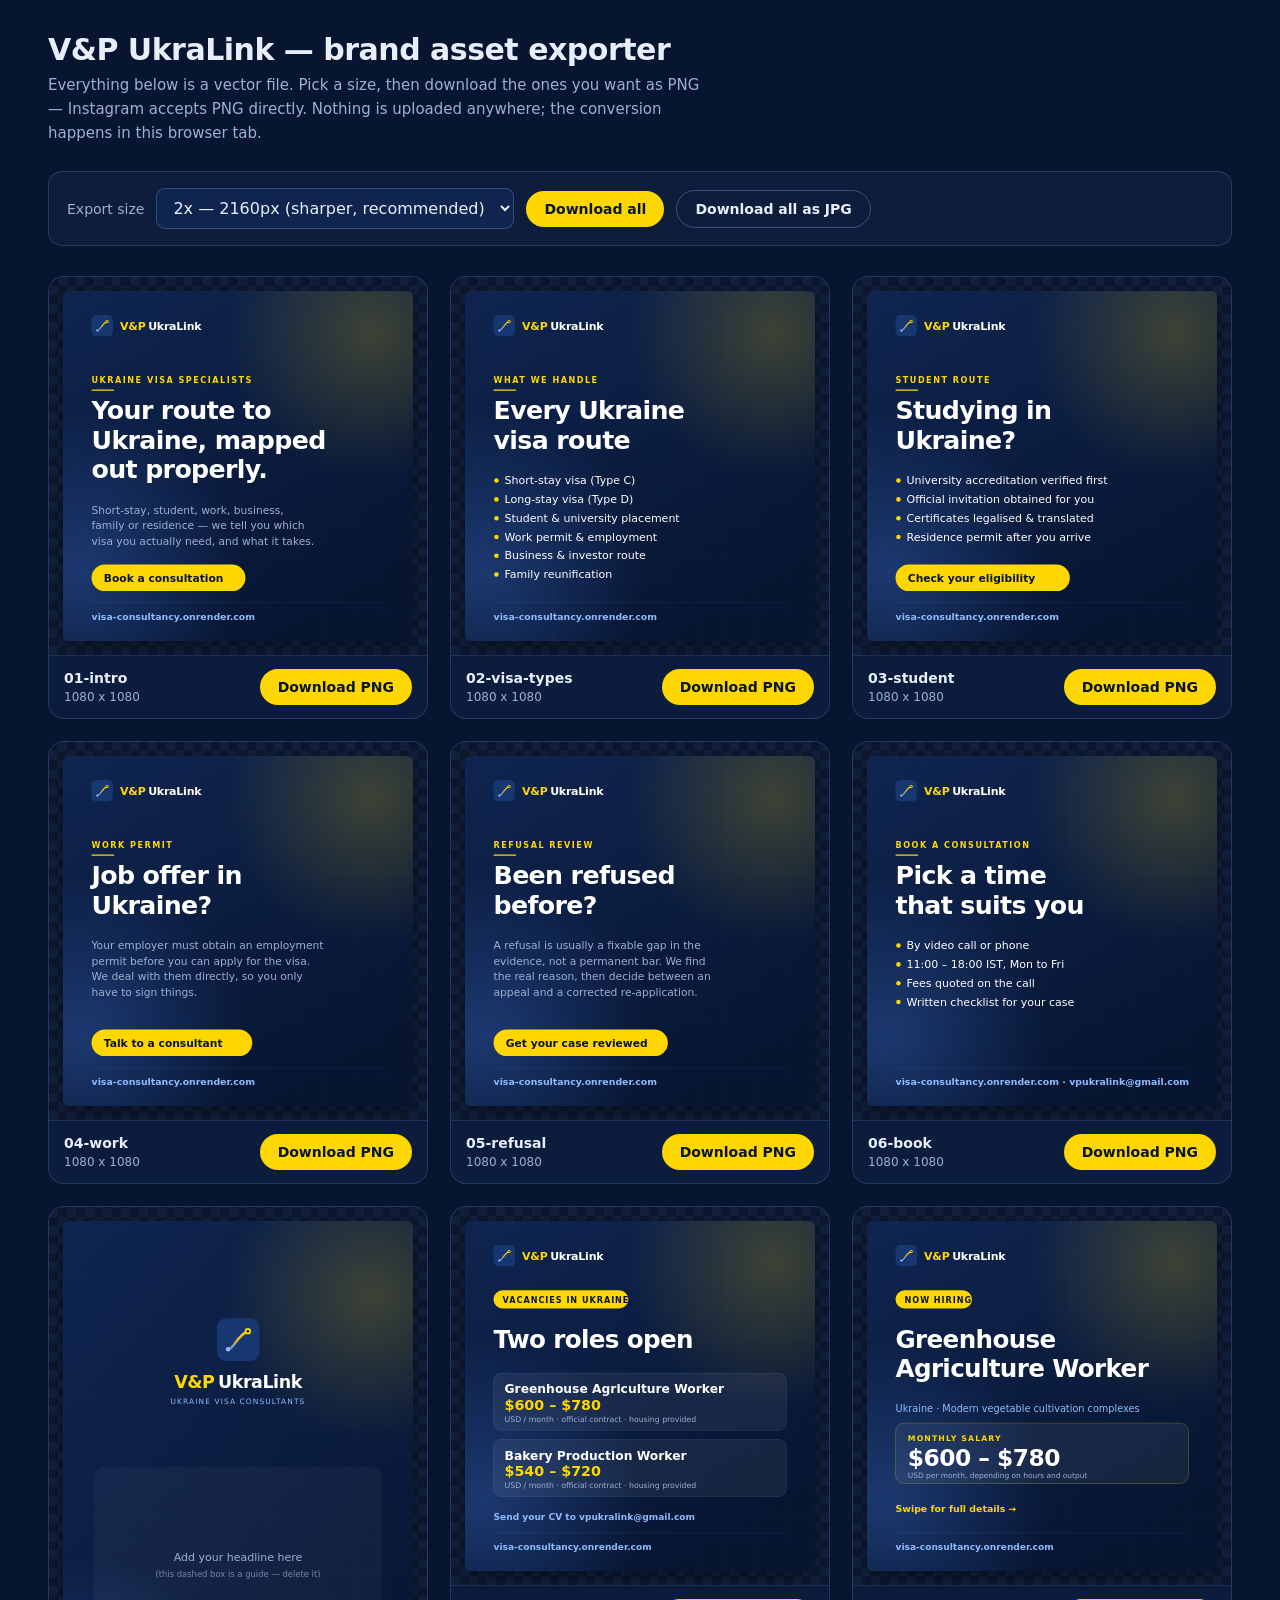
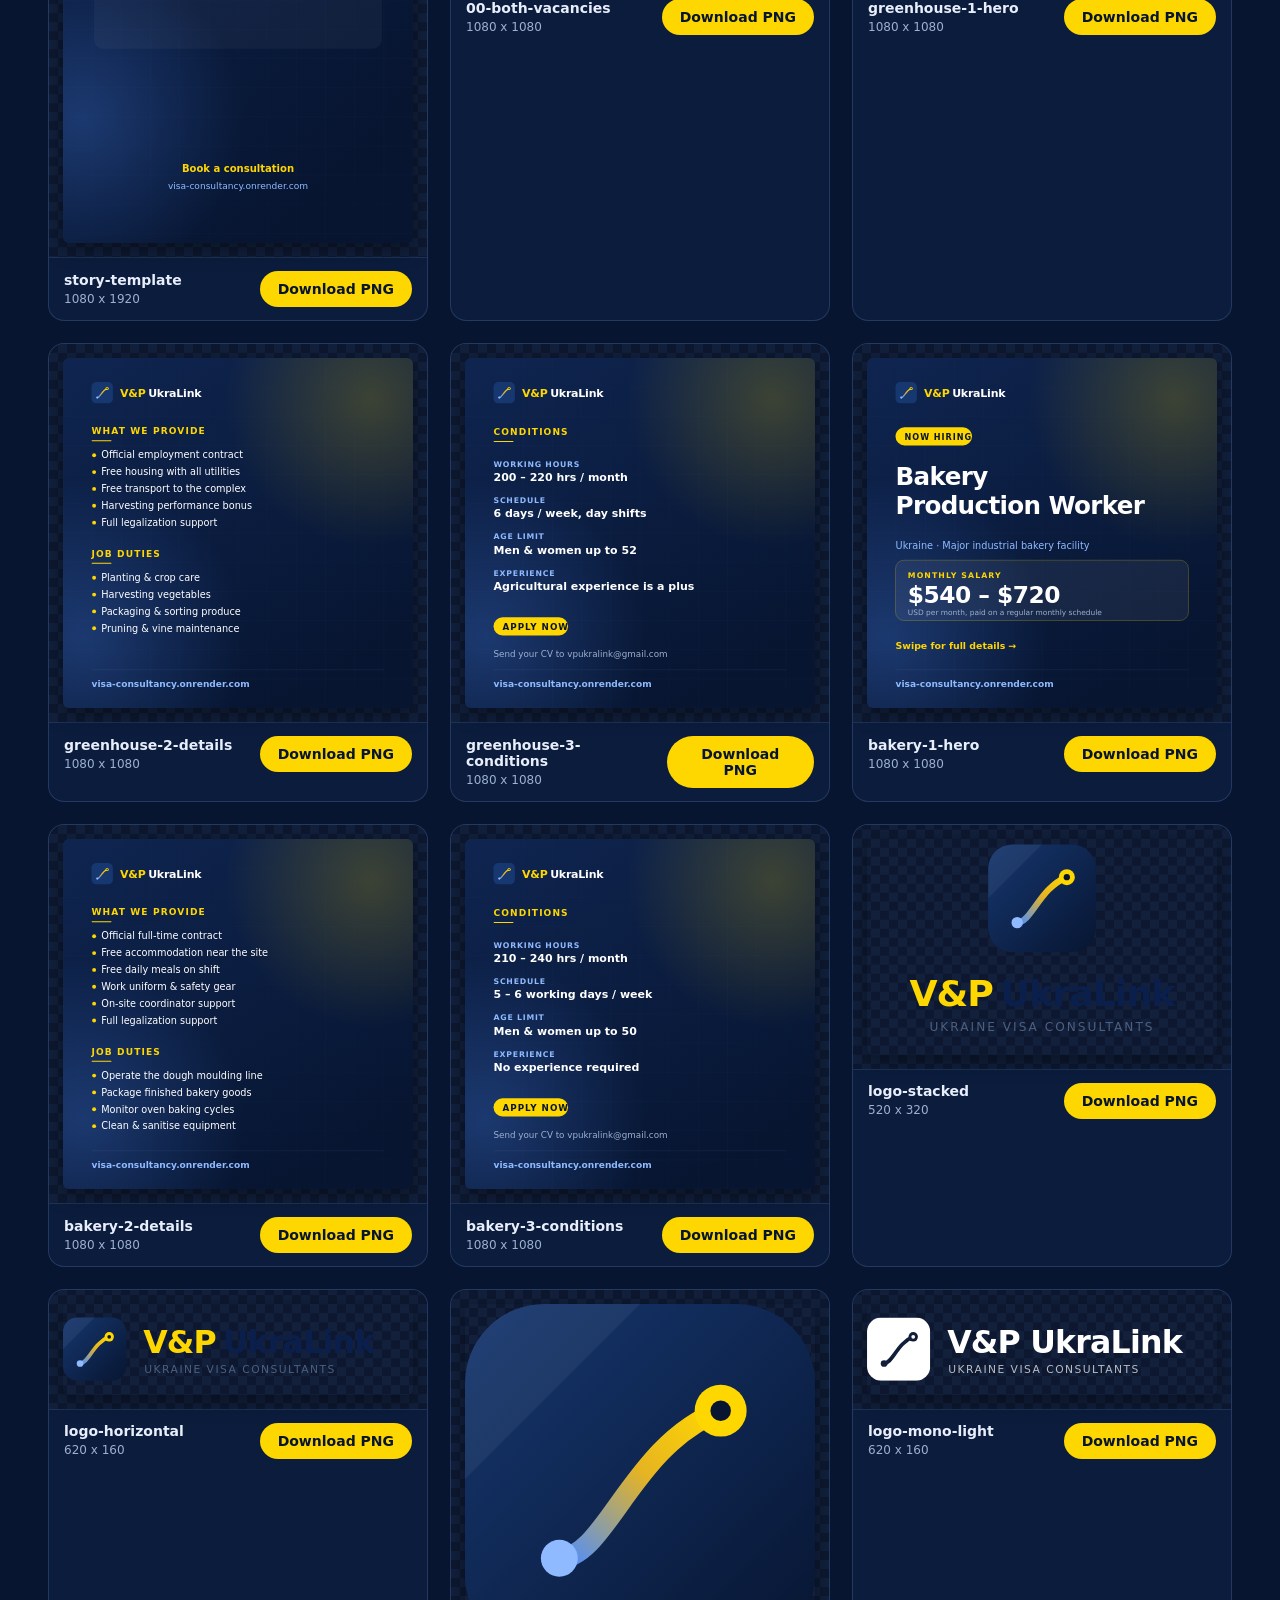
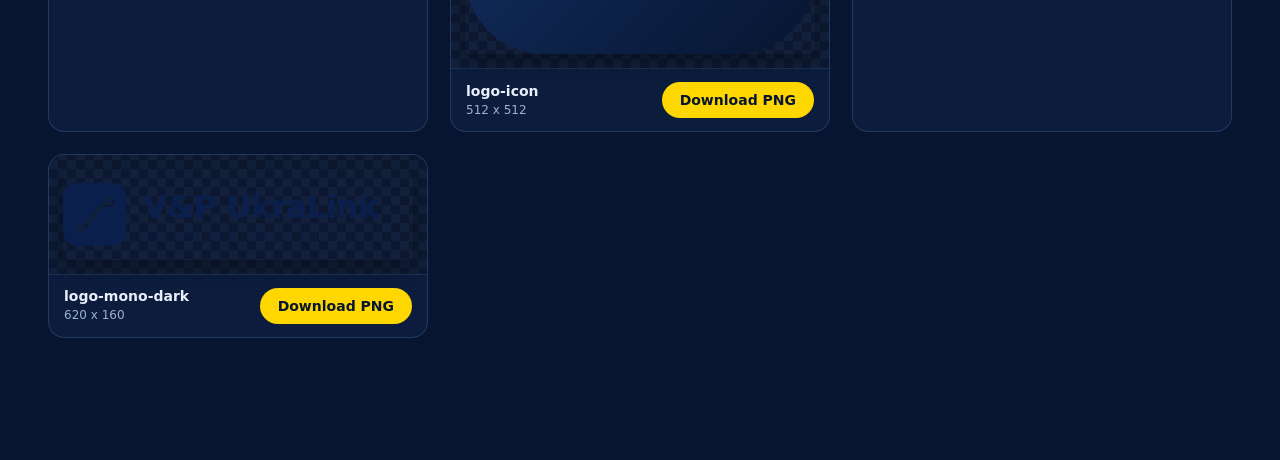
<file: brand/export.html>
<!DOCTYPE html>
<html lang="en">
<head>
<meta charset="utf-8">
<meta name="viewport" content="width=device-width, initial-scale=1">
<title>V&amp;P UkraLink — brand asset exporter</title>
<style>
  :root { color-scheme: dark; }
  * { box-sizing: border-box; }
  body { margin:0; padding:32px clamp(16px,4vw,48px) 80px; background:#071531;
         color:#e8eefb; font-family:Inter, 'Segoe UI', system-ui, -apple-system, 'Helvetica Neue', Arial, sans-serif; }
  h1 { font-size:clamp(22px,3vw,30px); margin:0 0 6px; letter-spacing:-0.5px; }
  p.lede { color:#9db0d0; margin:0 0 26px; font-size:15px; max-width:70ch;
            line-height:1.6; }
  .bar { display:flex; flex-wrap:wrap; gap:12px; align-items:center;
          margin-bottom:30px; padding:16px 18px; border:1px solid rgba(143,186,255,.2);
          border-radius:14px; background:rgba(143,186,255,.05); }
  label { font-size:14px; color:#9db0d0; }
  select, button { font:inherit; }
  select { padding:9px 12px; border-radius:9px; border:1px solid rgba(143,186,255,.28);
            background:#0f2550; color:#e8eefb; }
  button { padding:10px 18px; border:0; border-radius:999px; cursor:pointer;
            background:#ffd700; color:#071531; font-weight:700; font-size:14px;
            transition:transform .15s, box-shadow .15s; }
  button:hover { transform:translateY(-1px); box-shadow:0 8px 20px rgba(255,215,0,.24); }
  button.ghost { background:transparent; color:#e8eefb;
                  border:1px solid rgba(143,186,255,.34); }
  .grid { display:grid; gap:22px;
           grid-template-columns:repeat(auto-fill, minmax(290px, 1fr)); }
  .card { border:1px solid rgba(143,186,255,.18); border-radius:16px;
           overflow:hidden; background:#0b1c3d; }
  .preview { display:grid; place-items:center; padding:14px;
              background:repeating-conic-gradient(#12203c 0% 25%, #0d1830 0% 50%)
              50%/18px 18px; }
  .preview svg { width:100%; height:auto; display:block; border-radius:6px;
                  box-shadow:0 6px 20px rgba(0,0,0,.4); }
  .meta { display:flex; align-items:center; justify-content:space-between;
           gap:12px; padding:13px 15px; border-top:1px solid rgba(143,186,255,.14); }
  .meta strong { display:block; font-size:14px; }
  .meta small { color:#9db0d0; font-size:12px; }
  #log { margin-top:22px; font-size:13px; color:#9db0d0; min-height:20px; }
</style>
</head>
<body>

<h1>V&amp;P UkraLink — brand asset exporter</h1>
<p class="lede">
  Everything below is a vector file. Pick a size, then download the ones you
  want as PNG — Instagram accepts PNG directly. Nothing is uploaded anywhere;
  the conversion happens in this browser tab.
</p>

<div class="bar">
  <label for="scale">Export size</label>
  <select id="scale">
    <option value="1">1x — 1080px (Instagram standard)</option>
    <option value="2" selected>2x — 2160px (sharper, recommended)</option>
    <option value="3">3x — 3240px (print)</option>
  </select>
  <button id="all">Download all</button>
  <button class="ghost" id="allJpg">Download all as JPG</button>
</div>

<div class="grid">
<article class="card">
  <div class="preview"><svg xmlns="http://www.w3.org/2000/svg" viewBox="0 0 1080 1080" width="1080" height="1080" role="img" aria-label="Your route to Ukraine, mapped out properly.">
  <title>Your route to Ukraine, mapped out properly.</title>
  <defs>
    <linearGradient id="bg" x1="0" y1="0" x2="0.6" y2="1">
      <stop offset="0" stop-color="#0f2550"/>
      <stop offset="1" stop-color="#071531"/>
    </linearGradient>
    <linearGradient id="route" x1="0" y1="1" x2="1" y2="0">
      <stop offset="0" stop-color="#4d8dff"/>
      <stop offset="0.55" stop-color="#e6b422"/>
      <stop offset="1" stop-color="#ffd700"/>
    </linearGradient>
    <radialGradient id="orbGold" cx="0.5" cy="0.5" r="0.5">
      <stop offset="0" stop-color="#ffd700" stop-opacity="0.20"/>
      <stop offset="1" stop-color="#ffd700" stop-opacity="0"/>
    </radialGradient>
    <radialGradient id="orbBlue" cx="0.5" cy="0.5" r="0.5">
      <stop offset="0" stop-color="#4d8dff" stop-opacity="0.26"/>
      <stop offset="1" stop-color="#4d8dff" stop-opacity="0"/>
    </radialGradient>
  </defs>
  <rect width="1080" height="1080" fill="url(#bg)"/>
  <g stroke="#8fbaff" stroke-width="1" opacity="0.055"><line x1="0" y1="0" x2="0" y2="1080"/><line x1="90" y1="0" x2="90" y2="1080"/><line x1="180" y1="0" x2="180" y2="1080"/><line x1="270" y1="0" x2="270" y2="1080"/><line x1="360" y1="0" x2="360" y2="1080"/><line x1="450" y1="0" x2="450" y2="1080"/><line x1="540" y1="0" x2="540" y2="1080"/><line x1="630" y1="0" x2="630" y2="1080"/><line x1="720" y1="0" x2="720" y2="1080"/><line x1="810" y1="0" x2="810" y2="1080"/><line x1="900" y1="0" x2="900" y2="1080"/><line x1="990" y1="0" x2="990" y2="1080"/><line x1="1080" y1="0" x2="1080" y2="1080"/><line x1="0" y1="0" x2="1080" y2="0"/><line x1="0" y1="90" x2="1080" y2="90"/><line x1="0" y1="180" x2="1080" y2="180"/><line x1="0" y1="270" x2="1080" y2="270"/><line x1="0" y1="360" x2="1080" y2="360"/><line x1="0" y1="450" x2="1080" y2="450"/><line x1="0" y1="540" x2="1080" y2="540"/><line x1="0" y1="630" x2="1080" y2="630"/><line x1="0" y1="720" x2="1080" y2="720"/><line x1="0" y1="810" x2="1080" y2="810"/><line x1="0" y1="900" x2="1080" y2="900"/><line x1="0" y1="990" x2="1080" y2="990"/><line x1="0" y1="1080" x2="1080" y2="1080"/></g>
  <circle cx="950" cy="129" r="453" fill="url(#orbGold)"/>
  <circle cx="64" cy="864" r="496" fill="url(#orbBlue)"/>
  <g transform="translate(88 74) scale(0.128906)">
    <rect width="512" height="512" rx="116" fill="#16376f"/>
    <path d="M138 372C206 372 244 206 374 156" fill="none" stroke="url(#route)"
          stroke-width="30" stroke-linecap="round"/>
    <circle cx="138" cy="372" r="27" fill="#8fbaff"/>
    <circle cx="374" cy="156" r="38" fill="#ffd700"/>
    <circle cx="374" cy="156" r="15" fill="#071531"/>
  </g>
  <text x="176" y="120" font-family="Inter, 'Segoe UI', system-ui, -apple-system, 'Helvetica Neue', Arial, sans-serif"
        font-size="34" font-weight="700" letter-spacing="-0.7">
    <tspan fill="#ffd700">V&amp;P</tspan><tspan fill="#ffffff" dx="8">UkraLink</tspan>
  </text>
  <text x="88" y="284" font-family="Inter, 'Segoe UI', system-ui, -apple-system, 'Helvetica Neue', Arial, sans-serif" font-size="25" font-weight="700" letter-spacing="4.6" fill="#ffd700">UKRAINE VISA SPECIALISTS</text>
  <rect x="88" y="304" width="70" height="4" rx="2" fill="#ffd700"/>
  <text x="88" y="396" font-family="Inter, 'Segoe UI', system-ui, -apple-system, 'Helvetica Neue', Arial, sans-serif" font-size="78" font-weight="700" letter-spacing="-2" fill="#ffffff">Your route to</text>
  <text x="88" y="487" font-family="Inter, 'Segoe UI', system-ui, -apple-system, 'Helvetica Neue', Arial, sans-serif" font-size="78" font-weight="700" letter-spacing="-2" fill="#ffffff">Ukraine, mapped</text>
  <text x="88" y="578" font-family="Inter, 'Segoe UI', system-ui, -apple-system, 'Helvetica Neue', Arial, sans-serif" font-size="78" font-weight="700" letter-spacing="-2" fill="#ffffff">out properly.</text>
  <text x="88" y="687" font-family="Inter, 'Segoe UI', system-ui, -apple-system, 'Helvetica Neue', Arial, sans-serif" font-size="33" font-weight="400" fill="#9db0d0">Short-stay, student, work, business,</text>
  <text x="88" y="735" font-family="Inter, 'Segoe UI', system-ui, -apple-system, 'Helvetica Neue', Arial, sans-serif" font-size="33" font-weight="400" fill="#9db0d0">family or residence — we tell you which</text>
  <text x="88" y="783" font-family="Inter, 'Segoe UI', system-ui, -apple-system, 'Helvetica Neue', Arial, sans-serif" font-size="33" font-weight="400" fill="#9db0d0">visa you actually need, and what it takes.</text>
  <rect x="88" y="844" width="475" height="82" rx="41" fill="#ffd700"/>
  <text x="126" y="898" font-family="Inter, 'Segoe UI', system-ui, -apple-system, 'Helvetica Neue', Arial, sans-serif" font-size="33" font-weight="700" fill="#071531">Book a consultation</text>
  <line x1="88" y1="962" x2="992" y2="962" stroke="#8fbaff" stroke-width="1" opacity="0.22"/>
  <text x="88" y="1014" font-family="Inter, 'Segoe UI', system-ui, -apple-system, 'Helvetica Neue', Arial, sans-serif" font-size="29" font-weight="600" fill="#8fbaff">visa-consultancy.onrender.com</text>
</svg>
</div>
  <div class="meta">
    <div><strong>01-intro</strong><small>1080 x 1080</small></div>
    <button data-name="01-intro" data-w="1080" data-h="1080">Download PNG</button>
  </div>
  <script type="text/plain" class="src"><svg xmlns="http://www.w3.org/2000/svg" viewBox="0 0 1080 1080" width="1080" height="1080" role="img" aria-label="Your route to Ukraine, mapped out properly.">
  <title>Your route to Ukraine, mapped out properly.</title>
  <defs>
    <linearGradient id="bg" x1="0" y1="0" x2="0.6" y2="1">
      <stop offset="0" stop-color="#0f2550"/>
      <stop offset="1" stop-color="#071531"/>
    </linearGradient>
    <linearGradient id="route" x1="0" y1="1" x2="1" y2="0">
      <stop offset="0" stop-color="#4d8dff"/>
      <stop offset="0.55" stop-color="#e6b422"/>
      <stop offset="1" stop-color="#ffd700"/>
    </linearGradient>
    <radialGradient id="orbGold" cx="0.5" cy="0.5" r="0.5">
      <stop offset="0" stop-color="#ffd700" stop-opacity="0.20"/>
      <stop offset="1" stop-color="#ffd700" stop-opacity="0"/>
    </radialGradient>
    <radialGradient id="orbBlue" cx="0.5" cy="0.5" r="0.5">
      <stop offset="0" stop-color="#4d8dff" stop-opacity="0.26"/>
      <stop offset="1" stop-color="#4d8dff" stop-opacity="0"/>
    </radialGradient>
  </defs>
  <rect width="1080" height="1080" fill="url(#bg)"/>
  <g stroke="#8fbaff" stroke-width="1" opacity="0.055"><line x1="0" y1="0" x2="0" y2="1080"/><line x1="90" y1="0" x2="90" y2="1080"/><line x1="180" y1="0" x2="180" y2="1080"/><line x1="270" y1="0" x2="270" y2="1080"/><line x1="360" y1="0" x2="360" y2="1080"/><line x1="450" y1="0" x2="450" y2="1080"/><line x1="540" y1="0" x2="540" y2="1080"/><line x1="630" y1="0" x2="630" y2="1080"/><line x1="720" y1="0" x2="720" y2="1080"/><line x1="810" y1="0" x2="810" y2="1080"/><line x1="900" y1="0" x2="900" y2="1080"/><line x1="990" y1="0" x2="990" y2="1080"/><line x1="1080" y1="0" x2="1080" y2="1080"/><line x1="0" y1="0" x2="1080" y2="0"/><line x1="0" y1="90" x2="1080" y2="90"/><line x1="0" y1="180" x2="1080" y2="180"/><line x1="0" y1="270" x2="1080" y2="270"/><line x1="0" y1="360" x2="1080" y2="360"/><line x1="0" y1="450" x2="1080" y2="450"/><line x1="0" y1="540" x2="1080" y2="540"/><line x1="0" y1="630" x2="1080" y2="630"/><line x1="0" y1="720" x2="1080" y2="720"/><line x1="0" y1="810" x2="1080" y2="810"/><line x1="0" y1="900" x2="1080" y2="900"/><line x1="0" y1="990" x2="1080" y2="990"/><line x1="0" y1="1080" x2="1080" y2="1080"/></g>
  <circle cx="950" cy="129" r="453" fill="url(#orbGold)"/>
  <circle cx="64" cy="864" r="496" fill="url(#orbBlue)"/>
  <g transform="translate(88 74) scale(0.128906)">
    <rect width="512" height="512" rx="116" fill="#16376f"/>
    <path d="M138 372C206 372 244 206 374 156" fill="none" stroke="url(#route)"
          stroke-width="30" stroke-linecap="round"/>
    <circle cx="138" cy="372" r="27" fill="#8fbaff"/>
    <circle cx="374" cy="156" r="38" fill="#ffd700"/>
    <circle cx="374" cy="156" r="15" fill="#071531"/>
  </g>
  <text x="176" y="120" font-family="Inter, 'Segoe UI', system-ui, -apple-system, 'Helvetica Neue', Arial, sans-serif"
        font-size="34" font-weight="700" letter-spacing="-0.7">
    <tspan fill="#ffd700">V&amp;P</tspan><tspan fill="#ffffff" dx="8">UkraLink</tspan>
  </text>
  <text x="88" y="284" font-family="Inter, 'Segoe UI', system-ui, -apple-system, 'Helvetica Neue', Arial, sans-serif" font-size="25" font-weight="700" letter-spacing="4.6" fill="#ffd700">UKRAINE VISA SPECIALISTS</text>
  <rect x="88" y="304" width="70" height="4" rx="2" fill="#ffd700"/>
  <text x="88" y="396" font-family="Inter, 'Segoe UI', system-ui, -apple-system, 'Helvetica Neue', Arial, sans-serif" font-size="78" font-weight="700" letter-spacing="-2" fill="#ffffff">Your route to</text>
  <text x="88" y="487" font-family="Inter, 'Segoe UI', system-ui, -apple-system, 'Helvetica Neue', Arial, sans-serif" font-size="78" font-weight="700" letter-spacing="-2" fill="#ffffff">Ukraine, mapped</text>
  <text x="88" y="578" font-family="Inter, 'Segoe UI', system-ui, -apple-system, 'Helvetica Neue', Arial, sans-serif" font-size="78" font-weight="700" letter-spacing="-2" fill="#ffffff">out properly.</text>
  <text x="88" y="687" font-family="Inter, 'Segoe UI', system-ui, -apple-system, 'Helvetica Neue', Arial, sans-serif" font-size="33" font-weight="400" fill="#9db0d0">Short-stay, student, work, business,</text>
  <text x="88" y="735" font-family="Inter, 'Segoe UI', system-ui, -apple-system, 'Helvetica Neue', Arial, sans-serif" font-size="33" font-weight="400" fill="#9db0d0">family or residence — we tell you which</text>
  <text x="88" y="783" font-family="Inter, 'Segoe UI', system-ui, -apple-system, 'Helvetica Neue', Arial, sans-serif" font-size="33" font-weight="400" fill="#9db0d0">visa you actually need, and what it takes.</text>
  <rect x="88" y="844" width="475" height="82" rx="41" fill="#ffd700"/>
  <text x="126" y="898" font-family="Inter, 'Segoe UI', system-ui, -apple-system, 'Helvetica Neue', Arial, sans-serif" font-size="33" font-weight="700" fill="#071531">Book a consultation</text>
  <line x1="88" y1="962" x2="992" y2="962" stroke="#8fbaff" stroke-width="1" opacity="0.22"/>
  <text x="88" y="1014" font-family="Inter, 'Segoe UI', system-ui, -apple-system, 'Helvetica Neue', Arial, sans-serif" font-size="29" font-weight="600" fill="#8fbaff">visa-consultancy.onrender.com</text>
</svg>
</script>
</article>
<article class="card">
  <div class="preview"><svg xmlns="http://www.w3.org/2000/svg" viewBox="0 0 1080 1080" width="1080" height="1080" role="img" aria-label="Every Ukraine visa route">
  <title>Every Ukraine visa route</title>
  <defs>
    <linearGradient id="bg" x1="0" y1="0" x2="0.6" y2="1">
      <stop offset="0" stop-color="#0f2550"/>
      <stop offset="1" stop-color="#071531"/>
    </linearGradient>
    <linearGradient id="route" x1="0" y1="1" x2="1" y2="0">
      <stop offset="0" stop-color="#4d8dff"/>
      <stop offset="0.55" stop-color="#e6b422"/>
      <stop offset="1" stop-color="#ffd700"/>
    </linearGradient>
    <radialGradient id="orbGold" cx="0.5" cy="0.5" r="0.5">
      <stop offset="0" stop-color="#ffd700" stop-opacity="0.20"/>
      <stop offset="1" stop-color="#ffd700" stop-opacity="0"/>
    </radialGradient>
    <radialGradient id="orbBlue" cx="0.5" cy="0.5" r="0.5">
      <stop offset="0" stop-color="#4d8dff" stop-opacity="0.26"/>
      <stop offset="1" stop-color="#4d8dff" stop-opacity="0"/>
    </radialGradient>
  </defs>
  <rect width="1080" height="1080" fill="url(#bg)"/>
  <g stroke="#8fbaff" stroke-width="1" opacity="0.055"><line x1="0" y1="0" x2="0" y2="1080"/><line x1="90" y1="0" x2="90" y2="1080"/><line x1="180" y1="0" x2="180" y2="1080"/><line x1="270" y1="0" x2="270" y2="1080"/><line x1="360" y1="0" x2="360" y2="1080"/><line x1="450" y1="0" x2="450" y2="1080"/><line x1="540" y1="0" x2="540" y2="1080"/><line x1="630" y1="0" x2="630" y2="1080"/><line x1="720" y1="0" x2="720" y2="1080"/><line x1="810" y1="0" x2="810" y2="1080"/><line x1="900" y1="0" x2="900" y2="1080"/><line x1="990" y1="0" x2="990" y2="1080"/><line x1="1080" y1="0" x2="1080" y2="1080"/><line x1="0" y1="0" x2="1080" y2="0"/><line x1="0" y1="90" x2="1080" y2="90"/><line x1="0" y1="180" x2="1080" y2="180"/><line x1="0" y1="270" x2="1080" y2="270"/><line x1="0" y1="360" x2="1080" y2="360"/><line x1="0" y1="450" x2="1080" y2="450"/><line x1="0" y1="540" x2="1080" y2="540"/><line x1="0" y1="630" x2="1080" y2="630"/><line x1="0" y1="720" x2="1080" y2="720"/><line x1="0" y1="810" x2="1080" y2="810"/><line x1="0" y1="900" x2="1080" y2="900"/><line x1="0" y1="990" x2="1080" y2="990"/><line x1="0" y1="1080" x2="1080" y2="1080"/></g>
  <circle cx="950" cy="129" r="453" fill="url(#orbGold)"/>
  <circle cx="64" cy="864" r="496" fill="url(#orbBlue)"/>
  <g transform="translate(88 74) scale(0.128906)">
    <rect width="512" height="512" rx="116" fill="#16376f"/>
    <path d="M138 372C206 372 244 206 374 156" fill="none" stroke="url(#route)"
          stroke-width="30" stroke-linecap="round"/>
    <circle cx="138" cy="372" r="27" fill="#8fbaff"/>
    <circle cx="374" cy="156" r="38" fill="#ffd700"/>
    <circle cx="374" cy="156" r="15" fill="#071531"/>
  </g>
  <text x="176" y="120" font-family="Inter, 'Segoe UI', system-ui, -apple-system, 'Helvetica Neue', Arial, sans-serif"
        font-size="34" font-weight="700" letter-spacing="-0.7">
    <tspan fill="#ffd700">V&amp;P</tspan><tspan fill="#ffffff" dx="8">UkraLink</tspan>
  </text>
  <text x="88" y="284" font-family="Inter, 'Segoe UI', system-ui, -apple-system, 'Helvetica Neue', Arial, sans-serif" font-size="25" font-weight="700" letter-spacing="4.6" fill="#ffd700">WHAT WE HANDLE</text>
  <rect x="88" y="304" width="70" height="4" rx="2" fill="#ffd700"/>
  <text x="88" y="396" font-family="Inter, 'Segoe UI', system-ui, -apple-system, 'Helvetica Neue', Arial, sans-serif" font-size="78" font-weight="700" letter-spacing="-2" fill="#ffffff">Every Ukraine</text>
  <text x="88" y="487" font-family="Inter, 'Segoe UI', system-ui, -apple-system, 'Helvetica Neue', Arial, sans-serif" font-size="78" font-weight="700" letter-spacing="-2" fill="#ffffff">visa route</text>
  <circle cx="97" cy="585" r="7" fill="#ffd700"/>
  <text x="122" y="596" font-family="Inter, 'Segoe UI', system-ui, -apple-system, 'Helvetica Neue', Arial, sans-serif" font-size="34" font-weight="500" fill="#ffffff">Short-stay visa (Type C)</text>
  <circle cx="97" cy="643" r="7" fill="#ffd700"/>
  <text x="122" y="654" font-family="Inter, 'Segoe UI', system-ui, -apple-system, 'Helvetica Neue', Arial, sans-serif" font-size="34" font-weight="500" fill="#ffffff">Long-stay visa (Type D)</text>
  <circle cx="97" cy="701" r="7" fill="#ffd700"/>
  <text x="122" y="712" font-family="Inter, 'Segoe UI', system-ui, -apple-system, 'Helvetica Neue', Arial, sans-serif" font-size="34" font-weight="500" fill="#ffffff">Student &amp; university placement</text>
  <circle cx="97" cy="759" r="7" fill="#ffd700"/>
  <text x="122" y="770" font-family="Inter, 'Segoe UI', system-ui, -apple-system, 'Helvetica Neue', Arial, sans-serif" font-size="34" font-weight="500" fill="#ffffff">Work permit &amp; employment</text>
  <circle cx="97" cy="817" r="7" fill="#ffd700"/>
  <text x="122" y="828" font-family="Inter, 'Segoe UI', system-ui, -apple-system, 'Helvetica Neue', Arial, sans-serif" font-size="34" font-weight="500" fill="#ffffff">Business &amp; investor route</text>
  <circle cx="97" cy="875" r="7" fill="#ffd700"/>
  <text x="122" y="886" font-family="Inter, 'Segoe UI', system-ui, -apple-system, 'Helvetica Neue', Arial, sans-serif" font-size="34" font-weight="500" fill="#ffffff">Family reunification</text>
  <line x1="88" y1="962" x2="992" y2="962" stroke="#8fbaff" stroke-width="1" opacity="0.22"/>
  <text x="88" y="1014" font-family="Inter, 'Segoe UI', system-ui, -apple-system, 'Helvetica Neue', Arial, sans-serif" font-size="29" font-weight="600" fill="#8fbaff">visa-consultancy.onrender.com</text>
</svg>
</div>
  <div class="meta">
    <div><strong>02-visa-types</strong><small>1080 x 1080</small></div>
    <button data-name="02-visa-types" data-w="1080" data-h="1080">Download PNG</button>
  </div>
  <script type="text/plain" class="src"><svg xmlns="http://www.w3.org/2000/svg" viewBox="0 0 1080 1080" width="1080" height="1080" role="img" aria-label="Every Ukraine visa route">
  <title>Every Ukraine visa route</title>
  <defs>
    <linearGradient id="bg" x1="0" y1="0" x2="0.6" y2="1">
      <stop offset="0" stop-color="#0f2550"/>
      <stop offset="1" stop-color="#071531"/>
    </linearGradient>
    <linearGradient id="route" x1="0" y1="1" x2="1" y2="0">
      <stop offset="0" stop-color="#4d8dff"/>
      <stop offset="0.55" stop-color="#e6b422"/>
      <stop offset="1" stop-color="#ffd700"/>
    </linearGradient>
    <radialGradient id="orbGold" cx="0.5" cy="0.5" r="0.5">
      <stop offset="0" stop-color="#ffd700" stop-opacity="0.20"/>
      <stop offset="1" stop-color="#ffd700" stop-opacity="0"/>
    </radialGradient>
    <radialGradient id="orbBlue" cx="0.5" cy="0.5" r="0.5">
      <stop offset="0" stop-color="#4d8dff" stop-opacity="0.26"/>
      <stop offset="1" stop-color="#4d8dff" stop-opacity="0"/>
    </radialGradient>
  </defs>
  <rect width="1080" height="1080" fill="url(#bg)"/>
  <g stroke="#8fbaff" stroke-width="1" opacity="0.055"><line x1="0" y1="0" x2="0" y2="1080"/><line x1="90" y1="0" x2="90" y2="1080"/><line x1="180" y1="0" x2="180" y2="1080"/><line x1="270" y1="0" x2="270" y2="1080"/><line x1="360" y1="0" x2="360" y2="1080"/><line x1="450" y1="0" x2="450" y2="1080"/><line x1="540" y1="0" x2="540" y2="1080"/><line x1="630" y1="0" x2="630" y2="1080"/><line x1="720" y1="0" x2="720" y2="1080"/><line x1="810" y1="0" x2="810" y2="1080"/><line x1="900" y1="0" x2="900" y2="1080"/><line x1="990" y1="0" x2="990" y2="1080"/><line x1="1080" y1="0" x2="1080" y2="1080"/><line x1="0" y1="0" x2="1080" y2="0"/><line x1="0" y1="90" x2="1080" y2="90"/><line x1="0" y1="180" x2="1080" y2="180"/><line x1="0" y1="270" x2="1080" y2="270"/><line x1="0" y1="360" x2="1080" y2="360"/><line x1="0" y1="450" x2="1080" y2="450"/><line x1="0" y1="540" x2="1080" y2="540"/><line x1="0" y1="630" x2="1080" y2="630"/><line x1="0" y1="720" x2="1080" y2="720"/><line x1="0" y1="810" x2="1080" y2="810"/><line x1="0" y1="900" x2="1080" y2="900"/><line x1="0" y1="990" x2="1080" y2="990"/><line x1="0" y1="1080" x2="1080" y2="1080"/></g>
  <circle cx="950" cy="129" r="453" fill="url(#orbGold)"/>
  <circle cx="64" cy="864" r="496" fill="url(#orbBlue)"/>
  <g transform="translate(88 74) scale(0.128906)">
    <rect width="512" height="512" rx="116" fill="#16376f"/>
    <path d="M138 372C206 372 244 206 374 156" fill="none" stroke="url(#route)"
          stroke-width="30" stroke-linecap="round"/>
    <circle cx="138" cy="372" r="27" fill="#8fbaff"/>
    <circle cx="374" cy="156" r="38" fill="#ffd700"/>
    <circle cx="374" cy="156" r="15" fill="#071531"/>
  </g>
  <text x="176" y="120" font-family="Inter, 'Segoe UI', system-ui, -apple-system, 'Helvetica Neue', Arial, sans-serif"
        font-size="34" font-weight="700" letter-spacing="-0.7">
    <tspan fill="#ffd700">V&amp;P</tspan><tspan fill="#ffffff" dx="8">UkraLink</tspan>
  </text>
  <text x="88" y="284" font-family="Inter, 'Segoe UI', system-ui, -apple-system, 'Helvetica Neue', Arial, sans-serif" font-size="25" font-weight="700" letter-spacing="4.6" fill="#ffd700">WHAT WE HANDLE</text>
  <rect x="88" y="304" width="70" height="4" rx="2" fill="#ffd700"/>
  <text x="88" y="396" font-family="Inter, 'Segoe UI', system-ui, -apple-system, 'Helvetica Neue', Arial, sans-serif" font-size="78" font-weight="700" letter-spacing="-2" fill="#ffffff">Every Ukraine</text>
  <text x="88" y="487" font-family="Inter, 'Segoe UI', system-ui, -apple-system, 'Helvetica Neue', Arial, sans-serif" font-size="78" font-weight="700" letter-spacing="-2" fill="#ffffff">visa route</text>
  <circle cx="97" cy="585" r="7" fill="#ffd700"/>
  <text x="122" y="596" font-family="Inter, 'Segoe UI', system-ui, -apple-system, 'Helvetica Neue', Arial, sans-serif" font-size="34" font-weight="500" fill="#ffffff">Short-stay visa (Type C)</text>
  <circle cx="97" cy="643" r="7" fill="#ffd700"/>
  <text x="122" y="654" font-family="Inter, 'Segoe UI', system-ui, -apple-system, 'Helvetica Neue', Arial, sans-serif" font-size="34" font-weight="500" fill="#ffffff">Long-stay visa (Type D)</text>
  <circle cx="97" cy="701" r="7" fill="#ffd700"/>
  <text x="122" y="712" font-family="Inter, 'Segoe UI', system-ui, -apple-system, 'Helvetica Neue', Arial, sans-serif" font-size="34" font-weight="500" fill="#ffffff">Student &amp; university placement</text>
  <circle cx="97" cy="759" r="7" fill="#ffd700"/>
  <text x="122" y="770" font-family="Inter, 'Segoe UI', system-ui, -apple-system, 'Helvetica Neue', Arial, sans-serif" font-size="34" font-weight="500" fill="#ffffff">Work permit &amp; employment</text>
  <circle cx="97" cy="817" r="7" fill="#ffd700"/>
  <text x="122" y="828" font-family="Inter, 'Segoe UI', system-ui, -apple-system, 'Helvetica Neue', Arial, sans-serif" font-size="34" font-weight="500" fill="#ffffff">Business &amp; investor route</text>
  <circle cx="97" cy="875" r="7" fill="#ffd700"/>
  <text x="122" y="886" font-family="Inter, 'Segoe UI', system-ui, -apple-system, 'Helvetica Neue', Arial, sans-serif" font-size="34" font-weight="500" fill="#ffffff">Family reunification</text>
  <line x1="88" y1="962" x2="992" y2="962" stroke="#8fbaff" stroke-width="1" opacity="0.22"/>
  <text x="88" y="1014" font-family="Inter, 'Segoe UI', system-ui, -apple-system, 'Helvetica Neue', Arial, sans-serif" font-size="29" font-weight="600" fill="#8fbaff">visa-consultancy.onrender.com</text>
</svg>
</script>
</article>
<article class="card">
  <div class="preview"><svg xmlns="http://www.w3.org/2000/svg" viewBox="0 0 1080 1080" width="1080" height="1080" role="img" aria-label="Studying in Ukraine?">
  <title>Studying in Ukraine?</title>
  <defs>
    <linearGradient id="bg" x1="0" y1="0" x2="0.6" y2="1">
      <stop offset="0" stop-color="#0f2550"/>
      <stop offset="1" stop-color="#071531"/>
    </linearGradient>
    <linearGradient id="route" x1="0" y1="1" x2="1" y2="0">
      <stop offset="0" stop-color="#4d8dff"/>
      <stop offset="0.55" stop-color="#e6b422"/>
      <stop offset="1" stop-color="#ffd700"/>
    </linearGradient>
    <radialGradient id="orbGold" cx="0.5" cy="0.5" r="0.5">
      <stop offset="0" stop-color="#ffd700" stop-opacity="0.20"/>
      <stop offset="1" stop-color="#ffd700" stop-opacity="0"/>
    </radialGradient>
    <radialGradient id="orbBlue" cx="0.5" cy="0.5" r="0.5">
      <stop offset="0" stop-color="#4d8dff" stop-opacity="0.26"/>
      <stop offset="1" stop-color="#4d8dff" stop-opacity="0"/>
    </radialGradient>
  </defs>
  <rect width="1080" height="1080" fill="url(#bg)"/>
  <g stroke="#8fbaff" stroke-width="1" opacity="0.055"><line x1="0" y1="0" x2="0" y2="1080"/><line x1="90" y1="0" x2="90" y2="1080"/><line x1="180" y1="0" x2="180" y2="1080"/><line x1="270" y1="0" x2="270" y2="1080"/><line x1="360" y1="0" x2="360" y2="1080"/><line x1="450" y1="0" x2="450" y2="1080"/><line x1="540" y1="0" x2="540" y2="1080"/><line x1="630" y1="0" x2="630" y2="1080"/><line x1="720" y1="0" x2="720" y2="1080"/><line x1="810" y1="0" x2="810" y2="1080"/><line x1="900" y1="0" x2="900" y2="1080"/><line x1="990" y1="0" x2="990" y2="1080"/><line x1="1080" y1="0" x2="1080" y2="1080"/><line x1="0" y1="0" x2="1080" y2="0"/><line x1="0" y1="90" x2="1080" y2="90"/><line x1="0" y1="180" x2="1080" y2="180"/><line x1="0" y1="270" x2="1080" y2="270"/><line x1="0" y1="360" x2="1080" y2="360"/><line x1="0" y1="450" x2="1080" y2="450"/><line x1="0" y1="540" x2="1080" y2="540"/><line x1="0" y1="630" x2="1080" y2="630"/><line x1="0" y1="720" x2="1080" y2="720"/><line x1="0" y1="810" x2="1080" y2="810"/><line x1="0" y1="900" x2="1080" y2="900"/><line x1="0" y1="990" x2="1080" y2="990"/><line x1="0" y1="1080" x2="1080" y2="1080"/></g>
  <circle cx="950" cy="129" r="453" fill="url(#orbGold)"/>
  <circle cx="64" cy="864" r="496" fill="url(#orbBlue)"/>
  <g transform="translate(88 74) scale(0.128906)">
    <rect width="512" height="512" rx="116" fill="#16376f"/>
    <path d="M138 372C206 372 244 206 374 156" fill="none" stroke="url(#route)"
          stroke-width="30" stroke-linecap="round"/>
    <circle cx="138" cy="372" r="27" fill="#8fbaff"/>
    <circle cx="374" cy="156" r="38" fill="#ffd700"/>
    <circle cx="374" cy="156" r="15" fill="#071531"/>
  </g>
  <text x="176" y="120" font-family="Inter, 'Segoe UI', system-ui, -apple-system, 'Helvetica Neue', Arial, sans-serif"
        font-size="34" font-weight="700" letter-spacing="-0.7">
    <tspan fill="#ffd700">V&amp;P</tspan><tspan fill="#ffffff" dx="8">UkraLink</tspan>
  </text>
  <text x="88" y="284" font-family="Inter, 'Segoe UI', system-ui, -apple-system, 'Helvetica Neue', Arial, sans-serif" font-size="25" font-weight="700" letter-spacing="4.6" fill="#ffd700">STUDENT ROUTE</text>
  <rect x="88" y="304" width="70" height="4" rx="2" fill="#ffd700"/>
  <text x="88" y="396" font-family="Inter, 'Segoe UI', system-ui, -apple-system, 'Helvetica Neue', Arial, sans-serif" font-size="78" font-weight="700" letter-spacing="-2" fill="#ffffff">Studying in</text>
  <text x="88" y="487" font-family="Inter, 'Segoe UI', system-ui, -apple-system, 'Helvetica Neue', Arial, sans-serif" font-size="78" font-weight="700" letter-spacing="-2" fill="#ffffff">Ukraine?</text>
  <circle cx="97" cy="585" r="7" fill="#ffd700"/>
  <text x="122" y="596" font-family="Inter, 'Segoe UI', system-ui, -apple-system, 'Helvetica Neue', Arial, sans-serif" font-size="34" font-weight="500" fill="#ffffff">University accreditation verified first</text>
  <circle cx="97" cy="643" r="7" fill="#ffd700"/>
  <text x="122" y="654" font-family="Inter, 'Segoe UI', system-ui, -apple-system, 'Helvetica Neue', Arial, sans-serif" font-size="34" font-weight="500" fill="#ffffff">Official invitation obtained for you</text>
  <circle cx="97" cy="701" r="7" fill="#ffd700"/>
  <text x="122" y="712" font-family="Inter, 'Segoe UI', system-ui, -apple-system, 'Helvetica Neue', Arial, sans-serif" font-size="34" font-weight="500" fill="#ffffff">Certificates legalised &amp; translated</text>
  <circle cx="97" cy="759" r="7" fill="#ffd700"/>
  <text x="122" y="770" font-family="Inter, 'Segoe UI', system-ui, -apple-system, 'Helvetica Neue', Arial, sans-serif" font-size="34" font-weight="500" fill="#ffffff">Residence permit after you arrive</text>
  <rect x="88" y="844" width="538" height="82" rx="41" fill="#ffd700"/>
  <text x="126" y="898" font-family="Inter, 'Segoe UI', system-ui, -apple-system, 'Helvetica Neue', Arial, sans-serif" font-size="33" font-weight="700" fill="#071531">Check your eligibility</text>
  <line x1="88" y1="962" x2="992" y2="962" stroke="#8fbaff" stroke-width="1" opacity="0.22"/>
  <text x="88" y="1014" font-family="Inter, 'Segoe UI', system-ui, -apple-system, 'Helvetica Neue', Arial, sans-serif" font-size="29" font-weight="600" fill="#8fbaff">visa-consultancy.onrender.com</text>
</svg>
</div>
  <div class="meta">
    <div><strong>03-student</strong><small>1080 x 1080</small></div>
    <button data-name="03-student" data-w="1080" data-h="1080">Download PNG</button>
  </div>
  <script type="text/plain" class="src"><svg xmlns="http://www.w3.org/2000/svg" viewBox="0 0 1080 1080" width="1080" height="1080" role="img" aria-label="Studying in Ukraine?">
  <title>Studying in Ukraine?</title>
  <defs>
    <linearGradient id="bg" x1="0" y1="0" x2="0.6" y2="1">
      <stop offset="0" stop-color="#0f2550"/>
      <stop offset="1" stop-color="#071531"/>
    </linearGradient>
    <linearGradient id="route" x1="0" y1="1" x2="1" y2="0">
      <stop offset="0" stop-color="#4d8dff"/>
      <stop offset="0.55" stop-color="#e6b422"/>
      <stop offset="1" stop-color="#ffd700"/>
    </linearGradient>
    <radialGradient id="orbGold" cx="0.5" cy="0.5" r="0.5">
      <stop offset="0" stop-color="#ffd700" stop-opacity="0.20"/>
      <stop offset="1" stop-color="#ffd700" stop-opacity="0"/>
    </radialGradient>
    <radialGradient id="orbBlue" cx="0.5" cy="0.5" r="0.5">
      <stop offset="0" stop-color="#4d8dff" stop-opacity="0.26"/>
      <stop offset="1" stop-color="#4d8dff" stop-opacity="0"/>
    </radialGradient>
  </defs>
  <rect width="1080" height="1080" fill="url(#bg)"/>
  <g stroke="#8fbaff" stroke-width="1" opacity="0.055"><line x1="0" y1="0" x2="0" y2="1080"/><line x1="90" y1="0" x2="90" y2="1080"/><line x1="180" y1="0" x2="180" y2="1080"/><line x1="270" y1="0" x2="270" y2="1080"/><line x1="360" y1="0" x2="360" y2="1080"/><line x1="450" y1="0" x2="450" y2="1080"/><line x1="540" y1="0" x2="540" y2="1080"/><line x1="630" y1="0" x2="630" y2="1080"/><line x1="720" y1="0" x2="720" y2="1080"/><line x1="810" y1="0" x2="810" y2="1080"/><line x1="900" y1="0" x2="900" y2="1080"/><line x1="990" y1="0" x2="990" y2="1080"/><line x1="1080" y1="0" x2="1080" y2="1080"/><line x1="0" y1="0" x2="1080" y2="0"/><line x1="0" y1="90" x2="1080" y2="90"/><line x1="0" y1="180" x2="1080" y2="180"/><line x1="0" y1="270" x2="1080" y2="270"/><line x1="0" y1="360" x2="1080" y2="360"/><line x1="0" y1="450" x2="1080" y2="450"/><line x1="0" y1="540" x2="1080" y2="540"/><line x1="0" y1="630" x2="1080" y2="630"/><line x1="0" y1="720" x2="1080" y2="720"/><line x1="0" y1="810" x2="1080" y2="810"/><line x1="0" y1="900" x2="1080" y2="900"/><line x1="0" y1="990" x2="1080" y2="990"/><line x1="0" y1="1080" x2="1080" y2="1080"/></g>
  <circle cx="950" cy="129" r="453" fill="url(#orbGold)"/>
  <circle cx="64" cy="864" r="496" fill="url(#orbBlue)"/>
  <g transform="translate(88 74) scale(0.128906)">
    <rect width="512" height="512" rx="116" fill="#16376f"/>
    <path d="M138 372C206 372 244 206 374 156" fill="none" stroke="url(#route)"
          stroke-width="30" stroke-linecap="round"/>
    <circle cx="138" cy="372" r="27" fill="#8fbaff"/>
    <circle cx="374" cy="156" r="38" fill="#ffd700"/>
    <circle cx="374" cy="156" r="15" fill="#071531"/>
  </g>
  <text x="176" y="120" font-family="Inter, 'Segoe UI', system-ui, -apple-system, 'Helvetica Neue', Arial, sans-serif"
        font-size="34" font-weight="700" letter-spacing="-0.7">
    <tspan fill="#ffd700">V&amp;P</tspan><tspan fill="#ffffff" dx="8">UkraLink</tspan>
  </text>
  <text x="88" y="284" font-family="Inter, 'Segoe UI', system-ui, -apple-system, 'Helvetica Neue', Arial, sans-serif" font-size="25" font-weight="700" letter-spacing="4.6" fill="#ffd700">STUDENT ROUTE</text>
  <rect x="88" y="304" width="70" height="4" rx="2" fill="#ffd700"/>
  <text x="88" y="396" font-family="Inter, 'Segoe UI', system-ui, -apple-system, 'Helvetica Neue', Arial, sans-serif" font-size="78" font-weight="700" letter-spacing="-2" fill="#ffffff">Studying in</text>
  <text x="88" y="487" font-family="Inter, 'Segoe UI', system-ui, -apple-system, 'Helvetica Neue', Arial, sans-serif" font-size="78" font-weight="700" letter-spacing="-2" fill="#ffffff">Ukraine?</text>
  <circle cx="97" cy="585" r="7" fill="#ffd700"/>
  <text x="122" y="596" font-family="Inter, 'Segoe UI', system-ui, -apple-system, 'Helvetica Neue', Arial, sans-serif" font-size="34" font-weight="500" fill="#ffffff">University accreditation verified first</text>
  <circle cx="97" cy="643" r="7" fill="#ffd700"/>
  <text x="122" y="654" font-family="Inter, 'Segoe UI', system-ui, -apple-system, 'Helvetica Neue', Arial, sans-serif" font-size="34" font-weight="500" fill="#ffffff">Official invitation obtained for you</text>
  <circle cx="97" cy="701" r="7" fill="#ffd700"/>
  <text x="122" y="712" font-family="Inter, 'Segoe UI', system-ui, -apple-system, 'Helvetica Neue', Arial, sans-serif" font-size="34" font-weight="500" fill="#ffffff">Certificates legalised &amp; translated</text>
  <circle cx="97" cy="759" r="7" fill="#ffd700"/>
  <text x="122" y="770" font-family="Inter, 'Segoe UI', system-ui, -apple-system, 'Helvetica Neue', Arial, sans-serif" font-size="34" font-weight="500" fill="#ffffff">Residence permit after you arrive</text>
  <rect x="88" y="844" width="538" height="82" rx="41" fill="#ffd700"/>
  <text x="126" y="898" font-family="Inter, 'Segoe UI', system-ui, -apple-system, 'Helvetica Neue', Arial, sans-serif" font-size="33" font-weight="700" fill="#071531">Check your eligibility</text>
  <line x1="88" y1="962" x2="992" y2="962" stroke="#8fbaff" stroke-width="1" opacity="0.22"/>
  <text x="88" y="1014" font-family="Inter, 'Segoe UI', system-ui, -apple-system, 'Helvetica Neue', Arial, sans-serif" font-size="29" font-weight="600" fill="#8fbaff">visa-consultancy.onrender.com</text>
</svg>
</script>
</article>
<article class="card">
  <div class="preview"><svg xmlns="http://www.w3.org/2000/svg" viewBox="0 0 1080 1080" width="1080" height="1080" role="img" aria-label="Job offer in Ukraine?">
  <title>Job offer in Ukraine?</title>
  <defs>
    <linearGradient id="bg" x1="0" y1="0" x2="0.6" y2="1">
      <stop offset="0" stop-color="#0f2550"/>
      <stop offset="1" stop-color="#071531"/>
    </linearGradient>
    <linearGradient id="route" x1="0" y1="1" x2="1" y2="0">
      <stop offset="0" stop-color="#4d8dff"/>
      <stop offset="0.55" stop-color="#e6b422"/>
      <stop offset="1" stop-color="#ffd700"/>
    </linearGradient>
    <radialGradient id="orbGold" cx="0.5" cy="0.5" r="0.5">
      <stop offset="0" stop-color="#ffd700" stop-opacity="0.20"/>
      <stop offset="1" stop-color="#ffd700" stop-opacity="0"/>
    </radialGradient>
    <radialGradient id="orbBlue" cx="0.5" cy="0.5" r="0.5">
      <stop offset="0" stop-color="#4d8dff" stop-opacity="0.26"/>
      <stop offset="1" stop-color="#4d8dff" stop-opacity="0"/>
    </radialGradient>
  </defs>
  <rect width="1080" height="1080" fill="url(#bg)"/>
  <g stroke="#8fbaff" stroke-width="1" opacity="0.055"><line x1="0" y1="0" x2="0" y2="1080"/><line x1="90" y1="0" x2="90" y2="1080"/><line x1="180" y1="0" x2="180" y2="1080"/><line x1="270" y1="0" x2="270" y2="1080"/><line x1="360" y1="0" x2="360" y2="1080"/><line x1="450" y1="0" x2="450" y2="1080"/><line x1="540" y1="0" x2="540" y2="1080"/><line x1="630" y1="0" x2="630" y2="1080"/><line x1="720" y1="0" x2="720" y2="1080"/><line x1="810" y1="0" x2="810" y2="1080"/><line x1="900" y1="0" x2="900" y2="1080"/><line x1="990" y1="0" x2="990" y2="1080"/><line x1="1080" y1="0" x2="1080" y2="1080"/><line x1="0" y1="0" x2="1080" y2="0"/><line x1="0" y1="90" x2="1080" y2="90"/><line x1="0" y1="180" x2="1080" y2="180"/><line x1="0" y1="270" x2="1080" y2="270"/><line x1="0" y1="360" x2="1080" y2="360"/><line x1="0" y1="450" x2="1080" y2="450"/><line x1="0" y1="540" x2="1080" y2="540"/><line x1="0" y1="630" x2="1080" y2="630"/><line x1="0" y1="720" x2="1080" y2="720"/><line x1="0" y1="810" x2="1080" y2="810"/><line x1="0" y1="900" x2="1080" y2="900"/><line x1="0" y1="990" x2="1080" y2="990"/><line x1="0" y1="1080" x2="1080" y2="1080"/></g>
  <circle cx="950" cy="129" r="453" fill="url(#orbGold)"/>
  <circle cx="64" cy="864" r="496" fill="url(#orbBlue)"/>
  <g transform="translate(88 74) scale(0.128906)">
    <rect width="512" height="512" rx="116" fill="#16376f"/>
    <path d="M138 372C206 372 244 206 374 156" fill="none" stroke="url(#route)"
          stroke-width="30" stroke-linecap="round"/>
    <circle cx="138" cy="372" r="27" fill="#8fbaff"/>
    <circle cx="374" cy="156" r="38" fill="#ffd700"/>
    <circle cx="374" cy="156" r="15" fill="#071531"/>
  </g>
  <text x="176" y="120" font-family="Inter, 'Segoe UI', system-ui, -apple-system, 'Helvetica Neue', Arial, sans-serif"
        font-size="34" font-weight="700" letter-spacing="-0.7">
    <tspan fill="#ffd700">V&amp;P</tspan><tspan fill="#ffffff" dx="8">UkraLink</tspan>
  </text>
  <text x="88" y="284" font-family="Inter, 'Segoe UI', system-ui, -apple-system, 'Helvetica Neue', Arial, sans-serif" font-size="25" font-weight="700" letter-spacing="4.6" fill="#ffd700">WORK PERMIT</text>
  <rect x="88" y="304" width="70" height="4" rx="2" fill="#ffd700"/>
  <text x="88" y="396" font-family="Inter, 'Segoe UI', system-ui, -apple-system, 'Helvetica Neue', Arial, sans-serif" font-size="78" font-weight="700" letter-spacing="-2" fill="#ffffff">Job offer in</text>
  <text x="88" y="487" font-family="Inter, 'Segoe UI', system-ui, -apple-system, 'Helvetica Neue', Arial, sans-serif" font-size="78" font-weight="700" letter-spacing="-2" fill="#ffffff">Ukraine?</text>
  <text x="88" y="596" font-family="Inter, 'Segoe UI', system-ui, -apple-system, 'Helvetica Neue', Arial, sans-serif" font-size="33" font-weight="400" fill="#9db0d0">Your employer must obtain an employment</text>
  <text x="88" y="644" font-family="Inter, 'Segoe UI', system-ui, -apple-system, 'Helvetica Neue', Arial, sans-serif" font-size="33" font-weight="400" fill="#9db0d0">permit before you can apply for the visa.</text>
  <text x="88" y="692" font-family="Inter, 'Segoe UI', system-ui, -apple-system, 'Helvetica Neue', Arial, sans-serif" font-size="33" font-weight="400" fill="#9db0d0">We deal with them directly, so you only</text>
  <text x="88" y="740" font-family="Inter, 'Segoe UI', system-ui, -apple-system, 'Helvetica Neue', Arial, sans-serif" font-size="33" font-weight="400" fill="#9db0d0">have to sign things.</text>
  <rect x="88" y="844" width="496" height="82" rx="41" fill="#ffd700"/>
  <text x="126" y="898" font-family="Inter, 'Segoe UI', system-ui, -apple-system, 'Helvetica Neue', Arial, sans-serif" font-size="33" font-weight="700" fill="#071531">Talk to a consultant</text>
  <line x1="88" y1="962" x2="992" y2="962" stroke="#8fbaff" stroke-width="1" opacity="0.22"/>
  <text x="88" y="1014" font-family="Inter, 'Segoe UI', system-ui, -apple-system, 'Helvetica Neue', Arial, sans-serif" font-size="29" font-weight="600" fill="#8fbaff">visa-consultancy.onrender.com</text>
</svg>
</div>
  <div class="meta">
    <div><strong>04-work</strong><small>1080 x 1080</small></div>
    <button data-name="04-work" data-w="1080" data-h="1080">Download PNG</button>
  </div>
  <script type="text/plain" class="src"><svg xmlns="http://www.w3.org/2000/svg" viewBox="0 0 1080 1080" width="1080" height="1080" role="img" aria-label="Job offer in Ukraine?">
  <title>Job offer in Ukraine?</title>
  <defs>
    <linearGradient id="bg" x1="0" y1="0" x2="0.6" y2="1">
      <stop offset="0" stop-color="#0f2550"/>
      <stop offset="1" stop-color="#071531"/>
    </linearGradient>
    <linearGradient id="route" x1="0" y1="1" x2="1" y2="0">
      <stop offset="0" stop-color="#4d8dff"/>
      <stop offset="0.55" stop-color="#e6b422"/>
      <stop offset="1" stop-color="#ffd700"/>
    </linearGradient>
    <radialGradient id="orbGold" cx="0.5" cy="0.5" r="0.5">
      <stop offset="0" stop-color="#ffd700" stop-opacity="0.20"/>
      <stop offset="1" stop-color="#ffd700" stop-opacity="0"/>
    </radialGradient>
    <radialGradient id="orbBlue" cx="0.5" cy="0.5" r="0.5">
      <stop offset="0" stop-color="#4d8dff" stop-opacity="0.26"/>
      <stop offset="1" stop-color="#4d8dff" stop-opacity="0"/>
    </radialGradient>
  </defs>
  <rect width="1080" height="1080" fill="url(#bg)"/>
  <g stroke="#8fbaff" stroke-width="1" opacity="0.055"><line x1="0" y1="0" x2="0" y2="1080"/><line x1="90" y1="0" x2="90" y2="1080"/><line x1="180" y1="0" x2="180" y2="1080"/><line x1="270" y1="0" x2="270" y2="1080"/><line x1="360" y1="0" x2="360" y2="1080"/><line x1="450" y1="0" x2="450" y2="1080"/><line x1="540" y1="0" x2="540" y2="1080"/><line x1="630" y1="0" x2="630" y2="1080"/><line x1="720" y1="0" x2="720" y2="1080"/><line x1="810" y1="0" x2="810" y2="1080"/><line x1="900" y1="0" x2="900" y2="1080"/><line x1="990" y1="0" x2="990" y2="1080"/><line x1="1080" y1="0" x2="1080" y2="1080"/><line x1="0" y1="0" x2="1080" y2="0"/><line x1="0" y1="90" x2="1080" y2="90"/><line x1="0" y1="180" x2="1080" y2="180"/><line x1="0" y1="270" x2="1080" y2="270"/><line x1="0" y1="360" x2="1080" y2="360"/><line x1="0" y1="450" x2="1080" y2="450"/><line x1="0" y1="540" x2="1080" y2="540"/><line x1="0" y1="630" x2="1080" y2="630"/><line x1="0" y1="720" x2="1080" y2="720"/><line x1="0" y1="810" x2="1080" y2="810"/><line x1="0" y1="900" x2="1080" y2="900"/><line x1="0" y1="990" x2="1080" y2="990"/><line x1="0" y1="1080" x2="1080" y2="1080"/></g>
  <circle cx="950" cy="129" r="453" fill="url(#orbGold)"/>
  <circle cx="64" cy="864" r="496" fill="url(#orbBlue)"/>
  <g transform="translate(88 74) scale(0.128906)">
    <rect width="512" height="512" rx="116" fill="#16376f"/>
    <path d="M138 372C206 372 244 206 374 156" fill="none" stroke="url(#route)"
          stroke-width="30" stroke-linecap="round"/>
    <circle cx="138" cy="372" r="27" fill="#8fbaff"/>
    <circle cx="374" cy="156" r="38" fill="#ffd700"/>
    <circle cx="374" cy="156" r="15" fill="#071531"/>
  </g>
  <text x="176" y="120" font-family="Inter, 'Segoe UI', system-ui, -apple-system, 'Helvetica Neue', Arial, sans-serif"
        font-size="34" font-weight="700" letter-spacing="-0.7">
    <tspan fill="#ffd700">V&amp;P</tspan><tspan fill="#ffffff" dx="8">UkraLink</tspan>
  </text>
  <text x="88" y="284" font-family="Inter, 'Segoe UI', system-ui, -apple-system, 'Helvetica Neue', Arial, sans-serif" font-size="25" font-weight="700" letter-spacing="4.6" fill="#ffd700">WORK PERMIT</text>
  <rect x="88" y="304" width="70" height="4" rx="2" fill="#ffd700"/>
  <text x="88" y="396" font-family="Inter, 'Segoe UI', system-ui, -apple-system, 'Helvetica Neue', Arial, sans-serif" font-size="78" font-weight="700" letter-spacing="-2" fill="#ffffff">Job offer in</text>
  <text x="88" y="487" font-family="Inter, 'Segoe UI', system-ui, -apple-system, 'Helvetica Neue', Arial, sans-serif" font-size="78" font-weight="700" letter-spacing="-2" fill="#ffffff">Ukraine?</text>
  <text x="88" y="596" font-family="Inter, 'Segoe UI', system-ui, -apple-system, 'Helvetica Neue', Arial, sans-serif" font-size="33" font-weight="400" fill="#9db0d0">Your employer must obtain an employment</text>
  <text x="88" y="644" font-family="Inter, 'Segoe UI', system-ui, -apple-system, 'Helvetica Neue', Arial, sans-serif" font-size="33" font-weight="400" fill="#9db0d0">permit before you can apply for the visa.</text>
  <text x="88" y="692" font-family="Inter, 'Segoe UI', system-ui, -apple-system, 'Helvetica Neue', Arial, sans-serif" font-size="33" font-weight="400" fill="#9db0d0">We deal with them directly, so you only</text>
  <text x="88" y="740" font-family="Inter, 'Segoe UI', system-ui, -apple-system, 'Helvetica Neue', Arial, sans-serif" font-size="33" font-weight="400" fill="#9db0d0">have to sign things.</text>
  <rect x="88" y="844" width="496" height="82" rx="41" fill="#ffd700"/>
  <text x="126" y="898" font-family="Inter, 'Segoe UI', system-ui, -apple-system, 'Helvetica Neue', Arial, sans-serif" font-size="33" font-weight="700" fill="#071531">Talk to a consultant</text>
  <line x1="88" y1="962" x2="992" y2="962" stroke="#8fbaff" stroke-width="1" opacity="0.22"/>
  <text x="88" y="1014" font-family="Inter, 'Segoe UI', system-ui, -apple-system, 'Helvetica Neue', Arial, sans-serif" font-size="29" font-weight="600" fill="#8fbaff">visa-consultancy.onrender.com</text>
</svg>
</script>
</article>
<article class="card">
  <div class="preview"><svg xmlns="http://www.w3.org/2000/svg" viewBox="0 0 1080 1080" width="1080" height="1080" role="img" aria-label="Been refused before?">
  <title>Been refused before?</title>
  <defs>
    <linearGradient id="bg" x1="0" y1="0" x2="0.6" y2="1">
      <stop offset="0" stop-color="#0f2550"/>
      <stop offset="1" stop-color="#071531"/>
    </linearGradient>
    <linearGradient id="route" x1="0" y1="1" x2="1" y2="0">
      <stop offset="0" stop-color="#4d8dff"/>
      <stop offset="0.55" stop-color="#e6b422"/>
      <stop offset="1" stop-color="#ffd700"/>
    </linearGradient>
    <radialGradient id="orbGold" cx="0.5" cy="0.5" r="0.5">
      <stop offset="0" stop-color="#ffd700" stop-opacity="0.20"/>
      <stop offset="1" stop-color="#ffd700" stop-opacity="0"/>
    </radialGradient>
    <radialGradient id="orbBlue" cx="0.5" cy="0.5" r="0.5">
      <stop offset="0" stop-color="#4d8dff" stop-opacity="0.26"/>
      <stop offset="1" stop-color="#4d8dff" stop-opacity="0"/>
    </radialGradient>
  </defs>
  <rect width="1080" height="1080" fill="url(#bg)"/>
  <g stroke="#8fbaff" stroke-width="1" opacity="0.055"><line x1="0" y1="0" x2="0" y2="1080"/><line x1="90" y1="0" x2="90" y2="1080"/><line x1="180" y1="0" x2="180" y2="1080"/><line x1="270" y1="0" x2="270" y2="1080"/><line x1="360" y1="0" x2="360" y2="1080"/><line x1="450" y1="0" x2="450" y2="1080"/><line x1="540" y1="0" x2="540" y2="1080"/><line x1="630" y1="0" x2="630" y2="1080"/><line x1="720" y1="0" x2="720" y2="1080"/><line x1="810" y1="0" x2="810" y2="1080"/><line x1="900" y1="0" x2="900" y2="1080"/><line x1="990" y1="0" x2="990" y2="1080"/><line x1="1080" y1="0" x2="1080" y2="1080"/><line x1="0" y1="0" x2="1080" y2="0"/><line x1="0" y1="90" x2="1080" y2="90"/><line x1="0" y1="180" x2="1080" y2="180"/><line x1="0" y1="270" x2="1080" y2="270"/><line x1="0" y1="360" x2="1080" y2="360"/><line x1="0" y1="450" x2="1080" y2="450"/><line x1="0" y1="540" x2="1080" y2="540"/><line x1="0" y1="630" x2="1080" y2="630"/><line x1="0" y1="720" x2="1080" y2="720"/><line x1="0" y1="810" x2="1080" y2="810"/><line x1="0" y1="900" x2="1080" y2="900"/><line x1="0" y1="990" x2="1080" y2="990"/><line x1="0" y1="1080" x2="1080" y2="1080"/></g>
  <circle cx="950" cy="129" r="453" fill="url(#orbGold)"/>
  <circle cx="64" cy="864" r="496" fill="url(#orbBlue)"/>
  <g transform="translate(88 74) scale(0.128906)">
    <rect width="512" height="512" rx="116" fill="#16376f"/>
    <path d="M138 372C206 372 244 206 374 156" fill="none" stroke="url(#route)"
          stroke-width="30" stroke-linecap="round"/>
    <circle cx="138" cy="372" r="27" fill="#8fbaff"/>
    <circle cx="374" cy="156" r="38" fill="#ffd700"/>
    <circle cx="374" cy="156" r="15" fill="#071531"/>
  </g>
  <text x="176" y="120" font-family="Inter, 'Segoe UI', system-ui, -apple-system, 'Helvetica Neue', Arial, sans-serif"
        font-size="34" font-weight="700" letter-spacing="-0.7">
    <tspan fill="#ffd700">V&amp;P</tspan><tspan fill="#ffffff" dx="8">UkraLink</tspan>
  </text>
  <text x="88" y="284" font-family="Inter, 'Segoe UI', system-ui, -apple-system, 'Helvetica Neue', Arial, sans-serif" font-size="25" font-weight="700" letter-spacing="4.6" fill="#ffd700">REFUSAL REVIEW</text>
  <rect x="88" y="304" width="70" height="4" rx="2" fill="#ffd700"/>
  <text x="88" y="396" font-family="Inter, 'Segoe UI', system-ui, -apple-system, 'Helvetica Neue', Arial, sans-serif" font-size="78" font-weight="700" letter-spacing="-2" fill="#ffffff">Been refused</text>
  <text x="88" y="487" font-family="Inter, 'Segoe UI', system-ui, -apple-system, 'Helvetica Neue', Arial, sans-serif" font-size="78" font-weight="700" letter-spacing="-2" fill="#ffffff">before?</text>
  <text x="88" y="596" font-family="Inter, 'Segoe UI', system-ui, -apple-system, 'Helvetica Neue', Arial, sans-serif" font-size="33" font-weight="400" fill="#9db0d0">A refusal is usually a fixable gap in the</text>
  <text x="88" y="644" font-family="Inter, 'Segoe UI', system-ui, -apple-system, 'Helvetica Neue', Arial, sans-serif" font-size="33" font-weight="400" fill="#9db0d0">evidence, not a permanent bar. We find</text>
  <text x="88" y="692" font-family="Inter, 'Segoe UI', system-ui, -apple-system, 'Helvetica Neue', Arial, sans-serif" font-size="33" font-weight="400" fill="#9db0d0">the real reason, then decide between an</text>
  <text x="88" y="740" font-family="Inter, 'Segoe UI', system-ui, -apple-system, 'Helvetica Neue', Arial, sans-serif" font-size="33" font-weight="400" fill="#9db0d0">appeal and a corrected re-application.</text>
  <rect x="88" y="844" width="538" height="82" rx="41" fill="#ffd700"/>
  <text x="126" y="898" font-family="Inter, 'Segoe UI', system-ui, -apple-system, 'Helvetica Neue', Arial, sans-serif" font-size="33" font-weight="700" fill="#071531">Get your case reviewed</text>
  <line x1="88" y1="962" x2="992" y2="962" stroke="#8fbaff" stroke-width="1" opacity="0.22"/>
  <text x="88" y="1014" font-family="Inter, 'Segoe UI', system-ui, -apple-system, 'Helvetica Neue', Arial, sans-serif" font-size="29" font-weight="600" fill="#8fbaff">visa-consultancy.onrender.com</text>
</svg>
</div>
  <div class="meta">
    <div><strong>05-refusal</strong><small>1080 x 1080</small></div>
    <button data-name="05-refusal" data-w="1080" data-h="1080">Download PNG</button>
  </div>
  <script type="text/plain" class="src"><svg xmlns="http://www.w3.org/2000/svg" viewBox="0 0 1080 1080" width="1080" height="1080" role="img" aria-label="Been refused before?">
  <title>Been refused before?</title>
  <defs>
    <linearGradient id="bg" x1="0" y1="0" x2="0.6" y2="1">
      <stop offset="0" stop-color="#0f2550"/>
      <stop offset="1" stop-color="#071531"/>
    </linearGradient>
    <linearGradient id="route" x1="0" y1="1" x2="1" y2="0">
      <stop offset="0" stop-color="#4d8dff"/>
      <stop offset="0.55" stop-color="#e6b422"/>
      <stop offset="1" stop-color="#ffd700"/>
    </linearGradient>
    <radialGradient id="orbGold" cx="0.5" cy="0.5" r="0.5">
      <stop offset="0" stop-color="#ffd700" stop-opacity="0.20"/>
      <stop offset="1" stop-color="#ffd700" stop-opacity="0"/>
    </radialGradient>
    <radialGradient id="orbBlue" cx="0.5" cy="0.5" r="0.5">
      <stop offset="0" stop-color="#4d8dff" stop-opacity="0.26"/>
      <stop offset="1" stop-color="#4d8dff" stop-opacity="0"/>
    </radialGradient>
  </defs>
  <rect width="1080" height="1080" fill="url(#bg)"/>
  <g stroke="#8fbaff" stroke-width="1" opacity="0.055"><line x1="0" y1="0" x2="0" y2="1080"/><line x1="90" y1="0" x2="90" y2="1080"/><line x1="180" y1="0" x2="180" y2="1080"/><line x1="270" y1="0" x2="270" y2="1080"/><line x1="360" y1="0" x2="360" y2="1080"/><line x1="450" y1="0" x2="450" y2="1080"/><line x1="540" y1="0" x2="540" y2="1080"/><line x1="630" y1="0" x2="630" y2="1080"/><line x1="720" y1="0" x2="720" y2="1080"/><line x1="810" y1="0" x2="810" y2="1080"/><line x1="900" y1="0" x2="900" y2="1080"/><line x1="990" y1="0" x2="990" y2="1080"/><line x1="1080" y1="0" x2="1080" y2="1080"/><line x1="0" y1="0" x2="1080" y2="0"/><line x1="0" y1="90" x2="1080" y2="90"/><line x1="0" y1="180" x2="1080" y2="180"/><line x1="0" y1="270" x2="1080" y2="270"/><line x1="0" y1="360" x2="1080" y2="360"/><line x1="0" y1="450" x2="1080" y2="450"/><line x1="0" y1="540" x2="1080" y2="540"/><line x1="0" y1="630" x2="1080" y2="630"/><line x1="0" y1="720" x2="1080" y2="720"/><line x1="0" y1="810" x2="1080" y2="810"/><line x1="0" y1="900" x2="1080" y2="900"/><line x1="0" y1="990" x2="1080" y2="990"/><line x1="0" y1="1080" x2="1080" y2="1080"/></g>
  <circle cx="950" cy="129" r="453" fill="url(#orbGold)"/>
  <circle cx="64" cy="864" r="496" fill="url(#orbBlue)"/>
  <g transform="translate(88 74) scale(0.128906)">
    <rect width="512" height="512" rx="116" fill="#16376f"/>
    <path d="M138 372C206 372 244 206 374 156" fill="none" stroke="url(#route)"
          stroke-width="30" stroke-linecap="round"/>
    <circle cx="138" cy="372" r="27" fill="#8fbaff"/>
    <circle cx="374" cy="156" r="38" fill="#ffd700"/>
    <circle cx="374" cy="156" r="15" fill="#071531"/>
  </g>
  <text x="176" y="120" font-family="Inter, 'Segoe UI', system-ui, -apple-system, 'Helvetica Neue', Arial, sans-serif"
        font-size="34" font-weight="700" letter-spacing="-0.7">
    <tspan fill="#ffd700">V&amp;P</tspan><tspan fill="#ffffff" dx="8">UkraLink</tspan>
  </text>
  <text x="88" y="284" font-family="Inter, 'Segoe UI', system-ui, -apple-system, 'Helvetica Neue', Arial, sans-serif" font-size="25" font-weight="700" letter-spacing="4.6" fill="#ffd700">REFUSAL REVIEW</text>
  <rect x="88" y="304" width="70" height="4" rx="2" fill="#ffd700"/>
  <text x="88" y="396" font-family="Inter, 'Segoe UI', system-ui, -apple-system, 'Helvetica Neue', Arial, sans-serif" font-size="78" font-weight="700" letter-spacing="-2" fill="#ffffff">Been refused</text>
  <text x="88" y="487" font-family="Inter, 'Segoe UI', system-ui, -apple-system, 'Helvetica Neue', Arial, sans-serif" font-size="78" font-weight="700" letter-spacing="-2" fill="#ffffff">before?</text>
  <text x="88" y="596" font-family="Inter, 'Segoe UI', system-ui, -apple-system, 'Helvetica Neue', Arial, sans-serif" font-size="33" font-weight="400" fill="#9db0d0">A refusal is usually a fixable gap in the</text>
  <text x="88" y="644" font-family="Inter, 'Segoe UI', system-ui, -apple-system, 'Helvetica Neue', Arial, sans-serif" font-size="33" font-weight="400" fill="#9db0d0">evidence, not a permanent bar. We find</text>
  <text x="88" y="692" font-family="Inter, 'Segoe UI', system-ui, -apple-system, 'Helvetica Neue', Arial, sans-serif" font-size="33" font-weight="400" fill="#9db0d0">the real reason, then decide between an</text>
  <text x="88" y="740" font-family="Inter, 'Segoe UI', system-ui, -apple-system, 'Helvetica Neue', Arial, sans-serif" font-size="33" font-weight="400" fill="#9db0d0">appeal and a corrected re-application.</text>
  <rect x="88" y="844" width="538" height="82" rx="41" fill="#ffd700"/>
  <text x="126" y="898" font-family="Inter, 'Segoe UI', system-ui, -apple-system, 'Helvetica Neue', Arial, sans-serif" font-size="33" font-weight="700" fill="#071531">Get your case reviewed</text>
  <line x1="88" y1="962" x2="992" y2="962" stroke="#8fbaff" stroke-width="1" opacity="0.22"/>
  <text x="88" y="1014" font-family="Inter, 'Segoe UI', system-ui, -apple-system, 'Helvetica Neue', Arial, sans-serif" font-size="29" font-weight="600" fill="#8fbaff">visa-consultancy.onrender.com</text>
</svg>
</script>
</article>
<article class="card">
  <div class="preview"><svg xmlns="http://www.w3.org/2000/svg" viewBox="0 0 1080 1080" width="1080" height="1080" role="img" aria-label="Pick a time that suits you">
  <title>Pick a time that suits you</title>
  <defs>
    <linearGradient id="bg" x1="0" y1="0" x2="0.6" y2="1">
      <stop offset="0" stop-color="#0f2550"/>
      <stop offset="1" stop-color="#071531"/>
    </linearGradient>
    <linearGradient id="route" x1="0" y1="1" x2="1" y2="0">
      <stop offset="0" stop-color="#4d8dff"/>
      <stop offset="0.55" stop-color="#e6b422"/>
      <stop offset="1" stop-color="#ffd700"/>
    </linearGradient>
    <radialGradient id="orbGold" cx="0.5" cy="0.5" r="0.5">
      <stop offset="0" stop-color="#ffd700" stop-opacity="0.20"/>
      <stop offset="1" stop-color="#ffd700" stop-opacity="0"/>
    </radialGradient>
    <radialGradient id="orbBlue" cx="0.5" cy="0.5" r="0.5">
      <stop offset="0" stop-color="#4d8dff" stop-opacity="0.26"/>
      <stop offset="1" stop-color="#4d8dff" stop-opacity="0"/>
    </radialGradient>
  </defs>
  <rect width="1080" height="1080" fill="url(#bg)"/>
  <g stroke="#8fbaff" stroke-width="1" opacity="0.055"><line x1="0" y1="0" x2="0" y2="1080"/><line x1="90" y1="0" x2="90" y2="1080"/><line x1="180" y1="0" x2="180" y2="1080"/><line x1="270" y1="0" x2="270" y2="1080"/><line x1="360" y1="0" x2="360" y2="1080"/><line x1="450" y1="0" x2="450" y2="1080"/><line x1="540" y1="0" x2="540" y2="1080"/><line x1="630" y1="0" x2="630" y2="1080"/><line x1="720" y1="0" x2="720" y2="1080"/><line x1="810" y1="0" x2="810" y2="1080"/><line x1="900" y1="0" x2="900" y2="1080"/><line x1="990" y1="0" x2="990" y2="1080"/><line x1="1080" y1="0" x2="1080" y2="1080"/><line x1="0" y1="0" x2="1080" y2="0"/><line x1="0" y1="90" x2="1080" y2="90"/><line x1="0" y1="180" x2="1080" y2="180"/><line x1="0" y1="270" x2="1080" y2="270"/><line x1="0" y1="360" x2="1080" y2="360"/><line x1="0" y1="450" x2="1080" y2="450"/><line x1="0" y1="540" x2="1080" y2="540"/><line x1="0" y1="630" x2="1080" y2="630"/><line x1="0" y1="720" x2="1080" y2="720"/><line x1="0" y1="810" x2="1080" y2="810"/><line x1="0" y1="900" x2="1080" y2="900"/><line x1="0" y1="990" x2="1080" y2="990"/><line x1="0" y1="1080" x2="1080" y2="1080"/></g>
  <circle cx="950" cy="129" r="453" fill="url(#orbGold)"/>
  <circle cx="64" cy="864" r="496" fill="url(#orbBlue)"/>
  <g transform="translate(88 74) scale(0.128906)">
    <rect width="512" height="512" rx="116" fill="#16376f"/>
    <path d="M138 372C206 372 244 206 374 156" fill="none" stroke="url(#route)"
          stroke-width="30" stroke-linecap="round"/>
    <circle cx="138" cy="372" r="27" fill="#8fbaff"/>
    <circle cx="374" cy="156" r="38" fill="#ffd700"/>
    <circle cx="374" cy="156" r="15" fill="#071531"/>
  </g>
  <text x="176" y="120" font-family="Inter, 'Segoe UI', system-ui, -apple-system, 'Helvetica Neue', Arial, sans-serif"
        font-size="34" font-weight="700" letter-spacing="-0.7">
    <tspan fill="#ffd700">V&amp;P</tspan><tspan fill="#ffffff" dx="8">UkraLink</tspan>
  </text>
  <text x="88" y="284" font-family="Inter, 'Segoe UI', system-ui, -apple-system, 'Helvetica Neue', Arial, sans-serif" font-size="25" font-weight="700" letter-spacing="4.6" fill="#ffd700">BOOK A CONSULTATION</text>
  <rect x="88" y="304" width="70" height="4" rx="2" fill="#ffd700"/>
  <text x="88" y="396" font-family="Inter, 'Segoe UI', system-ui, -apple-system, 'Helvetica Neue', Arial, sans-serif" font-size="78" font-weight="700" letter-spacing="-2" fill="#ffffff">Pick a time</text>
  <text x="88" y="487" font-family="Inter, 'Segoe UI', system-ui, -apple-system, 'Helvetica Neue', Arial, sans-serif" font-size="78" font-weight="700" letter-spacing="-2" fill="#ffffff">that suits you</text>
  <circle cx="97" cy="585" r="7" fill="#ffd700"/>
  <text x="122" y="596" font-family="Inter, 'Segoe UI', system-ui, -apple-system, 'Helvetica Neue', Arial, sans-serif" font-size="34" font-weight="500" fill="#ffffff">By video call or phone</text>
  <circle cx="97" cy="643" r="7" fill="#ffd700"/>
  <text x="122" y="654" font-family="Inter, 'Segoe UI', system-ui, -apple-system, 'Helvetica Neue', Arial, sans-serif" font-size="34" font-weight="500" fill="#ffffff">11:00 – 18:00 IST, Mon to Fri</text>
  <circle cx="97" cy="701" r="7" fill="#ffd700"/>
  <text x="122" y="712" font-family="Inter, 'Segoe UI', system-ui, -apple-system, 'Helvetica Neue', Arial, sans-serif" font-size="34" font-weight="500" fill="#ffffff">Fees quoted on the call</text>
  <circle cx="97" cy="759" r="7" fill="#ffd700"/>
  <text x="122" y="770" font-family="Inter, 'Segoe UI', system-ui, -apple-system, 'Helvetica Neue', Arial, sans-serif" font-size="34" font-weight="500" fill="#ffffff">Written checklist for your case</text>
  <line x1="88" y1="962" x2="992" y2="962" stroke="#8fbaff" stroke-width="1" opacity="0.22"/>
  <text x="88" y="1014" font-family="Inter, 'Segoe UI', system-ui, -apple-system, 'Helvetica Neue', Arial, sans-serif" font-size="29" font-weight="600" fill="#8fbaff">visa-consultancy.onrender.com  ·  vpukralink@gmail.com</text>
</svg>
</div>
  <div class="meta">
    <div><strong>06-book</strong><small>1080 x 1080</small></div>
    <button data-name="06-book" data-w="1080" data-h="1080">Download PNG</button>
  </div>
  <script type="text/plain" class="src"><svg xmlns="http://www.w3.org/2000/svg" viewBox="0 0 1080 1080" width="1080" height="1080" role="img" aria-label="Pick a time that suits you">
  <title>Pick a time that suits you</title>
  <defs>
    <linearGradient id="bg" x1="0" y1="0" x2="0.6" y2="1">
      <stop offset="0" stop-color="#0f2550"/>
      <stop offset="1" stop-color="#071531"/>
    </linearGradient>
    <linearGradient id="route" x1="0" y1="1" x2="1" y2="0">
      <stop offset="0" stop-color="#4d8dff"/>
      <stop offset="0.55" stop-color="#e6b422"/>
      <stop offset="1" stop-color="#ffd700"/>
    </linearGradient>
    <radialGradient id="orbGold" cx="0.5" cy="0.5" r="0.5">
      <stop offset="0" stop-color="#ffd700" stop-opacity="0.20"/>
      <stop offset="1" stop-color="#ffd700" stop-opacity="0"/>
    </radialGradient>
    <radialGradient id="orbBlue" cx="0.5" cy="0.5" r="0.5">
      <stop offset="0" stop-color="#4d8dff" stop-opacity="0.26"/>
      <stop offset="1" stop-color="#4d8dff" stop-opacity="0"/>
    </radialGradient>
  </defs>
  <rect width="1080" height="1080" fill="url(#bg)"/>
  <g stroke="#8fbaff" stroke-width="1" opacity="0.055"><line x1="0" y1="0" x2="0" y2="1080"/><line x1="90" y1="0" x2="90" y2="1080"/><line x1="180" y1="0" x2="180" y2="1080"/><line x1="270" y1="0" x2="270" y2="1080"/><line x1="360" y1="0" x2="360" y2="1080"/><line x1="450" y1="0" x2="450" y2="1080"/><line x1="540" y1="0" x2="540" y2="1080"/><line x1="630" y1="0" x2="630" y2="1080"/><line x1="720" y1="0" x2="720" y2="1080"/><line x1="810" y1="0" x2="810" y2="1080"/><line x1="900" y1="0" x2="900" y2="1080"/><line x1="990" y1="0" x2="990" y2="1080"/><line x1="1080" y1="0" x2="1080" y2="1080"/><line x1="0" y1="0" x2="1080" y2="0"/><line x1="0" y1="90" x2="1080" y2="90"/><line x1="0" y1="180" x2="1080" y2="180"/><line x1="0" y1="270" x2="1080" y2="270"/><line x1="0" y1="360" x2="1080" y2="360"/><line x1="0" y1="450" x2="1080" y2="450"/><line x1="0" y1="540" x2="1080" y2="540"/><line x1="0" y1="630" x2="1080" y2="630"/><line x1="0" y1="720" x2="1080" y2="720"/><line x1="0" y1="810" x2="1080" y2="810"/><line x1="0" y1="900" x2="1080" y2="900"/><line x1="0" y1="990" x2="1080" y2="990"/><line x1="0" y1="1080" x2="1080" y2="1080"/></g>
  <circle cx="950" cy="129" r="453" fill="url(#orbGold)"/>
  <circle cx="64" cy="864" r="496" fill="url(#orbBlue)"/>
  <g transform="translate(88 74) scale(0.128906)">
    <rect width="512" height="512" rx="116" fill="#16376f"/>
    <path d="M138 372C206 372 244 206 374 156" fill="none" stroke="url(#route)"
          stroke-width="30" stroke-linecap="round"/>
    <circle cx="138" cy="372" r="27" fill="#8fbaff"/>
    <circle cx="374" cy="156" r="38" fill="#ffd700"/>
    <circle cx="374" cy="156" r="15" fill="#071531"/>
  </g>
  <text x="176" y="120" font-family="Inter, 'Segoe UI', system-ui, -apple-system, 'Helvetica Neue', Arial, sans-serif"
        font-size="34" font-weight="700" letter-spacing="-0.7">
    <tspan fill="#ffd700">V&amp;P</tspan><tspan fill="#ffffff" dx="8">UkraLink</tspan>
  </text>
  <text x="88" y="284" font-family="Inter, 'Segoe UI', system-ui, -apple-system, 'Helvetica Neue', Arial, sans-serif" font-size="25" font-weight="700" letter-spacing="4.6" fill="#ffd700">BOOK A CONSULTATION</text>
  <rect x="88" y="304" width="70" height="4" rx="2" fill="#ffd700"/>
  <text x="88" y="396" font-family="Inter, 'Segoe UI', system-ui, -apple-system, 'Helvetica Neue', Arial, sans-serif" font-size="78" font-weight="700" letter-spacing="-2" fill="#ffffff">Pick a time</text>
  <text x="88" y="487" font-family="Inter, 'Segoe UI', system-ui, -apple-system, 'Helvetica Neue', Arial, sans-serif" font-size="78" font-weight="700" letter-spacing="-2" fill="#ffffff">that suits you</text>
  <circle cx="97" cy="585" r="7" fill="#ffd700"/>
  <text x="122" y="596" font-family="Inter, 'Segoe UI', system-ui, -apple-system, 'Helvetica Neue', Arial, sans-serif" font-size="34" font-weight="500" fill="#ffffff">By video call or phone</text>
  <circle cx="97" cy="643" r="7" fill="#ffd700"/>
  <text x="122" y="654" font-family="Inter, 'Segoe UI', system-ui, -apple-system, 'Helvetica Neue', Arial, sans-serif" font-size="34" font-weight="500" fill="#ffffff">11:00 – 18:00 IST, Mon to Fri</text>
  <circle cx="97" cy="701" r="7" fill="#ffd700"/>
  <text x="122" y="712" font-family="Inter, 'Segoe UI', system-ui, -apple-system, 'Helvetica Neue', Arial, sans-serif" font-size="34" font-weight="500" fill="#ffffff">Fees quoted on the call</text>
  <circle cx="97" cy="759" r="7" fill="#ffd700"/>
  <text x="122" y="770" font-family="Inter, 'Segoe UI', system-ui, -apple-system, 'Helvetica Neue', Arial, sans-serif" font-size="34" font-weight="500" fill="#ffffff">Written checklist for your case</text>
  <line x1="88" y1="962" x2="992" y2="962" stroke="#8fbaff" stroke-width="1" opacity="0.22"/>
  <text x="88" y="1014" font-family="Inter, 'Segoe UI', system-ui, -apple-system, 'Helvetica Neue', Arial, sans-serif" font-size="29" font-weight="600" fill="#8fbaff">visa-consultancy.onrender.com  ·  vpukralink@gmail.com</text>
</svg>
</script>
</article>
<article class="card">
  <div class="preview"><svg xmlns="http://www.w3.org/2000/svg" viewBox="0 0 1080 1920" width="1080" height="1920" role="img" aria-label="V&amp;P UkraLink story template">
  <title>V&amp;P UkraLink — story template</title>
  <defs>
    <linearGradient id="bg" x1="0" y1="0" x2="0.6" y2="1">
      <stop offset="0" stop-color="#0f2550"/>
      <stop offset="1" stop-color="#071531"/>
    </linearGradient>
    <linearGradient id="route" x1="0" y1="1" x2="1" y2="0">
      <stop offset="0" stop-color="#4d8dff"/>
      <stop offset="0.55" stop-color="#e6b422"/>
      <stop offset="1" stop-color="#ffd700"/>
    </linearGradient>
    <radialGradient id="orbGold" cx="0.5" cy="0.5" r="0.5">
      <stop offset="0" stop-color="#ffd700" stop-opacity="0.20"/>
      <stop offset="1" stop-color="#ffd700" stop-opacity="0"/>
    </radialGradient>
    <radialGradient id="orbBlue" cx="0.5" cy="0.5" r="0.5">
      <stop offset="0" stop-color="#4d8dff" stop-opacity="0.26"/>
      <stop offset="1" stop-color="#4d8dff" stop-opacity="0"/>
    </radialGradient>
  </defs>
  <rect width="1080" height="1920" fill="url(#bg)"/>
  <g stroke="#8fbaff" stroke-width="1" opacity="0.055"><line x1="0" y1="0" x2="0" y2="1920"/><line x1="90" y1="0" x2="90" y2="1920"/><line x1="180" y1="0" x2="180" y2="1920"/><line x1="270" y1="0" x2="270" y2="1920"/><line x1="360" y1="0" x2="360" y2="1920"/><line x1="450" y1="0" x2="450" y2="1920"/><line x1="540" y1="0" x2="540" y2="1920"/><line x1="630" y1="0" x2="630" y2="1920"/><line x1="720" y1="0" x2="720" y2="1920"/><line x1="810" y1="0" x2="810" y2="1920"/><line x1="900" y1="0" x2="900" y2="1920"/><line x1="990" y1="0" x2="990" y2="1920"/><line x1="1080" y1="0" x2="1080" y2="1920"/><line x1="0" y1="0" x2="1080" y2="0"/><line x1="0" y1="90" x2="1080" y2="90"/><line x1="0" y1="180" x2="1080" y2="180"/><line x1="0" y1="270" x2="1080" y2="270"/><line x1="0" y1="360" x2="1080" y2="360"/><line x1="0" y1="450" x2="1080" y2="450"/><line x1="0" y1="540" x2="1080" y2="540"/><line x1="0" y1="630" x2="1080" y2="630"/><line x1="0" y1="720" x2="1080" y2="720"/><line x1="0" y1="810" x2="1080" y2="810"/><line x1="0" y1="900" x2="1080" y2="900"/><line x1="0" y1="990" x2="1080" y2="990"/><line x1="0" y1="1080" x2="1080" y2="1080"/><line x1="0" y1="1170" x2="1080" y2="1170"/><line x1="0" y1="1260" x2="1080" y2="1260"/><line x1="0" y1="1350" x2="1080" y2="1350"/><line x1="0" y1="1440" x2="1080" y2="1440"/><line x1="0" y1="1530" x2="1080" y2="1530"/><line x1="0" y1="1620" x2="1080" y2="1620"/><line x1="0" y1="1710" x2="1080" y2="1710"/><line x1="0" y1="1800" x2="1080" y2="1800"/><line x1="0" y1="1890" x2="1080" y2="1890"/></g>
  <circle cx="950" cy="230" r="453" fill="url(#orbGold)"/>
  <circle cx="64" cy="1536" r="496" fill="url(#orbBlue)"/>
  <g transform="translate(474.0 300) scale(0.257812)">
    <rect width="512" height="512" rx="116" fill="#16376f"/>
    <path d="M138 372C206 372 244 206 374 156" fill="none" stroke="url(#route)"
          stroke-width="30" stroke-linecap="round"/>
    <circle cx="138" cy="372" r="27" fill="#8fbaff"/>
    <circle cx="374" cy="156" r="38" fill="#ffd700"/>
    <circle cx="374" cy="156" r="15" fill="#071531"/>
  </g>
  <text x="540" y="516" text-anchor="middle" font-family="Inter, 'Segoe UI', system-ui, -apple-system, 'Helvetica Neue', Arial, sans-serif" font-size="54" font-weight="700" letter-spacing="-1.4"><tspan fill="#ffd700">V&amp;P</tspan><tspan fill="#ffffff" dx="11">UkraLink</tspan></text>
  <text x="540" y="566" text-anchor="middle" font-family="Inter, 'Segoe UI', system-ui, -apple-system, 'Helvetica Neue', Arial, sans-serif" font-size="23" font-weight="500" letter-spacing="3.4" fill="#8fbaff">UKRAINE VISA CONSULTANTS</text>
  <rect x="96" y="760" width="888" height="560" rx="28" fill="#ffffff" opacity="0.035" stroke="#8fbaff" stroke-opacity="0.2" stroke-width="2" stroke-dasharray="14 12"/>
  <text x="540" y="1050" text-anchor="middle" font-family="Inter, 'Segoe UI', system-ui, -apple-system, 'Helvetica Neue', Arial, sans-serif" font-size="34" font-weight="500" fill="#9db0d0">Add your headline here</text>
  <text x="540" y="1100" text-anchor="middle" font-family="Inter, 'Segoe UI', system-ui, -apple-system, 'Helvetica Neue', Arial, sans-serif" font-size="26" font-weight="400" fill="#9db0d0" opacity="0.7">(this dashed box is a guide — delete it)</text>
  <text x="540" y="1700" text-anchor="middle" font-family="Inter, 'Segoe UI', system-ui, -apple-system, 'Helvetica Neue', Arial, sans-serif" font-size="31" font-weight="700" fill="#ffd700">Book a consultation</text>
  <text x="540" y="1752" text-anchor="middle" font-family="Inter, 'Segoe UI', system-ui, -apple-system, 'Helvetica Neue', Arial, sans-serif" font-size="28" font-weight="500" fill="#8fbaff">visa-consultancy.onrender.com</text>
</svg>
</div>
  <div class="meta">
    <div><strong>story-template</strong><small>1080 x 1920</small></div>
    <button data-name="story-template" data-w="1080" data-h="1920">Download PNG</button>
  </div>
  <script type="text/plain" class="src"><svg xmlns="http://www.w3.org/2000/svg" viewBox="0 0 1080 1920" width="1080" height="1920" role="img" aria-label="V&amp;P UkraLink story template">
  <title>V&amp;P UkraLink — story template</title>
  <defs>
    <linearGradient id="bg" x1="0" y1="0" x2="0.6" y2="1">
      <stop offset="0" stop-color="#0f2550"/>
      <stop offset="1" stop-color="#071531"/>
    </linearGradient>
    <linearGradient id="route" x1="0" y1="1" x2="1" y2="0">
      <stop offset="0" stop-color="#4d8dff"/>
      <stop offset="0.55" stop-color="#e6b422"/>
      <stop offset="1" stop-color="#ffd700"/>
    </linearGradient>
    <radialGradient id="orbGold" cx="0.5" cy="0.5" r="0.5">
      <stop offset="0" stop-color="#ffd700" stop-opacity="0.20"/>
      <stop offset="1" stop-color="#ffd700" stop-opacity="0"/>
    </radialGradient>
    <radialGradient id="orbBlue" cx="0.5" cy="0.5" r="0.5">
      <stop offset="0" stop-color="#4d8dff" stop-opacity="0.26"/>
      <stop offset="1" stop-color="#4d8dff" stop-opacity="0"/>
    </radialGradient>
  </defs>
  <rect width="1080" height="1920" fill="url(#bg)"/>
  <g stroke="#8fbaff" stroke-width="1" opacity="0.055"><line x1="0" y1="0" x2="0" y2="1920"/><line x1="90" y1="0" x2="90" y2="1920"/><line x1="180" y1="0" x2="180" y2="1920"/><line x1="270" y1="0" x2="270" y2="1920"/><line x1="360" y1="0" x2="360" y2="1920"/><line x1="450" y1="0" x2="450" y2="1920"/><line x1="540" y1="0" x2="540" y2="1920"/><line x1="630" y1="0" x2="630" y2="1920"/><line x1="720" y1="0" x2="720" y2="1920"/><line x1="810" y1="0" x2="810" y2="1920"/><line x1="900" y1="0" x2="900" y2="1920"/><line x1="990" y1="0" x2="990" y2="1920"/><line x1="1080" y1="0" x2="1080" y2="1920"/><line x1="0" y1="0" x2="1080" y2="0"/><line x1="0" y1="90" x2="1080" y2="90"/><line x1="0" y1="180" x2="1080" y2="180"/><line x1="0" y1="270" x2="1080" y2="270"/><line x1="0" y1="360" x2="1080" y2="360"/><line x1="0" y1="450" x2="1080" y2="450"/><line x1="0" y1="540" x2="1080" y2="540"/><line x1="0" y1="630" x2="1080" y2="630"/><line x1="0" y1="720" x2="1080" y2="720"/><line x1="0" y1="810" x2="1080" y2="810"/><line x1="0" y1="900" x2="1080" y2="900"/><line x1="0" y1="990" x2="1080" y2="990"/><line x1="0" y1="1080" x2="1080" y2="1080"/><line x1="0" y1="1170" x2="1080" y2="1170"/><line x1="0" y1="1260" x2="1080" y2="1260"/><line x1="0" y1="1350" x2="1080" y2="1350"/><line x1="0" y1="1440" x2="1080" y2="1440"/><line x1="0" y1="1530" x2="1080" y2="1530"/><line x1="0" y1="1620" x2="1080" y2="1620"/><line x1="0" y1="1710" x2="1080" y2="1710"/><line x1="0" y1="1800" x2="1080" y2="1800"/><line x1="0" y1="1890" x2="1080" y2="1890"/></g>
  <circle cx="950" cy="230" r="453" fill="url(#orbGold)"/>
  <circle cx="64" cy="1536" r="496" fill="url(#orbBlue)"/>
  <g transform="translate(474.0 300) scale(0.257812)">
    <rect width="512" height="512" rx="116" fill="#16376f"/>
    <path d="M138 372C206 372 244 206 374 156" fill="none" stroke="url(#route)"
          stroke-width="30" stroke-linecap="round"/>
    <circle cx="138" cy="372" r="27" fill="#8fbaff"/>
    <circle cx="374" cy="156" r="38" fill="#ffd700"/>
    <circle cx="374" cy="156" r="15" fill="#071531"/>
  </g>
  <text x="540" y="516" text-anchor="middle" font-family="Inter, 'Segoe UI', system-ui, -apple-system, 'Helvetica Neue', Arial, sans-serif" font-size="54" font-weight="700" letter-spacing="-1.4"><tspan fill="#ffd700">V&amp;P</tspan><tspan fill="#ffffff" dx="11">UkraLink</tspan></text>
  <text x="540" y="566" text-anchor="middle" font-family="Inter, 'Segoe UI', system-ui, -apple-system, 'Helvetica Neue', Arial, sans-serif" font-size="23" font-weight="500" letter-spacing="3.4" fill="#8fbaff">UKRAINE VISA CONSULTANTS</text>
  <rect x="96" y="760" width="888" height="560" rx="28" fill="#ffffff" opacity="0.035" stroke="#8fbaff" stroke-opacity="0.2" stroke-width="2" stroke-dasharray="14 12"/>
  <text x="540" y="1050" text-anchor="middle" font-family="Inter, 'Segoe UI', system-ui, -apple-system, 'Helvetica Neue', Arial, sans-serif" font-size="34" font-weight="500" fill="#9db0d0">Add your headline here</text>
  <text x="540" y="1100" text-anchor="middle" font-family="Inter, 'Segoe UI', system-ui, -apple-system, 'Helvetica Neue', Arial, sans-serif" font-size="26" font-weight="400" fill="#9db0d0" opacity="0.7">(this dashed box is a guide — delete it)</text>
  <text x="540" y="1700" text-anchor="middle" font-family="Inter, 'Segoe UI', system-ui, -apple-system, 'Helvetica Neue', Arial, sans-serif" font-size="31" font-weight="700" fill="#ffd700">Book a consultation</text>
  <text x="540" y="1752" text-anchor="middle" font-family="Inter, 'Segoe UI', system-ui, -apple-system, 'Helvetica Neue', Arial, sans-serif" font-size="28" font-weight="500" fill="#8fbaff">visa-consultancy.onrender.com</text>
</svg>
</script>
</article>
<article class="card">
  <div class="preview"><svg xmlns="http://www.w3.org/2000/svg" viewBox="0 0 1080 1080" width="1080" height="1080" role="img" aria-label="Two vacancies open in Ukraine">
  <title>Two vacancies open in Ukraine</title>
  <defs>
    <linearGradient id="bg" x1="0" y1="0" x2="0.6" y2="1">
      <stop offset="0" stop-color="#0f2550"/>
      <stop offset="1" stop-color="#071531"/>
    </linearGradient>
    <linearGradient id="route" x1="0" y1="1" x2="1" y2="0">
      <stop offset="0" stop-color="#4d8dff"/>
      <stop offset="0.55" stop-color="#e6b422"/>
      <stop offset="1" stop-color="#ffd700"/>
    </linearGradient>
    <radialGradient id="orbGold" cx="0.5" cy="0.5" r="0.5">
      <stop offset="0" stop-color="#ffd700" stop-opacity="0.20"/>
      <stop offset="1" stop-color="#ffd700" stop-opacity="0"/>
    </radialGradient>
    <radialGradient id="orbBlue" cx="0.5" cy="0.5" r="0.5">
      <stop offset="0" stop-color="#4d8dff" stop-opacity="0.26"/>
      <stop offset="1" stop-color="#4d8dff" stop-opacity="0"/>
    </radialGradient>
  </defs>
  <rect width="1080" height="1080" fill="url(#bg)"/>
  <g stroke="#8fbaff" stroke-width="1" opacity="0.055"><line x1="0" y1="0" x2="0" y2="1080"/><line x1="90" y1="0" x2="90" y2="1080"/><line x1="180" y1="0" x2="180" y2="1080"/><line x1="270" y1="0" x2="270" y2="1080"/><line x1="360" y1="0" x2="360" y2="1080"/><line x1="450" y1="0" x2="450" y2="1080"/><line x1="540" y1="0" x2="540" y2="1080"/><line x1="630" y1="0" x2="630" y2="1080"/><line x1="720" y1="0" x2="720" y2="1080"/><line x1="810" y1="0" x2="810" y2="1080"/><line x1="900" y1="0" x2="900" y2="1080"/><line x1="990" y1="0" x2="990" y2="1080"/><line x1="1080" y1="0" x2="1080" y2="1080"/><line x1="0" y1="0" x2="1080" y2="0"/><line x1="0" y1="90" x2="1080" y2="90"/><line x1="0" y1="180" x2="1080" y2="180"/><line x1="0" y1="270" x2="1080" y2="270"/><line x1="0" y1="360" x2="1080" y2="360"/><line x1="0" y1="450" x2="1080" y2="450"/><line x1="0" y1="540" x2="1080" y2="540"/><line x1="0" y1="630" x2="1080" y2="630"/><line x1="0" y1="720" x2="1080" y2="720"/><line x1="0" y1="810" x2="1080" y2="810"/><line x1="0" y1="900" x2="1080" y2="900"/><line x1="0" y1="990" x2="1080" y2="990"/><line x1="0" y1="1080" x2="1080" y2="1080"/></g>
  <circle cx="950" cy="129" r="453" fill="url(#orbGold)"/>
  <circle cx="64" cy="864" r="496" fill="url(#orbBlue)"/>
  <g transform="translate(88 74) scale(0.128906)">
    <rect width="512" height="512" rx="116" fill="#16376f"/>
    <path d="M138 372C206 372 244 206 374 156" fill="none" stroke="url(#route)"
          stroke-width="30" stroke-linecap="round"/>
    <circle cx="138" cy="372" r="27" fill="#8fbaff"/>
    <circle cx="374" cy="156" r="38" fill="#ffd700"/>
    <circle cx="374" cy="156" r="15" fill="#071531"/>
  </g>
  <text x="176" y="120" font-family="Inter, 'Segoe UI', system-ui, -apple-system, 'Helvetica Neue', Arial, sans-serif"
        font-size="34" font-weight="700" letter-spacing="-0.7">
    <tspan fill="#ffd700">V&amp;P</tspan><tspan fill="#ffffff" dx="8">UkraLink</tspan>
  </text>
  <rect x="88" y="214" width="416" height="56" rx="28" fill="#ffd700"/>
  <text x="116" y="252" font-family="Inter, 'Segoe UI', system-ui, -apple-system, 'Helvetica Neue', Arial, sans-serif" font-size="25" font-weight="700" letter-spacing="3" fill="#071531">VACANCIES IN UKRAINE</text>
  <text x="88" y="392" font-family="Inter, 'Segoe UI', system-ui, -apple-system, 'Helvetica Neue', Arial, sans-serif" font-size="76" font-weight="700" letter-spacing="-2" fill="#ffffff">Two roles open</text>
  <rect x="88" y="470" width="904" height="176" rx="24" fill="#ffffff" fill-opacity="0.06" stroke="#8fbaff" stroke-opacity="0.2" stroke-width="2"/>
  <text x="122" y="532" font-family="Inter, 'Segoe UI', system-ui, -apple-system, 'Helvetica Neue', Arial, sans-serif" font-size="38" font-weight="700" fill="#ffffff">Greenhouse Agriculture Worker</text>
  <text x="122" y="584" font-family="Inter, 'Segoe UI', system-ui, -apple-system, 'Helvetica Neue', Arial, sans-serif" font-size="44" font-weight="700" fill="#ffd700">$600 – $780</text>
  <text x="122" y="620" font-family="Inter, 'Segoe UI', system-ui, -apple-system, 'Helvetica Neue', Arial, sans-serif" font-size="24" font-weight="400" fill="#9db0d0">USD / month · official contract · housing provided</text>
  <rect x="88" y="674" width="904" height="176" rx="24" fill="#ffffff" fill-opacity="0.06" stroke="#8fbaff" stroke-opacity="0.2" stroke-width="2"/>
  <text x="122" y="736" font-family="Inter, 'Segoe UI', system-ui, -apple-system, 'Helvetica Neue', Arial, sans-serif" font-size="38" font-weight="700" fill="#ffffff">Bakery Production Worker</text>
  <text x="122" y="788" font-family="Inter, 'Segoe UI', system-ui, -apple-system, 'Helvetica Neue', Arial, sans-serif" font-size="44" font-weight="700" fill="#ffd700">$540 – $720</text>
  <text x="122" y="824" font-family="Inter, 'Segoe UI', system-ui, -apple-system, 'Helvetica Neue', Arial, sans-serif" font-size="24" font-weight="400" fill="#9db0d0">USD / month · official contract · housing provided</text>
  <text x="88" y="922" font-family="Inter, 'Segoe UI', system-ui, -apple-system, 'Helvetica Neue', Arial, sans-serif" font-size="28" font-weight="600" fill="#8fbaff">Send your CV to vpukralink@gmail.com</text>
  <line x1="88" y1="962" x2="992" y2="962" stroke="#8fbaff" stroke-width="1" opacity="0.22"/>
  <text x="88" y="1014" font-family="Inter, 'Segoe UI', system-ui, -apple-system, 'Helvetica Neue', Arial, sans-serif" font-size="28" font-weight="600" fill="#8fbaff">visa-consultancy.onrender.com</text>
</svg>
</div>
  <div class="meta">
    <div><strong>00-both-vacancies</strong><small>1080 x 1080</small></div>
    <button data-name="00-both-vacancies" data-w="1080" data-h="1080">Download PNG</button>
  </div>
  <script type="text/plain" class="src"><svg xmlns="http://www.w3.org/2000/svg" viewBox="0 0 1080 1080" width="1080" height="1080" role="img" aria-label="Two vacancies open in Ukraine">
  <title>Two vacancies open in Ukraine</title>
  <defs>
    <linearGradient id="bg" x1="0" y1="0" x2="0.6" y2="1">
      <stop offset="0" stop-color="#0f2550"/>
      <stop offset="1" stop-color="#071531"/>
    </linearGradient>
    <linearGradient id="route" x1="0" y1="1" x2="1" y2="0">
      <stop offset="0" stop-color="#4d8dff"/>
      <stop offset="0.55" stop-color="#e6b422"/>
      <stop offset="1" stop-color="#ffd700"/>
    </linearGradient>
    <radialGradient id="orbGold" cx="0.5" cy="0.5" r="0.5">
      <stop offset="0" stop-color="#ffd700" stop-opacity="0.20"/>
      <stop offset="1" stop-color="#ffd700" stop-opacity="0"/>
    </radialGradient>
    <radialGradient id="orbBlue" cx="0.5" cy="0.5" r="0.5">
      <stop offset="0" stop-color="#4d8dff" stop-opacity="0.26"/>
      <stop offset="1" stop-color="#4d8dff" stop-opacity="0"/>
    </radialGradient>
  </defs>
  <rect width="1080" height="1080" fill="url(#bg)"/>
  <g stroke="#8fbaff" stroke-width="1" opacity="0.055"><line x1="0" y1="0" x2="0" y2="1080"/><line x1="90" y1="0" x2="90" y2="1080"/><line x1="180" y1="0" x2="180" y2="1080"/><line x1="270" y1="0" x2="270" y2="1080"/><line x1="360" y1="0" x2="360" y2="1080"/><line x1="450" y1="0" x2="450" y2="1080"/><line x1="540" y1="0" x2="540" y2="1080"/><line x1="630" y1="0" x2="630" y2="1080"/><line x1="720" y1="0" x2="720" y2="1080"/><line x1="810" y1="0" x2="810" y2="1080"/><line x1="900" y1="0" x2="900" y2="1080"/><line x1="990" y1="0" x2="990" y2="1080"/><line x1="1080" y1="0" x2="1080" y2="1080"/><line x1="0" y1="0" x2="1080" y2="0"/><line x1="0" y1="90" x2="1080" y2="90"/><line x1="0" y1="180" x2="1080" y2="180"/><line x1="0" y1="270" x2="1080" y2="270"/><line x1="0" y1="360" x2="1080" y2="360"/><line x1="0" y1="450" x2="1080" y2="450"/><line x1="0" y1="540" x2="1080" y2="540"/><line x1="0" y1="630" x2="1080" y2="630"/><line x1="0" y1="720" x2="1080" y2="720"/><line x1="0" y1="810" x2="1080" y2="810"/><line x1="0" y1="900" x2="1080" y2="900"/><line x1="0" y1="990" x2="1080" y2="990"/><line x1="0" y1="1080" x2="1080" y2="1080"/></g>
  <circle cx="950" cy="129" r="453" fill="url(#orbGold)"/>
  <circle cx="64" cy="864" r="496" fill="url(#orbBlue)"/>
  <g transform="translate(88 74) scale(0.128906)">
    <rect width="512" height="512" rx="116" fill="#16376f"/>
    <path d="M138 372C206 372 244 206 374 156" fill="none" stroke="url(#route)"
          stroke-width="30" stroke-linecap="round"/>
    <circle cx="138" cy="372" r="27" fill="#8fbaff"/>
    <circle cx="374" cy="156" r="38" fill="#ffd700"/>
    <circle cx="374" cy="156" r="15" fill="#071531"/>
  </g>
  <text x="176" y="120" font-family="Inter, 'Segoe UI', system-ui, -apple-system, 'Helvetica Neue', Arial, sans-serif"
        font-size="34" font-weight="700" letter-spacing="-0.7">
    <tspan fill="#ffd700">V&amp;P</tspan><tspan fill="#ffffff" dx="8">UkraLink</tspan>
  </text>
  <rect x="88" y="214" width="416" height="56" rx="28" fill="#ffd700"/>
  <text x="116" y="252" font-family="Inter, 'Segoe UI', system-ui, -apple-system, 'Helvetica Neue', Arial, sans-serif" font-size="25" font-weight="700" letter-spacing="3" fill="#071531">VACANCIES IN UKRAINE</text>
  <text x="88" y="392" font-family="Inter, 'Segoe UI', system-ui, -apple-system, 'Helvetica Neue', Arial, sans-serif" font-size="76" font-weight="700" letter-spacing="-2" fill="#ffffff">Two roles open</text>
  <rect x="88" y="470" width="904" height="176" rx="24" fill="#ffffff" fill-opacity="0.06" stroke="#8fbaff" stroke-opacity="0.2" stroke-width="2"/>
  <text x="122" y="532" font-family="Inter, 'Segoe UI', system-ui, -apple-system, 'Helvetica Neue', Arial, sans-serif" font-size="38" font-weight="700" fill="#ffffff">Greenhouse Agriculture Worker</text>
  <text x="122" y="584" font-family="Inter, 'Segoe UI', system-ui, -apple-system, 'Helvetica Neue', Arial, sans-serif" font-size="44" font-weight="700" fill="#ffd700">$600 – $780</text>
  <text x="122" y="620" font-family="Inter, 'Segoe UI', system-ui, -apple-system, 'Helvetica Neue', Arial, sans-serif" font-size="24" font-weight="400" fill="#9db0d0">USD / month · official contract · housing provided</text>
  <rect x="88" y="674" width="904" height="176" rx="24" fill="#ffffff" fill-opacity="0.06" stroke="#8fbaff" stroke-opacity="0.2" stroke-width="2"/>
  <text x="122" y="736" font-family="Inter, 'Segoe UI', system-ui, -apple-system, 'Helvetica Neue', Arial, sans-serif" font-size="38" font-weight="700" fill="#ffffff">Bakery Production Worker</text>
  <text x="122" y="788" font-family="Inter, 'Segoe UI', system-ui, -apple-system, 'Helvetica Neue', Arial, sans-serif" font-size="44" font-weight="700" fill="#ffd700">$540 – $720</text>
  <text x="122" y="824" font-family="Inter, 'Segoe UI', system-ui, -apple-system, 'Helvetica Neue', Arial, sans-serif" font-size="24" font-weight="400" fill="#9db0d0">USD / month · official contract · housing provided</text>
  <text x="88" y="922" font-family="Inter, 'Segoe UI', system-ui, -apple-system, 'Helvetica Neue', Arial, sans-serif" font-size="28" font-weight="600" fill="#8fbaff">Send your CV to vpukralink@gmail.com</text>
  <line x1="88" y1="962" x2="992" y2="962" stroke="#8fbaff" stroke-width="1" opacity="0.22"/>
  <text x="88" y="1014" font-family="Inter, 'Segoe UI', system-ui, -apple-system, 'Helvetica Neue', Arial, sans-serif" font-size="28" font-weight="600" fill="#8fbaff">visa-consultancy.onrender.com</text>
</svg>
</script>
</article>
<article class="card">
  <div class="preview"><svg xmlns="http://www.w3.org/2000/svg" viewBox="0 0 1080 1080" width="1080" height="1080" role="img" aria-label="Greenhouse Agriculture Worker — vacancy">
  <title>Greenhouse Agriculture Worker — vacancy</title>
  <defs>
    <linearGradient id="bg" x1="0" y1="0" x2="0.6" y2="1">
      <stop offset="0" stop-color="#0f2550"/>
      <stop offset="1" stop-color="#071531"/>
    </linearGradient>
    <linearGradient id="route" x1="0" y1="1" x2="1" y2="0">
      <stop offset="0" stop-color="#4d8dff"/>
      <stop offset="0.55" stop-color="#e6b422"/>
      <stop offset="1" stop-color="#ffd700"/>
    </linearGradient>
    <radialGradient id="orbGold" cx="0.5" cy="0.5" r="0.5">
      <stop offset="0" stop-color="#ffd700" stop-opacity="0.20"/>
      <stop offset="1" stop-color="#ffd700" stop-opacity="0"/>
    </radialGradient>
    <radialGradient id="orbBlue" cx="0.5" cy="0.5" r="0.5">
      <stop offset="0" stop-color="#4d8dff" stop-opacity="0.26"/>
      <stop offset="1" stop-color="#4d8dff" stop-opacity="0"/>
    </radialGradient>
  </defs>
  <rect width="1080" height="1080" fill="url(#bg)"/>
  <g stroke="#8fbaff" stroke-width="1" opacity="0.055"><line x1="0" y1="0" x2="0" y2="1080"/><line x1="90" y1="0" x2="90" y2="1080"/><line x1="180" y1="0" x2="180" y2="1080"/><line x1="270" y1="0" x2="270" y2="1080"/><line x1="360" y1="0" x2="360" y2="1080"/><line x1="450" y1="0" x2="450" y2="1080"/><line x1="540" y1="0" x2="540" y2="1080"/><line x1="630" y1="0" x2="630" y2="1080"/><line x1="720" y1="0" x2="720" y2="1080"/><line x1="810" y1="0" x2="810" y2="1080"/><line x1="900" y1="0" x2="900" y2="1080"/><line x1="990" y1="0" x2="990" y2="1080"/><line x1="1080" y1="0" x2="1080" y2="1080"/><line x1="0" y1="0" x2="1080" y2="0"/><line x1="0" y1="90" x2="1080" y2="90"/><line x1="0" y1="180" x2="1080" y2="180"/><line x1="0" y1="270" x2="1080" y2="270"/><line x1="0" y1="360" x2="1080" y2="360"/><line x1="0" y1="450" x2="1080" y2="450"/><line x1="0" y1="540" x2="1080" y2="540"/><line x1="0" y1="630" x2="1080" y2="630"/><line x1="0" y1="720" x2="1080" y2="720"/><line x1="0" y1="810" x2="1080" y2="810"/><line x1="0" y1="900" x2="1080" y2="900"/><line x1="0" y1="990" x2="1080" y2="990"/><line x1="0" y1="1080" x2="1080" y2="1080"/></g>
  <circle cx="950" cy="129" r="453" fill="url(#orbGold)"/>
  <circle cx="64" cy="864" r="496" fill="url(#orbBlue)"/>
  <g transform="translate(88 74) scale(0.128906)">
    <rect width="512" height="512" rx="116" fill="#16376f"/>
    <path d="M138 372C206 372 244 206 374 156" fill="none" stroke="url(#route)"
          stroke-width="30" stroke-linecap="round"/>
    <circle cx="138" cy="372" r="27" fill="#8fbaff"/>
    <circle cx="374" cy="156" r="38" fill="#ffd700"/>
    <circle cx="374" cy="156" r="15" fill="#071531"/>
  </g>
  <text x="176" y="120" font-family="Inter, 'Segoe UI', system-ui, -apple-system, 'Helvetica Neue', Arial, sans-serif"
        font-size="34" font-weight="700" letter-spacing="-0.7">
    <tspan fill="#ffd700">V&amp;P</tspan><tspan fill="#ffffff" dx="8">UkraLink</tspan>
  </text>
  <rect x="88" y="214" width="236" height="56" rx="28" fill="#ffd700"/>
  <text x="116" y="252" font-family="Inter, 'Segoe UI', system-ui, -apple-system, 'Helvetica Neue', Arial, sans-serif" font-size="25" font-weight="700" letter-spacing="3" fill="#071531">NOW HIRING</text>
  <text x="88" y="392" font-family="Inter, 'Segoe UI', system-ui, -apple-system, 'Helvetica Neue', Arial, sans-serif" font-size="76" font-weight="700" letter-spacing="-2" fill="#ffffff">Greenhouse</text>
  <text x="88" y="480" font-family="Inter, 'Segoe UI', system-ui, -apple-system, 'Helvetica Neue', Arial, sans-serif" font-size="76" font-weight="700" letter-spacing="-2" fill="#ffffff">Agriculture Worker</text>
  <text x="88" y="590" font-family="Inter, 'Segoe UI', system-ui, -apple-system, 'Helvetica Neue', Arial, sans-serif" font-size="30" font-weight="500" fill="#8fbaff">Ukraine · Modern vegetable cultivation complexes</text>
  <rect x="88" y="624" width="904" height="186" rx="26" fill="#ffffff" fill-opacity="0.06" stroke="#ffd700" stroke-opacity="0.34" stroke-width="2"/>
  <text x="126" y="678" font-family="Inter, 'Segoe UI', system-ui, -apple-system, 'Helvetica Neue', Arial, sans-serif" font-size="24" font-weight="700" letter-spacing="3.4" fill="#ffd700">MONTHLY SALARY</text>
  <text x="126" y="756" font-family="Inter, 'Segoe UI', system-ui, -apple-system, 'Helvetica Neue', Arial, sans-serif" font-size="72" font-weight="700" letter-spacing="-1.6" fill="#ffffff">$600 – $780</text>
  <text x="126" y="792" font-family="Inter, 'Segoe UI', system-ui, -apple-system, 'Helvetica Neue', Arial, sans-serif" font-size="23" font-weight="400" fill="#9db0d0">USD per month, depending on hours and output</text>
  <text x="88" y="898" font-family="Inter, 'Segoe UI', system-ui, -apple-system, 'Helvetica Neue', Arial, sans-serif" font-size="29" font-weight="700" fill="#ffd700">Swipe for full details &#8594;</text>
  <line x1="88" y1="962" x2="992" y2="962" stroke="#8fbaff" stroke-width="1" opacity="0.22"/>
  <text x="88" y="1014" font-family="Inter, 'Segoe UI', system-ui, -apple-system, 'Helvetica Neue', Arial, sans-serif" font-size="28" font-weight="600" fill="#8fbaff">visa-consultancy.onrender.com</text>
</svg>
</div>
  <div class="meta">
    <div><strong>greenhouse-1-hero</strong><small>1080 x 1080</small></div>
    <button data-name="greenhouse-1-hero" data-w="1080" data-h="1080">Download PNG</button>
  </div>
  <script type="text/plain" class="src"><svg xmlns="http://www.w3.org/2000/svg" viewBox="0 0 1080 1080" width="1080" height="1080" role="img" aria-label="Greenhouse Agriculture Worker — vacancy">
  <title>Greenhouse Agriculture Worker — vacancy</title>
  <defs>
    <linearGradient id="bg" x1="0" y1="0" x2="0.6" y2="1">
      <stop offset="0" stop-color="#0f2550"/>
      <stop offset="1" stop-color="#071531"/>
    </linearGradient>
    <linearGradient id="route" x1="0" y1="1" x2="1" y2="0">
      <stop offset="0" stop-color="#4d8dff"/>
      <stop offset="0.55" stop-color="#e6b422"/>
      <stop offset="1" stop-color="#ffd700"/>
    </linearGradient>
    <radialGradient id="orbGold" cx="0.5" cy="0.5" r="0.5">
      <stop offset="0" stop-color="#ffd700" stop-opacity="0.20"/>
      <stop offset="1" stop-color="#ffd700" stop-opacity="0"/>
    </radialGradient>
    <radialGradient id="orbBlue" cx="0.5" cy="0.5" r="0.5">
      <stop offset="0" stop-color="#4d8dff" stop-opacity="0.26"/>
      <stop offset="1" stop-color="#4d8dff" stop-opacity="0"/>
    </radialGradient>
  </defs>
  <rect width="1080" height="1080" fill="url(#bg)"/>
  <g stroke="#8fbaff" stroke-width="1" opacity="0.055"><line x1="0" y1="0" x2="0" y2="1080"/><line x1="90" y1="0" x2="90" y2="1080"/><line x1="180" y1="0" x2="180" y2="1080"/><line x1="270" y1="0" x2="270" y2="1080"/><line x1="360" y1="0" x2="360" y2="1080"/><line x1="450" y1="0" x2="450" y2="1080"/><line x1="540" y1="0" x2="540" y2="1080"/><line x1="630" y1="0" x2="630" y2="1080"/><line x1="720" y1="0" x2="720" y2="1080"/><line x1="810" y1="0" x2="810" y2="1080"/><line x1="900" y1="0" x2="900" y2="1080"/><line x1="990" y1="0" x2="990" y2="1080"/><line x1="1080" y1="0" x2="1080" y2="1080"/><line x1="0" y1="0" x2="1080" y2="0"/><line x1="0" y1="90" x2="1080" y2="90"/><line x1="0" y1="180" x2="1080" y2="180"/><line x1="0" y1="270" x2="1080" y2="270"/><line x1="0" y1="360" x2="1080" y2="360"/><line x1="0" y1="450" x2="1080" y2="450"/><line x1="0" y1="540" x2="1080" y2="540"/><line x1="0" y1="630" x2="1080" y2="630"/><line x1="0" y1="720" x2="1080" y2="720"/><line x1="0" y1="810" x2="1080" y2="810"/><line x1="0" y1="900" x2="1080" y2="900"/><line x1="0" y1="990" x2="1080" y2="990"/><line x1="0" y1="1080" x2="1080" y2="1080"/></g>
  <circle cx="950" cy="129" r="453" fill="url(#orbGold)"/>
  <circle cx="64" cy="864" r="496" fill="url(#orbBlue)"/>
  <g transform="translate(88 74) scale(0.128906)">
    <rect width="512" height="512" rx="116" fill="#16376f"/>
    <path d="M138 372C206 372 244 206 374 156" fill="none" stroke="url(#route)"
          stroke-width="30" stroke-linecap="round"/>
    <circle cx="138" cy="372" r="27" fill="#8fbaff"/>
    <circle cx="374" cy="156" r="38" fill="#ffd700"/>
    <circle cx="374" cy="156" r="15" fill="#071531"/>
  </g>
  <text x="176" y="120" font-family="Inter, 'Segoe UI', system-ui, -apple-system, 'Helvetica Neue', Arial, sans-serif"
        font-size="34" font-weight="700" letter-spacing="-0.7">
    <tspan fill="#ffd700">V&amp;P</tspan><tspan fill="#ffffff" dx="8">UkraLink</tspan>
  </text>
  <rect x="88" y="214" width="236" height="56" rx="28" fill="#ffd700"/>
  <text x="116" y="252" font-family="Inter, 'Segoe UI', system-ui, -apple-system, 'Helvetica Neue', Arial, sans-serif" font-size="25" font-weight="700" letter-spacing="3" fill="#071531">NOW HIRING</text>
  <text x="88" y="392" font-family="Inter, 'Segoe UI', system-ui, -apple-system, 'Helvetica Neue', Arial, sans-serif" font-size="76" font-weight="700" letter-spacing="-2" fill="#ffffff">Greenhouse</text>
  <text x="88" y="480" font-family="Inter, 'Segoe UI', system-ui, -apple-system, 'Helvetica Neue', Arial, sans-serif" font-size="76" font-weight="700" letter-spacing="-2" fill="#ffffff">Agriculture Worker</text>
  <text x="88" y="590" font-family="Inter, 'Segoe UI', system-ui, -apple-system, 'Helvetica Neue', Arial, sans-serif" font-size="30" font-weight="500" fill="#8fbaff">Ukraine · Modern vegetable cultivation complexes</text>
  <rect x="88" y="624" width="904" height="186" rx="26" fill="#ffffff" fill-opacity="0.06" stroke="#ffd700" stroke-opacity="0.34" stroke-width="2"/>
  <text x="126" y="678" font-family="Inter, 'Segoe UI', system-ui, -apple-system, 'Helvetica Neue', Arial, sans-serif" font-size="24" font-weight="700" letter-spacing="3.4" fill="#ffd700">MONTHLY SALARY</text>
  <text x="126" y="756" font-family="Inter, 'Segoe UI', system-ui, -apple-system, 'Helvetica Neue', Arial, sans-serif" font-size="72" font-weight="700" letter-spacing="-1.6" fill="#ffffff">$600 – $780</text>
  <text x="126" y="792" font-family="Inter, 'Segoe UI', system-ui, -apple-system, 'Helvetica Neue', Arial, sans-serif" font-size="23" font-weight="400" fill="#9db0d0">USD per month, depending on hours and output</text>
  <text x="88" y="898" font-family="Inter, 'Segoe UI', system-ui, -apple-system, 'Helvetica Neue', Arial, sans-serif" font-size="29" font-weight="700" fill="#ffd700">Swipe for full details &#8594;</text>
  <line x1="88" y1="962" x2="992" y2="962" stroke="#8fbaff" stroke-width="1" opacity="0.22"/>
  <text x="88" y="1014" font-family="Inter, 'Segoe UI', system-ui, -apple-system, 'Helvetica Neue', Arial, sans-serif" font-size="28" font-weight="600" fill="#8fbaff">visa-consultancy.onrender.com</text>
</svg>
</script>
</article>
<article class="card">
  <div class="preview"><svg xmlns="http://www.w3.org/2000/svg" viewBox="0 0 1080 1080" width="1080" height="1080" role="img" aria-label="Greenhouse Agriculture Worker — what we provide">
  <title>Greenhouse Agriculture Worker — what we provide</title>
  <defs>
    <linearGradient id="bg" x1="0" y1="0" x2="0.6" y2="1">
      <stop offset="0" stop-color="#0f2550"/>
      <stop offset="1" stop-color="#071531"/>
    </linearGradient>
    <linearGradient id="route" x1="0" y1="1" x2="1" y2="0">
      <stop offset="0" stop-color="#4d8dff"/>
      <stop offset="0.55" stop-color="#e6b422"/>
      <stop offset="1" stop-color="#ffd700"/>
    </linearGradient>
    <radialGradient id="orbGold" cx="0.5" cy="0.5" r="0.5">
      <stop offset="0" stop-color="#ffd700" stop-opacity="0.20"/>
      <stop offset="1" stop-color="#ffd700" stop-opacity="0"/>
    </radialGradient>
    <radialGradient id="orbBlue" cx="0.5" cy="0.5" r="0.5">
      <stop offset="0" stop-color="#4d8dff" stop-opacity="0.26"/>
      <stop offset="1" stop-color="#4d8dff" stop-opacity="0"/>
    </radialGradient>
  </defs>
  <rect width="1080" height="1080" fill="url(#bg)"/>
  <g stroke="#8fbaff" stroke-width="1" opacity="0.055"><line x1="0" y1="0" x2="0" y2="1080"/><line x1="90" y1="0" x2="90" y2="1080"/><line x1="180" y1="0" x2="180" y2="1080"/><line x1="270" y1="0" x2="270" y2="1080"/><line x1="360" y1="0" x2="360" y2="1080"/><line x1="450" y1="0" x2="450" y2="1080"/><line x1="540" y1="0" x2="540" y2="1080"/><line x1="630" y1="0" x2="630" y2="1080"/><line x1="720" y1="0" x2="720" y2="1080"/><line x1="810" y1="0" x2="810" y2="1080"/><line x1="900" y1="0" x2="900" y2="1080"/><line x1="990" y1="0" x2="990" y2="1080"/><line x1="1080" y1="0" x2="1080" y2="1080"/><line x1="0" y1="0" x2="1080" y2="0"/><line x1="0" y1="90" x2="1080" y2="90"/><line x1="0" y1="180" x2="1080" y2="180"/><line x1="0" y1="270" x2="1080" y2="270"/><line x1="0" y1="360" x2="1080" y2="360"/><line x1="0" y1="450" x2="1080" y2="450"/><line x1="0" y1="540" x2="1080" y2="540"/><line x1="0" y1="630" x2="1080" y2="630"/><line x1="0" y1="720" x2="1080" y2="720"/><line x1="0" y1="810" x2="1080" y2="810"/><line x1="0" y1="900" x2="1080" y2="900"/><line x1="0" y1="990" x2="1080" y2="990"/><line x1="0" y1="1080" x2="1080" y2="1080"/></g>
  <circle cx="950" cy="129" r="453" fill="url(#orbGold)"/>
  <circle cx="64" cy="864" r="496" fill="url(#orbBlue)"/>
  <g transform="translate(88 74) scale(0.128906)">
    <rect width="512" height="512" rx="116" fill="#16376f"/>
    <path d="M138 372C206 372 244 206 374 156" fill="none" stroke="url(#route)"
          stroke-width="30" stroke-linecap="round"/>
    <circle cx="138" cy="372" r="27" fill="#8fbaff"/>
    <circle cx="374" cy="156" r="38" fill="#ffd700"/>
    <circle cx="374" cy="156" r="15" fill="#071531"/>
  </g>
  <text x="176" y="120" font-family="Inter, 'Segoe UI', system-ui, -apple-system, 'Helvetica Neue', Arial, sans-serif"
        font-size="34" font-weight="700" letter-spacing="-0.7">
    <tspan fill="#ffd700">V&amp;P</tspan><tspan fill="#ffffff" dx="8">UkraLink</tspan>
  </text>
  <text x="88" y="236" font-family="Inter, 'Segoe UI', system-ui, -apple-system, 'Helvetica Neue', Arial, sans-serif" font-size="28" font-weight="700" letter-spacing="3.4" fill="#ffd700">WHAT WE PROVIDE</text>
  <rect x="88" y="254" width="62" height="3" rx="2" fill="#ffd700"/>
  <circle cx="96" cy="300" r="6" fill="#ffd700"/>
  <text x="118" y="310" font-family="Inter, 'Segoe UI', system-ui, -apple-system, 'Helvetica Neue', Arial, sans-serif" font-size="30" font-weight="500" fill="#ffffff">Official employment contract</text>
  <circle cx="96" cy="352" r="6" fill="#ffd700"/>
  <text x="118" y="362" font-family="Inter, 'Segoe UI', system-ui, -apple-system, 'Helvetica Neue', Arial, sans-serif" font-size="30" font-weight="500" fill="#ffffff">Free housing with all utilities</text>
  <circle cx="96" cy="404" r="6" fill="#ffd700"/>
  <text x="118" y="414" font-family="Inter, 'Segoe UI', system-ui, -apple-system, 'Helvetica Neue', Arial, sans-serif" font-size="30" font-weight="500" fill="#ffffff">Free transport to the complex</text>
  <circle cx="96" cy="456" r="6" fill="#ffd700"/>
  <text x="118" y="466" font-family="Inter, 'Segoe UI', system-ui, -apple-system, 'Helvetica Neue', Arial, sans-serif" font-size="30" font-weight="500" fill="#ffffff">Harvesting performance bonus</text>
  <circle cx="96" cy="508" r="6" fill="#ffd700"/>
  <text x="118" y="518" font-family="Inter, 'Segoe UI', system-ui, -apple-system, 'Helvetica Neue', Arial, sans-serif" font-size="30" font-weight="500" fill="#ffffff">Full legalization support</text>
  <text x="88" y="614" font-family="Inter, 'Segoe UI', system-ui, -apple-system, 'Helvetica Neue', Arial, sans-serif" font-size="28" font-weight="700" letter-spacing="3.4" fill="#ffd700">JOB DUTIES</text>
  <rect x="88" y="632" width="62" height="3" rx="2" fill="#ffd700"/>
  <circle cx="96" cy="678" r="6" fill="#ffd700"/>
  <text x="118" y="688" font-family="Inter, 'Segoe UI', system-ui, -apple-system, 'Helvetica Neue', Arial, sans-serif" font-size="30" font-weight="500" fill="#ffffff">Planting &amp; crop care</text>
  <circle cx="96" cy="730" r="6" fill="#ffd700"/>
  <text x="118" y="740" font-family="Inter, 'Segoe UI', system-ui, -apple-system, 'Helvetica Neue', Arial, sans-serif" font-size="30" font-weight="500" fill="#ffffff">Harvesting vegetables</text>
  <circle cx="96" cy="782" r="6" fill="#ffd700"/>
  <text x="118" y="792" font-family="Inter, 'Segoe UI', system-ui, -apple-system, 'Helvetica Neue', Arial, sans-serif" font-size="30" font-weight="500" fill="#ffffff">Packaging &amp; sorting produce</text>
  <circle cx="96" cy="834" r="6" fill="#ffd700"/>
  <text x="118" y="844" font-family="Inter, 'Segoe UI', system-ui, -apple-system, 'Helvetica Neue', Arial, sans-serif" font-size="30" font-weight="500" fill="#ffffff">Pruning &amp; vine maintenance</text>
  <line x1="88" y1="962" x2="992" y2="962" stroke="#8fbaff" stroke-width="1" opacity="0.22"/>
  <text x="88" y="1014" font-family="Inter, 'Segoe UI', system-ui, -apple-system, 'Helvetica Neue', Arial, sans-serif" font-size="28" font-weight="600" fill="#8fbaff">visa-consultancy.onrender.com</text>
</svg>
</div>
  <div class="meta">
    <div><strong>greenhouse-2-details</strong><small>1080 x 1080</small></div>
    <button data-name="greenhouse-2-details" data-w="1080" data-h="1080">Download PNG</button>
  </div>
  <script type="text/plain" class="src"><svg xmlns="http://www.w3.org/2000/svg" viewBox="0 0 1080 1080" width="1080" height="1080" role="img" aria-label="Greenhouse Agriculture Worker — what we provide">
  <title>Greenhouse Agriculture Worker — what we provide</title>
  <defs>
    <linearGradient id="bg" x1="0" y1="0" x2="0.6" y2="1">
      <stop offset="0" stop-color="#0f2550"/>
      <stop offset="1" stop-color="#071531"/>
    </linearGradient>
    <linearGradient id="route" x1="0" y1="1" x2="1" y2="0">
      <stop offset="0" stop-color="#4d8dff"/>
      <stop offset="0.55" stop-color="#e6b422"/>
      <stop offset="1" stop-color="#ffd700"/>
    </linearGradient>
    <radialGradient id="orbGold" cx="0.5" cy="0.5" r="0.5">
      <stop offset="0" stop-color="#ffd700" stop-opacity="0.20"/>
      <stop offset="1" stop-color="#ffd700" stop-opacity="0"/>
    </radialGradient>
    <radialGradient id="orbBlue" cx="0.5" cy="0.5" r="0.5">
      <stop offset="0" stop-color="#4d8dff" stop-opacity="0.26"/>
      <stop offset="1" stop-color="#4d8dff" stop-opacity="0"/>
    </radialGradient>
  </defs>
  <rect width="1080" height="1080" fill="url(#bg)"/>
  <g stroke="#8fbaff" stroke-width="1" opacity="0.055"><line x1="0" y1="0" x2="0" y2="1080"/><line x1="90" y1="0" x2="90" y2="1080"/><line x1="180" y1="0" x2="180" y2="1080"/><line x1="270" y1="0" x2="270" y2="1080"/><line x1="360" y1="0" x2="360" y2="1080"/><line x1="450" y1="0" x2="450" y2="1080"/><line x1="540" y1="0" x2="540" y2="1080"/><line x1="630" y1="0" x2="630" y2="1080"/><line x1="720" y1="0" x2="720" y2="1080"/><line x1="810" y1="0" x2="810" y2="1080"/><line x1="900" y1="0" x2="900" y2="1080"/><line x1="990" y1="0" x2="990" y2="1080"/><line x1="1080" y1="0" x2="1080" y2="1080"/><line x1="0" y1="0" x2="1080" y2="0"/><line x1="0" y1="90" x2="1080" y2="90"/><line x1="0" y1="180" x2="1080" y2="180"/><line x1="0" y1="270" x2="1080" y2="270"/><line x1="0" y1="360" x2="1080" y2="360"/><line x1="0" y1="450" x2="1080" y2="450"/><line x1="0" y1="540" x2="1080" y2="540"/><line x1="0" y1="630" x2="1080" y2="630"/><line x1="0" y1="720" x2="1080" y2="720"/><line x1="0" y1="810" x2="1080" y2="810"/><line x1="0" y1="900" x2="1080" y2="900"/><line x1="0" y1="990" x2="1080" y2="990"/><line x1="0" y1="1080" x2="1080" y2="1080"/></g>
  <circle cx="950" cy="129" r="453" fill="url(#orbGold)"/>
  <circle cx="64" cy="864" r="496" fill="url(#orbBlue)"/>
  <g transform="translate(88 74) scale(0.128906)">
    <rect width="512" height="512" rx="116" fill="#16376f"/>
    <path d="M138 372C206 372 244 206 374 156" fill="none" stroke="url(#route)"
          stroke-width="30" stroke-linecap="round"/>
    <circle cx="138" cy="372" r="27" fill="#8fbaff"/>
    <circle cx="374" cy="156" r="38" fill="#ffd700"/>
    <circle cx="374" cy="156" r="15" fill="#071531"/>
  </g>
  <text x="176" y="120" font-family="Inter, 'Segoe UI', system-ui, -apple-system, 'Helvetica Neue', Arial, sans-serif"
        font-size="34" font-weight="700" letter-spacing="-0.7">
    <tspan fill="#ffd700">V&amp;P</tspan><tspan fill="#ffffff" dx="8">UkraLink</tspan>
  </text>
  <text x="88" y="236" font-family="Inter, 'Segoe UI', system-ui, -apple-system, 'Helvetica Neue', Arial, sans-serif" font-size="28" font-weight="700" letter-spacing="3.4" fill="#ffd700">WHAT WE PROVIDE</text>
  <rect x="88" y="254" width="62" height="3" rx="2" fill="#ffd700"/>
  <circle cx="96" cy="300" r="6" fill="#ffd700"/>
  <text x="118" y="310" font-family="Inter, 'Segoe UI', system-ui, -apple-system, 'Helvetica Neue', Arial, sans-serif" font-size="30" font-weight="500" fill="#ffffff">Official employment contract</text>
  <circle cx="96" cy="352" r="6" fill="#ffd700"/>
  <text x="118" y="362" font-family="Inter, 'Segoe UI', system-ui, -apple-system, 'Helvetica Neue', Arial, sans-serif" font-size="30" font-weight="500" fill="#ffffff">Free housing with all utilities</text>
  <circle cx="96" cy="404" r="6" fill="#ffd700"/>
  <text x="118" y="414" font-family="Inter, 'Segoe UI', system-ui, -apple-system, 'Helvetica Neue', Arial, sans-serif" font-size="30" font-weight="500" fill="#ffffff">Free transport to the complex</text>
  <circle cx="96" cy="456" r="6" fill="#ffd700"/>
  <text x="118" y="466" font-family="Inter, 'Segoe UI', system-ui, -apple-system, 'Helvetica Neue', Arial, sans-serif" font-size="30" font-weight="500" fill="#ffffff">Harvesting performance bonus</text>
  <circle cx="96" cy="508" r="6" fill="#ffd700"/>
  <text x="118" y="518" font-family="Inter, 'Segoe UI', system-ui, -apple-system, 'Helvetica Neue', Arial, sans-serif" font-size="30" font-weight="500" fill="#ffffff">Full legalization support</text>
  <text x="88" y="614" font-family="Inter, 'Segoe UI', system-ui, -apple-system, 'Helvetica Neue', Arial, sans-serif" font-size="28" font-weight="700" letter-spacing="3.4" fill="#ffd700">JOB DUTIES</text>
  <rect x="88" y="632" width="62" height="3" rx="2" fill="#ffd700"/>
  <circle cx="96" cy="678" r="6" fill="#ffd700"/>
  <text x="118" y="688" font-family="Inter, 'Segoe UI', system-ui, -apple-system, 'Helvetica Neue', Arial, sans-serif" font-size="30" font-weight="500" fill="#ffffff">Planting &amp; crop care</text>
  <circle cx="96" cy="730" r="6" fill="#ffd700"/>
  <text x="118" y="740" font-family="Inter, 'Segoe UI', system-ui, -apple-system, 'Helvetica Neue', Arial, sans-serif" font-size="30" font-weight="500" fill="#ffffff">Harvesting vegetables</text>
  <circle cx="96" cy="782" r="6" fill="#ffd700"/>
  <text x="118" y="792" font-family="Inter, 'Segoe UI', system-ui, -apple-system, 'Helvetica Neue', Arial, sans-serif" font-size="30" font-weight="500" fill="#ffffff">Packaging &amp; sorting produce</text>
  <circle cx="96" cy="834" r="6" fill="#ffd700"/>
  <text x="118" y="844" font-family="Inter, 'Segoe UI', system-ui, -apple-system, 'Helvetica Neue', Arial, sans-serif" font-size="30" font-weight="500" fill="#ffffff">Pruning &amp; vine maintenance</text>
  <line x1="88" y1="962" x2="992" y2="962" stroke="#8fbaff" stroke-width="1" opacity="0.22"/>
  <text x="88" y="1014" font-family="Inter, 'Segoe UI', system-ui, -apple-system, 'Helvetica Neue', Arial, sans-serif" font-size="28" font-weight="600" fill="#8fbaff">visa-consultancy.onrender.com</text>
</svg>
</script>
</article>
<article class="card">
  <div class="preview"><svg xmlns="http://www.w3.org/2000/svg" viewBox="0 0 1080 1080" width="1080" height="1080" role="img" aria-label="Greenhouse Agriculture Worker — conditions">
  <title>Greenhouse Agriculture Worker — conditions</title>
  <defs>
    <linearGradient id="bg" x1="0" y1="0" x2="0.6" y2="1">
      <stop offset="0" stop-color="#0f2550"/>
      <stop offset="1" stop-color="#071531"/>
    </linearGradient>
    <linearGradient id="route" x1="0" y1="1" x2="1" y2="0">
      <stop offset="0" stop-color="#4d8dff"/>
      <stop offset="0.55" stop-color="#e6b422"/>
      <stop offset="1" stop-color="#ffd700"/>
    </linearGradient>
    <radialGradient id="orbGold" cx="0.5" cy="0.5" r="0.5">
      <stop offset="0" stop-color="#ffd700" stop-opacity="0.20"/>
      <stop offset="1" stop-color="#ffd700" stop-opacity="0"/>
    </radialGradient>
    <radialGradient id="orbBlue" cx="0.5" cy="0.5" r="0.5">
      <stop offset="0" stop-color="#4d8dff" stop-opacity="0.26"/>
      <stop offset="1" stop-color="#4d8dff" stop-opacity="0"/>
    </radialGradient>
  </defs>
  <rect width="1080" height="1080" fill="url(#bg)"/>
  <g stroke="#8fbaff" stroke-width="1" opacity="0.055"><line x1="0" y1="0" x2="0" y2="1080"/><line x1="90" y1="0" x2="90" y2="1080"/><line x1="180" y1="0" x2="180" y2="1080"/><line x1="270" y1="0" x2="270" y2="1080"/><line x1="360" y1="0" x2="360" y2="1080"/><line x1="450" y1="0" x2="450" y2="1080"/><line x1="540" y1="0" x2="540" y2="1080"/><line x1="630" y1="0" x2="630" y2="1080"/><line x1="720" y1="0" x2="720" y2="1080"/><line x1="810" y1="0" x2="810" y2="1080"/><line x1="900" y1="0" x2="900" y2="1080"/><line x1="990" y1="0" x2="990" y2="1080"/><line x1="1080" y1="0" x2="1080" y2="1080"/><line x1="0" y1="0" x2="1080" y2="0"/><line x1="0" y1="90" x2="1080" y2="90"/><line x1="0" y1="180" x2="1080" y2="180"/><line x1="0" y1="270" x2="1080" y2="270"/><line x1="0" y1="360" x2="1080" y2="360"/><line x1="0" y1="450" x2="1080" y2="450"/><line x1="0" y1="540" x2="1080" y2="540"/><line x1="0" y1="630" x2="1080" y2="630"/><line x1="0" y1="720" x2="1080" y2="720"/><line x1="0" y1="810" x2="1080" y2="810"/><line x1="0" y1="900" x2="1080" y2="900"/><line x1="0" y1="990" x2="1080" y2="990"/><line x1="0" y1="1080" x2="1080" y2="1080"/></g>
  <circle cx="950" cy="129" r="453" fill="url(#orbGold)"/>
  <circle cx="64" cy="864" r="496" fill="url(#orbBlue)"/>
  <g transform="translate(88 74) scale(0.128906)">
    <rect width="512" height="512" rx="116" fill="#16376f"/>
    <path d="M138 372C206 372 244 206 374 156" fill="none" stroke="url(#route)"
          stroke-width="30" stroke-linecap="round"/>
    <circle cx="138" cy="372" r="27" fill="#8fbaff"/>
    <circle cx="374" cy="156" r="38" fill="#ffd700"/>
    <circle cx="374" cy="156" r="15" fill="#071531"/>
  </g>
  <text x="176" y="120" font-family="Inter, 'Segoe UI', system-ui, -apple-system, 'Helvetica Neue', Arial, sans-serif"
        font-size="34" font-weight="700" letter-spacing="-0.7">
    <tspan fill="#ffd700">V&amp;P</tspan><tspan fill="#ffffff" dx="8">UkraLink</tspan>
  </text>
  <text x="88" y="238" font-family="Inter, 'Segoe UI', system-ui, -apple-system, 'Helvetica Neue', Arial, sans-serif" font-size="28" font-weight="700" letter-spacing="3.4" fill="#ffd700">CONDITIONS</text>
  <rect x="88" y="256" width="62" height="3" rx="2" fill="#ffd700"/>
  <text x="88" y="336" font-family="Inter, 'Segoe UI', system-ui, -apple-system, 'Helvetica Neue', Arial, sans-serif" font-size="24" font-weight="600" letter-spacing="2.4" fill="#8fbaff">WORKING HOURS</text>
  <text x="88" y="380" font-family="Inter, 'Segoe UI', system-ui, -apple-system, 'Helvetica Neue', Arial, sans-serif" font-size="34" font-weight="600" fill="#ffffff">200 – 220 hrs / month</text>
  <text x="88" y="448" font-family="Inter, 'Segoe UI', system-ui, -apple-system, 'Helvetica Neue', Arial, sans-serif" font-size="24" font-weight="600" letter-spacing="2.4" fill="#8fbaff">SCHEDULE</text>
  <text x="88" y="492" font-family="Inter, 'Segoe UI', system-ui, -apple-system, 'Helvetica Neue', Arial, sans-serif" font-size="34" font-weight="600" fill="#ffffff">6 days / week, day shifts</text>
  <text x="88" y="560" font-family="Inter, 'Segoe UI', system-ui, -apple-system, 'Helvetica Neue', Arial, sans-serif" font-size="24" font-weight="600" letter-spacing="2.4" fill="#8fbaff">AGE LIMIT</text>
  <text x="88" y="604" font-family="Inter, 'Segoe UI', system-ui, -apple-system, 'Helvetica Neue', Arial, sans-serif" font-size="34" font-weight="600" fill="#ffffff">Men &amp; women up to 52</text>
  <text x="88" y="672" font-family="Inter, 'Segoe UI', system-ui, -apple-system, 'Helvetica Neue', Arial, sans-serif" font-size="24" font-weight="600" letter-spacing="2.4" fill="#8fbaff">EXPERIENCE</text>
  <text x="88" y="716" font-family="Inter, 'Segoe UI', system-ui, -apple-system, 'Helvetica Neue', Arial, sans-serif" font-size="34" font-weight="600" fill="#ffffff">Agricultural experience is a plus</text>
  <rect x="88" y="800" width="230" height="56" rx="28" fill="#ffd700"/>
  <text x="116" y="838" font-family="Inter, 'Segoe UI', system-ui, -apple-system, 'Helvetica Neue', Arial, sans-serif" font-size="27" font-weight="700" letter-spacing="3" fill="#071531">APPLY NOW</text>
  <text x="88" y="922" font-family="Inter, 'Segoe UI', system-ui, -apple-system, 'Helvetica Neue', Arial, sans-serif" font-size="27" font-weight="500" fill="#9db0d0">Send your CV to vpukralink@gmail.com</text>
  <line x1="88" y1="962" x2="992" y2="962" stroke="#8fbaff" stroke-width="1" opacity="0.22"/>
  <text x="88" y="1014" font-family="Inter, 'Segoe UI', system-ui, -apple-system, 'Helvetica Neue', Arial, sans-serif" font-size="28" font-weight="600" fill="#8fbaff">visa-consultancy.onrender.com</text>
</svg>
</div>
  <div class="meta">
    <div><strong>greenhouse-3-conditions</strong><small>1080 x 1080</small></div>
    <button data-name="greenhouse-3-conditions" data-w="1080" data-h="1080">Download PNG</button>
  </div>
  <script type="text/plain" class="src"><svg xmlns="http://www.w3.org/2000/svg" viewBox="0 0 1080 1080" width="1080" height="1080" role="img" aria-label="Greenhouse Agriculture Worker — conditions">
  <title>Greenhouse Agriculture Worker — conditions</title>
  <defs>
    <linearGradient id="bg" x1="0" y1="0" x2="0.6" y2="1">
      <stop offset="0" stop-color="#0f2550"/>
      <stop offset="1" stop-color="#071531"/>
    </linearGradient>
    <linearGradient id="route" x1="0" y1="1" x2="1" y2="0">
      <stop offset="0" stop-color="#4d8dff"/>
      <stop offset="0.55" stop-color="#e6b422"/>
      <stop offset="1" stop-color="#ffd700"/>
    </linearGradient>
    <radialGradient id="orbGold" cx="0.5" cy="0.5" r="0.5">
      <stop offset="0" stop-color="#ffd700" stop-opacity="0.20"/>
      <stop offset="1" stop-color="#ffd700" stop-opacity="0"/>
    </radialGradient>
    <radialGradient id="orbBlue" cx="0.5" cy="0.5" r="0.5">
      <stop offset="0" stop-color="#4d8dff" stop-opacity="0.26"/>
      <stop offset="1" stop-color="#4d8dff" stop-opacity="0"/>
    </radialGradient>
  </defs>
  <rect width="1080" height="1080" fill="url(#bg)"/>
  <g stroke="#8fbaff" stroke-width="1" opacity="0.055"><line x1="0" y1="0" x2="0" y2="1080"/><line x1="90" y1="0" x2="90" y2="1080"/><line x1="180" y1="0" x2="180" y2="1080"/><line x1="270" y1="0" x2="270" y2="1080"/><line x1="360" y1="0" x2="360" y2="1080"/><line x1="450" y1="0" x2="450" y2="1080"/><line x1="540" y1="0" x2="540" y2="1080"/><line x1="630" y1="0" x2="630" y2="1080"/><line x1="720" y1="0" x2="720" y2="1080"/><line x1="810" y1="0" x2="810" y2="1080"/><line x1="900" y1="0" x2="900" y2="1080"/><line x1="990" y1="0" x2="990" y2="1080"/><line x1="1080" y1="0" x2="1080" y2="1080"/><line x1="0" y1="0" x2="1080" y2="0"/><line x1="0" y1="90" x2="1080" y2="90"/><line x1="0" y1="180" x2="1080" y2="180"/><line x1="0" y1="270" x2="1080" y2="270"/><line x1="0" y1="360" x2="1080" y2="360"/><line x1="0" y1="450" x2="1080" y2="450"/><line x1="0" y1="540" x2="1080" y2="540"/><line x1="0" y1="630" x2="1080" y2="630"/><line x1="0" y1="720" x2="1080" y2="720"/><line x1="0" y1="810" x2="1080" y2="810"/><line x1="0" y1="900" x2="1080" y2="900"/><line x1="0" y1="990" x2="1080" y2="990"/><line x1="0" y1="1080" x2="1080" y2="1080"/></g>
  <circle cx="950" cy="129" r="453" fill="url(#orbGold)"/>
  <circle cx="64" cy="864" r="496" fill="url(#orbBlue)"/>
  <g transform="translate(88 74) scale(0.128906)">
    <rect width="512" height="512" rx="116" fill="#16376f"/>
    <path d="M138 372C206 372 244 206 374 156" fill="none" stroke="url(#route)"
          stroke-width="30" stroke-linecap="round"/>
    <circle cx="138" cy="372" r="27" fill="#8fbaff"/>
    <circle cx="374" cy="156" r="38" fill="#ffd700"/>
    <circle cx="374" cy="156" r="15" fill="#071531"/>
  </g>
  <text x="176" y="120" font-family="Inter, 'Segoe UI', system-ui, -apple-system, 'Helvetica Neue', Arial, sans-serif"
        font-size="34" font-weight="700" letter-spacing="-0.7">
    <tspan fill="#ffd700">V&amp;P</tspan><tspan fill="#ffffff" dx="8">UkraLink</tspan>
  </text>
  <text x="88" y="238" font-family="Inter, 'Segoe UI', system-ui, -apple-system, 'Helvetica Neue', Arial, sans-serif" font-size="28" font-weight="700" letter-spacing="3.4" fill="#ffd700">CONDITIONS</text>
  <rect x="88" y="256" width="62" height="3" rx="2" fill="#ffd700"/>
  <text x="88" y="336" font-family="Inter, 'Segoe UI', system-ui, -apple-system, 'Helvetica Neue', Arial, sans-serif" font-size="24" font-weight="600" letter-spacing="2.4" fill="#8fbaff">WORKING HOURS</text>
  <text x="88" y="380" font-family="Inter, 'Segoe UI', system-ui, -apple-system, 'Helvetica Neue', Arial, sans-serif" font-size="34" font-weight="600" fill="#ffffff">200 – 220 hrs / month</text>
  <text x="88" y="448" font-family="Inter, 'Segoe UI', system-ui, -apple-system, 'Helvetica Neue', Arial, sans-serif" font-size="24" font-weight="600" letter-spacing="2.4" fill="#8fbaff">SCHEDULE</text>
  <text x="88" y="492" font-family="Inter, 'Segoe UI', system-ui, -apple-system, 'Helvetica Neue', Arial, sans-serif" font-size="34" font-weight="600" fill="#ffffff">6 days / week, day shifts</text>
  <text x="88" y="560" font-family="Inter, 'Segoe UI', system-ui, -apple-system, 'Helvetica Neue', Arial, sans-serif" font-size="24" font-weight="600" letter-spacing="2.4" fill="#8fbaff">AGE LIMIT</text>
  <text x="88" y="604" font-family="Inter, 'Segoe UI', system-ui, -apple-system, 'Helvetica Neue', Arial, sans-serif" font-size="34" font-weight="600" fill="#ffffff">Men &amp; women up to 52</text>
  <text x="88" y="672" font-family="Inter, 'Segoe UI', system-ui, -apple-system, 'Helvetica Neue', Arial, sans-serif" font-size="24" font-weight="600" letter-spacing="2.4" fill="#8fbaff">EXPERIENCE</text>
  <text x="88" y="716" font-family="Inter, 'Segoe UI', system-ui, -apple-system, 'Helvetica Neue', Arial, sans-serif" font-size="34" font-weight="600" fill="#ffffff">Agricultural experience is a plus</text>
  <rect x="88" y="800" width="230" height="56" rx="28" fill="#ffd700"/>
  <text x="116" y="838" font-family="Inter, 'Segoe UI', system-ui, -apple-system, 'Helvetica Neue', Arial, sans-serif" font-size="27" font-weight="700" letter-spacing="3" fill="#071531">APPLY NOW</text>
  <text x="88" y="922" font-family="Inter, 'Segoe UI', system-ui, -apple-system, 'Helvetica Neue', Arial, sans-serif" font-size="27" font-weight="500" fill="#9db0d0">Send your CV to vpukralink@gmail.com</text>
  <line x1="88" y1="962" x2="992" y2="962" stroke="#8fbaff" stroke-width="1" opacity="0.22"/>
  <text x="88" y="1014" font-family="Inter, 'Segoe UI', system-ui, -apple-system, 'Helvetica Neue', Arial, sans-serif" font-size="28" font-weight="600" fill="#8fbaff">visa-consultancy.onrender.com</text>
</svg>
</script>
</article>
<article class="card">
  <div class="preview"><svg xmlns="http://www.w3.org/2000/svg" viewBox="0 0 1080 1080" width="1080" height="1080" role="img" aria-label="Bakery Production Worker — vacancy">
  <title>Bakery Production Worker — vacancy</title>
  <defs>
    <linearGradient id="bg" x1="0" y1="0" x2="0.6" y2="1">
      <stop offset="0" stop-color="#0f2550"/>
      <stop offset="1" stop-color="#071531"/>
    </linearGradient>
    <linearGradient id="route" x1="0" y1="1" x2="1" y2="0">
      <stop offset="0" stop-color="#4d8dff"/>
      <stop offset="0.55" stop-color="#e6b422"/>
      <stop offset="1" stop-color="#ffd700"/>
    </linearGradient>
    <radialGradient id="orbGold" cx="0.5" cy="0.5" r="0.5">
      <stop offset="0" stop-color="#ffd700" stop-opacity="0.20"/>
      <stop offset="1" stop-color="#ffd700" stop-opacity="0"/>
    </radialGradient>
    <radialGradient id="orbBlue" cx="0.5" cy="0.5" r="0.5">
      <stop offset="0" stop-color="#4d8dff" stop-opacity="0.26"/>
      <stop offset="1" stop-color="#4d8dff" stop-opacity="0"/>
    </radialGradient>
  </defs>
  <rect width="1080" height="1080" fill="url(#bg)"/>
  <g stroke="#8fbaff" stroke-width="1" opacity="0.055"><line x1="0" y1="0" x2="0" y2="1080"/><line x1="90" y1="0" x2="90" y2="1080"/><line x1="180" y1="0" x2="180" y2="1080"/><line x1="270" y1="0" x2="270" y2="1080"/><line x1="360" y1="0" x2="360" y2="1080"/><line x1="450" y1="0" x2="450" y2="1080"/><line x1="540" y1="0" x2="540" y2="1080"/><line x1="630" y1="0" x2="630" y2="1080"/><line x1="720" y1="0" x2="720" y2="1080"/><line x1="810" y1="0" x2="810" y2="1080"/><line x1="900" y1="0" x2="900" y2="1080"/><line x1="990" y1="0" x2="990" y2="1080"/><line x1="1080" y1="0" x2="1080" y2="1080"/><line x1="0" y1="0" x2="1080" y2="0"/><line x1="0" y1="90" x2="1080" y2="90"/><line x1="0" y1="180" x2="1080" y2="180"/><line x1="0" y1="270" x2="1080" y2="270"/><line x1="0" y1="360" x2="1080" y2="360"/><line x1="0" y1="450" x2="1080" y2="450"/><line x1="0" y1="540" x2="1080" y2="540"/><line x1="0" y1="630" x2="1080" y2="630"/><line x1="0" y1="720" x2="1080" y2="720"/><line x1="0" y1="810" x2="1080" y2="810"/><line x1="0" y1="900" x2="1080" y2="900"/><line x1="0" y1="990" x2="1080" y2="990"/><line x1="0" y1="1080" x2="1080" y2="1080"/></g>
  <circle cx="950" cy="129" r="453" fill="url(#orbGold)"/>
  <circle cx="64" cy="864" r="496" fill="url(#orbBlue)"/>
  <g transform="translate(88 74) scale(0.128906)">
    <rect width="512" height="512" rx="116" fill="#16376f"/>
    <path d="M138 372C206 372 244 206 374 156" fill="none" stroke="url(#route)"
          stroke-width="30" stroke-linecap="round"/>
    <circle cx="138" cy="372" r="27" fill="#8fbaff"/>
    <circle cx="374" cy="156" r="38" fill="#ffd700"/>
    <circle cx="374" cy="156" r="15" fill="#071531"/>
  </g>
  <text x="176" y="120" font-family="Inter, 'Segoe UI', system-ui, -apple-system, 'Helvetica Neue', Arial, sans-serif"
        font-size="34" font-weight="700" letter-spacing="-0.7">
    <tspan fill="#ffd700">V&amp;P</tspan><tspan fill="#ffffff" dx="8">UkraLink</tspan>
  </text>
  <rect x="88" y="214" width="236" height="56" rx="28" fill="#ffd700"/>
  <text x="116" y="252" font-family="Inter, 'Segoe UI', system-ui, -apple-system, 'Helvetica Neue', Arial, sans-serif" font-size="25" font-weight="700" letter-spacing="3" fill="#071531">NOW HIRING</text>
  <text x="88" y="392" font-family="Inter, 'Segoe UI', system-ui, -apple-system, 'Helvetica Neue', Arial, sans-serif" font-size="76" font-weight="700" letter-spacing="-2" fill="#ffffff">Bakery</text>
  <text x="88" y="480" font-family="Inter, 'Segoe UI', system-ui, -apple-system, 'Helvetica Neue', Arial, sans-serif" font-size="76" font-weight="700" letter-spacing="-2" fill="#ffffff">Production Worker</text>
  <text x="88" y="590" font-family="Inter, 'Segoe UI', system-ui, -apple-system, 'Helvetica Neue', Arial, sans-serif" font-size="30" font-weight="500" fill="#8fbaff">Ukraine · Major industrial bakery facility</text>
  <rect x="88" y="624" width="904" height="186" rx="26" fill="#ffffff" fill-opacity="0.06" stroke="#ffd700" stroke-opacity="0.34" stroke-width="2"/>
  <text x="126" y="678" font-family="Inter, 'Segoe UI', system-ui, -apple-system, 'Helvetica Neue', Arial, sans-serif" font-size="24" font-weight="700" letter-spacing="3.4" fill="#ffd700">MONTHLY SALARY</text>
  <text x="126" y="756" font-family="Inter, 'Segoe UI', system-ui, -apple-system, 'Helvetica Neue', Arial, sans-serif" font-size="72" font-weight="700" letter-spacing="-1.6" fill="#ffffff">$540 – $720</text>
  <text x="126" y="792" font-family="Inter, 'Segoe UI', system-ui, -apple-system, 'Helvetica Neue', Arial, sans-serif" font-size="23" font-weight="400" fill="#9db0d0">USD per month, paid on a regular monthly schedule</text>
  <text x="88" y="898" font-family="Inter, 'Segoe UI', system-ui, -apple-system, 'Helvetica Neue', Arial, sans-serif" font-size="29" font-weight="700" fill="#ffd700">Swipe for full details &#8594;</text>
  <line x1="88" y1="962" x2="992" y2="962" stroke="#8fbaff" stroke-width="1" opacity="0.22"/>
  <text x="88" y="1014" font-family="Inter, 'Segoe UI', system-ui, -apple-system, 'Helvetica Neue', Arial, sans-serif" font-size="28" font-weight="600" fill="#8fbaff">visa-consultancy.onrender.com</text>
</svg>
</div>
  <div class="meta">
    <div><strong>bakery-1-hero</strong><small>1080 x 1080</small></div>
    <button data-name="bakery-1-hero" data-w="1080" data-h="1080">Download PNG</button>
  </div>
  <script type="text/plain" class="src"><svg xmlns="http://www.w3.org/2000/svg" viewBox="0 0 1080 1080" width="1080" height="1080" role="img" aria-label="Bakery Production Worker — vacancy">
  <title>Bakery Production Worker — vacancy</title>
  <defs>
    <linearGradient id="bg" x1="0" y1="0" x2="0.6" y2="1">
      <stop offset="0" stop-color="#0f2550"/>
      <stop offset="1" stop-color="#071531"/>
    </linearGradient>
    <linearGradient id="route" x1="0" y1="1" x2="1" y2="0">
      <stop offset="0" stop-color="#4d8dff"/>
      <stop offset="0.55" stop-color="#e6b422"/>
      <stop offset="1" stop-color="#ffd700"/>
    </linearGradient>
    <radialGradient id="orbGold" cx="0.5" cy="0.5" r="0.5">
      <stop offset="0" stop-color="#ffd700" stop-opacity="0.20"/>
      <stop offset="1" stop-color="#ffd700" stop-opacity="0"/>
    </radialGradient>
    <radialGradient id="orbBlue" cx="0.5" cy="0.5" r="0.5">
      <stop offset="0" stop-color="#4d8dff" stop-opacity="0.26"/>
      <stop offset="1" stop-color="#4d8dff" stop-opacity="0"/>
    </radialGradient>
  </defs>
  <rect width="1080" height="1080" fill="url(#bg)"/>
  <g stroke="#8fbaff" stroke-width="1" opacity="0.055"><line x1="0" y1="0" x2="0" y2="1080"/><line x1="90" y1="0" x2="90" y2="1080"/><line x1="180" y1="0" x2="180" y2="1080"/><line x1="270" y1="0" x2="270" y2="1080"/><line x1="360" y1="0" x2="360" y2="1080"/><line x1="450" y1="0" x2="450" y2="1080"/><line x1="540" y1="0" x2="540" y2="1080"/><line x1="630" y1="0" x2="630" y2="1080"/><line x1="720" y1="0" x2="720" y2="1080"/><line x1="810" y1="0" x2="810" y2="1080"/><line x1="900" y1="0" x2="900" y2="1080"/><line x1="990" y1="0" x2="990" y2="1080"/><line x1="1080" y1="0" x2="1080" y2="1080"/><line x1="0" y1="0" x2="1080" y2="0"/><line x1="0" y1="90" x2="1080" y2="90"/><line x1="0" y1="180" x2="1080" y2="180"/><line x1="0" y1="270" x2="1080" y2="270"/><line x1="0" y1="360" x2="1080" y2="360"/><line x1="0" y1="450" x2="1080" y2="450"/><line x1="0" y1="540" x2="1080" y2="540"/><line x1="0" y1="630" x2="1080" y2="630"/><line x1="0" y1="720" x2="1080" y2="720"/><line x1="0" y1="810" x2="1080" y2="810"/><line x1="0" y1="900" x2="1080" y2="900"/><line x1="0" y1="990" x2="1080" y2="990"/><line x1="0" y1="1080" x2="1080" y2="1080"/></g>
  <circle cx="950" cy="129" r="453" fill="url(#orbGold)"/>
  <circle cx="64" cy="864" r="496" fill="url(#orbBlue)"/>
  <g transform="translate(88 74) scale(0.128906)">
    <rect width="512" height="512" rx="116" fill="#16376f"/>
    <path d="M138 372C206 372 244 206 374 156" fill="none" stroke="url(#route)"
          stroke-width="30" stroke-linecap="round"/>
    <circle cx="138" cy="372" r="27" fill="#8fbaff"/>
    <circle cx="374" cy="156" r="38" fill="#ffd700"/>
    <circle cx="374" cy="156" r="15" fill="#071531"/>
  </g>
  <text x="176" y="120" font-family="Inter, 'Segoe UI', system-ui, -apple-system, 'Helvetica Neue', Arial, sans-serif"
        font-size="34" font-weight="700" letter-spacing="-0.7">
    <tspan fill="#ffd700">V&amp;P</tspan><tspan fill="#ffffff" dx="8">UkraLink</tspan>
  </text>
  <rect x="88" y="214" width="236" height="56" rx="28" fill="#ffd700"/>
  <text x="116" y="252" font-family="Inter, 'Segoe UI', system-ui, -apple-system, 'Helvetica Neue', Arial, sans-serif" font-size="25" font-weight="700" letter-spacing="3" fill="#071531">NOW HIRING</text>
  <text x="88" y="392" font-family="Inter, 'Segoe UI', system-ui, -apple-system, 'Helvetica Neue', Arial, sans-serif" font-size="76" font-weight="700" letter-spacing="-2" fill="#ffffff">Bakery</text>
  <text x="88" y="480" font-family="Inter, 'Segoe UI', system-ui, -apple-system, 'Helvetica Neue', Arial, sans-serif" font-size="76" font-weight="700" letter-spacing="-2" fill="#ffffff">Production Worker</text>
  <text x="88" y="590" font-family="Inter, 'Segoe UI', system-ui, -apple-system, 'Helvetica Neue', Arial, sans-serif" font-size="30" font-weight="500" fill="#8fbaff">Ukraine · Major industrial bakery facility</text>
  <rect x="88" y="624" width="904" height="186" rx="26" fill="#ffffff" fill-opacity="0.06" stroke="#ffd700" stroke-opacity="0.34" stroke-width="2"/>
  <text x="126" y="678" font-family="Inter, 'Segoe UI', system-ui, -apple-system, 'Helvetica Neue', Arial, sans-serif" font-size="24" font-weight="700" letter-spacing="3.4" fill="#ffd700">MONTHLY SALARY</text>
  <text x="126" y="756" font-family="Inter, 'Segoe UI', system-ui, -apple-system, 'Helvetica Neue', Arial, sans-serif" font-size="72" font-weight="700" letter-spacing="-1.6" fill="#ffffff">$540 – $720</text>
  <text x="126" y="792" font-family="Inter, 'Segoe UI', system-ui, -apple-system, 'Helvetica Neue', Arial, sans-serif" font-size="23" font-weight="400" fill="#9db0d0">USD per month, paid on a regular monthly schedule</text>
  <text x="88" y="898" font-family="Inter, 'Segoe UI', system-ui, -apple-system, 'Helvetica Neue', Arial, sans-serif" font-size="29" font-weight="700" fill="#ffd700">Swipe for full details &#8594;</text>
  <line x1="88" y1="962" x2="992" y2="962" stroke="#8fbaff" stroke-width="1" opacity="0.22"/>
  <text x="88" y="1014" font-family="Inter, 'Segoe UI', system-ui, -apple-system, 'Helvetica Neue', Arial, sans-serif" font-size="28" font-weight="600" fill="#8fbaff">visa-consultancy.onrender.com</text>
</svg>
</script>
</article>
<article class="card">
  <div class="preview"><svg xmlns="http://www.w3.org/2000/svg" viewBox="0 0 1080 1080" width="1080" height="1080" role="img" aria-label="Bakery Production Worker — what we provide">
  <title>Bakery Production Worker — what we provide</title>
  <defs>
    <linearGradient id="bg" x1="0" y1="0" x2="0.6" y2="1">
      <stop offset="0" stop-color="#0f2550"/>
      <stop offset="1" stop-color="#071531"/>
    </linearGradient>
    <linearGradient id="route" x1="0" y1="1" x2="1" y2="0">
      <stop offset="0" stop-color="#4d8dff"/>
      <stop offset="0.55" stop-color="#e6b422"/>
      <stop offset="1" stop-color="#ffd700"/>
    </linearGradient>
    <radialGradient id="orbGold" cx="0.5" cy="0.5" r="0.5">
      <stop offset="0" stop-color="#ffd700" stop-opacity="0.20"/>
      <stop offset="1" stop-color="#ffd700" stop-opacity="0"/>
    </radialGradient>
    <radialGradient id="orbBlue" cx="0.5" cy="0.5" r="0.5">
      <stop offset="0" stop-color="#4d8dff" stop-opacity="0.26"/>
      <stop offset="1" stop-color="#4d8dff" stop-opacity="0"/>
    </radialGradient>
  </defs>
  <rect width="1080" height="1080" fill="url(#bg)"/>
  <g stroke="#8fbaff" stroke-width="1" opacity="0.055"><line x1="0" y1="0" x2="0" y2="1080"/><line x1="90" y1="0" x2="90" y2="1080"/><line x1="180" y1="0" x2="180" y2="1080"/><line x1="270" y1="0" x2="270" y2="1080"/><line x1="360" y1="0" x2="360" y2="1080"/><line x1="450" y1="0" x2="450" y2="1080"/><line x1="540" y1="0" x2="540" y2="1080"/><line x1="630" y1="0" x2="630" y2="1080"/><line x1="720" y1="0" x2="720" y2="1080"/><line x1="810" y1="0" x2="810" y2="1080"/><line x1="900" y1="0" x2="900" y2="1080"/><line x1="990" y1="0" x2="990" y2="1080"/><line x1="1080" y1="0" x2="1080" y2="1080"/><line x1="0" y1="0" x2="1080" y2="0"/><line x1="0" y1="90" x2="1080" y2="90"/><line x1="0" y1="180" x2="1080" y2="180"/><line x1="0" y1="270" x2="1080" y2="270"/><line x1="0" y1="360" x2="1080" y2="360"/><line x1="0" y1="450" x2="1080" y2="450"/><line x1="0" y1="540" x2="1080" y2="540"/><line x1="0" y1="630" x2="1080" y2="630"/><line x1="0" y1="720" x2="1080" y2="720"/><line x1="0" y1="810" x2="1080" y2="810"/><line x1="0" y1="900" x2="1080" y2="900"/><line x1="0" y1="990" x2="1080" y2="990"/><line x1="0" y1="1080" x2="1080" y2="1080"/></g>
  <circle cx="950" cy="129" r="453" fill="url(#orbGold)"/>
  <circle cx="64" cy="864" r="496" fill="url(#orbBlue)"/>
  <g transform="translate(88 74) scale(0.128906)">
    <rect width="512" height="512" rx="116" fill="#16376f"/>
    <path d="M138 372C206 372 244 206 374 156" fill="none" stroke="url(#route)"
          stroke-width="30" stroke-linecap="round"/>
    <circle cx="138" cy="372" r="27" fill="#8fbaff"/>
    <circle cx="374" cy="156" r="38" fill="#ffd700"/>
    <circle cx="374" cy="156" r="15" fill="#071531"/>
  </g>
  <text x="176" y="120" font-family="Inter, 'Segoe UI', system-ui, -apple-system, 'Helvetica Neue', Arial, sans-serif"
        font-size="34" font-weight="700" letter-spacing="-0.7">
    <tspan fill="#ffd700">V&amp;P</tspan><tspan fill="#ffffff" dx="8">UkraLink</tspan>
  </text>
  <text x="88" y="236" font-family="Inter, 'Segoe UI', system-ui, -apple-system, 'Helvetica Neue', Arial, sans-serif" font-size="28" font-weight="700" letter-spacing="3.4" fill="#ffd700">WHAT WE PROVIDE</text>
  <rect x="88" y="254" width="62" height="3" rx="2" fill="#ffd700"/>
  <circle cx="96" cy="300" r="6" fill="#ffd700"/>
  <text x="118" y="310" font-family="Inter, 'Segoe UI', system-ui, -apple-system, 'Helvetica Neue', Arial, sans-serif" font-size="30" font-weight="500" fill="#ffffff">Official full-time contract</text>
  <circle cx="96" cy="352" r="6" fill="#ffd700"/>
  <text x="118" y="362" font-family="Inter, 'Segoe UI', system-ui, -apple-system, 'Helvetica Neue', Arial, sans-serif" font-size="30" font-weight="500" fill="#ffffff">Free accommodation near the site</text>
  <circle cx="96" cy="404" r="6" fill="#ffd700"/>
  <text x="118" y="414" font-family="Inter, 'Segoe UI', system-ui, -apple-system, 'Helvetica Neue', Arial, sans-serif" font-size="30" font-weight="500" fill="#ffffff">Free daily meals on shift</text>
  <circle cx="96" cy="456" r="6" fill="#ffd700"/>
  <text x="118" y="466" font-family="Inter, 'Segoe UI', system-ui, -apple-system, 'Helvetica Neue', Arial, sans-serif" font-size="30" font-weight="500" fill="#ffffff">Work uniform &amp; safety gear</text>
  <circle cx="96" cy="508" r="6" fill="#ffd700"/>
  <text x="118" y="518" font-family="Inter, 'Segoe UI', system-ui, -apple-system, 'Helvetica Neue', Arial, sans-serif" font-size="30" font-weight="500" fill="#ffffff">On-site coordinator support</text>
  <circle cx="96" cy="560" r="6" fill="#ffd700"/>
  <text x="118" y="570" font-family="Inter, 'Segoe UI', system-ui, -apple-system, 'Helvetica Neue', Arial, sans-serif" font-size="30" font-weight="500" fill="#ffffff">Full legalization support</text>
  <text x="88" y="666" font-family="Inter, 'Segoe UI', system-ui, -apple-system, 'Helvetica Neue', Arial, sans-serif" font-size="28" font-weight="700" letter-spacing="3.4" fill="#ffd700">JOB DUTIES</text>
  <rect x="88" y="684" width="62" height="3" rx="2" fill="#ffd700"/>
  <circle cx="96" cy="730" r="6" fill="#ffd700"/>
  <text x="118" y="740" font-family="Inter, 'Segoe UI', system-ui, -apple-system, 'Helvetica Neue', Arial, sans-serif" font-size="30" font-weight="500" fill="#ffffff">Operate the dough moulding line</text>
  <circle cx="96" cy="782" r="6" fill="#ffd700"/>
  <text x="118" y="792" font-family="Inter, 'Segoe UI', system-ui, -apple-system, 'Helvetica Neue', Arial, sans-serif" font-size="30" font-weight="500" fill="#ffffff">Package finished bakery goods</text>
  <circle cx="96" cy="834" r="6" fill="#ffd700"/>
  <text x="118" y="844" font-family="Inter, 'Segoe UI', system-ui, -apple-system, 'Helvetica Neue', Arial, sans-serif" font-size="30" font-weight="500" fill="#ffffff">Monitor oven baking cycles</text>
  <circle cx="96" cy="886" r="6" fill="#ffd700"/>
  <text x="118" y="896" font-family="Inter, 'Segoe UI', system-ui, -apple-system, 'Helvetica Neue', Arial, sans-serif" font-size="30" font-weight="500" fill="#ffffff">Clean &amp; sanitise equipment</text>
  <line x1="88" y1="962" x2="992" y2="962" stroke="#8fbaff" stroke-width="1" opacity="0.22"/>
  <text x="88" y="1014" font-family="Inter, 'Segoe UI', system-ui, -apple-system, 'Helvetica Neue', Arial, sans-serif" font-size="28" font-weight="600" fill="#8fbaff">visa-consultancy.onrender.com</text>
</svg>
</div>
  <div class="meta">
    <div><strong>bakery-2-details</strong><small>1080 x 1080</small></div>
    <button data-name="bakery-2-details" data-w="1080" data-h="1080">Download PNG</button>
  </div>
  <script type="text/plain" class="src"><svg xmlns="http://www.w3.org/2000/svg" viewBox="0 0 1080 1080" width="1080" height="1080" role="img" aria-label="Bakery Production Worker — what we provide">
  <title>Bakery Production Worker — what we provide</title>
  <defs>
    <linearGradient id="bg" x1="0" y1="0" x2="0.6" y2="1">
      <stop offset="0" stop-color="#0f2550"/>
      <stop offset="1" stop-color="#071531"/>
    </linearGradient>
    <linearGradient id="route" x1="0" y1="1" x2="1" y2="0">
      <stop offset="0" stop-color="#4d8dff"/>
      <stop offset="0.55" stop-color="#e6b422"/>
      <stop offset="1" stop-color="#ffd700"/>
    </linearGradient>
    <radialGradient id="orbGold" cx="0.5" cy="0.5" r="0.5">
      <stop offset="0" stop-color="#ffd700" stop-opacity="0.20"/>
      <stop offset="1" stop-color="#ffd700" stop-opacity="0"/>
    </radialGradient>
    <radialGradient id="orbBlue" cx="0.5" cy="0.5" r="0.5">
      <stop offset="0" stop-color="#4d8dff" stop-opacity="0.26"/>
      <stop offset="1" stop-color="#4d8dff" stop-opacity="0"/>
    </radialGradient>
  </defs>
  <rect width="1080" height="1080" fill="url(#bg)"/>
  <g stroke="#8fbaff" stroke-width="1" opacity="0.055"><line x1="0" y1="0" x2="0" y2="1080"/><line x1="90" y1="0" x2="90" y2="1080"/><line x1="180" y1="0" x2="180" y2="1080"/><line x1="270" y1="0" x2="270" y2="1080"/><line x1="360" y1="0" x2="360" y2="1080"/><line x1="450" y1="0" x2="450" y2="1080"/><line x1="540" y1="0" x2="540" y2="1080"/><line x1="630" y1="0" x2="630" y2="1080"/><line x1="720" y1="0" x2="720" y2="1080"/><line x1="810" y1="0" x2="810" y2="1080"/><line x1="900" y1="0" x2="900" y2="1080"/><line x1="990" y1="0" x2="990" y2="1080"/><line x1="1080" y1="0" x2="1080" y2="1080"/><line x1="0" y1="0" x2="1080" y2="0"/><line x1="0" y1="90" x2="1080" y2="90"/><line x1="0" y1="180" x2="1080" y2="180"/><line x1="0" y1="270" x2="1080" y2="270"/><line x1="0" y1="360" x2="1080" y2="360"/><line x1="0" y1="450" x2="1080" y2="450"/><line x1="0" y1="540" x2="1080" y2="540"/><line x1="0" y1="630" x2="1080" y2="630"/><line x1="0" y1="720" x2="1080" y2="720"/><line x1="0" y1="810" x2="1080" y2="810"/><line x1="0" y1="900" x2="1080" y2="900"/><line x1="0" y1="990" x2="1080" y2="990"/><line x1="0" y1="1080" x2="1080" y2="1080"/></g>
  <circle cx="950" cy="129" r="453" fill="url(#orbGold)"/>
  <circle cx="64" cy="864" r="496" fill="url(#orbBlue)"/>
  <g transform="translate(88 74) scale(0.128906)">
    <rect width="512" height="512" rx="116" fill="#16376f"/>
    <path d="M138 372C206 372 244 206 374 156" fill="none" stroke="url(#route)"
          stroke-width="30" stroke-linecap="round"/>
    <circle cx="138" cy="372" r="27" fill="#8fbaff"/>
    <circle cx="374" cy="156" r="38" fill="#ffd700"/>
    <circle cx="374" cy="156" r="15" fill="#071531"/>
  </g>
  <text x="176" y="120" font-family="Inter, 'Segoe UI', system-ui, -apple-system, 'Helvetica Neue', Arial, sans-serif"
        font-size="34" font-weight="700" letter-spacing="-0.7">
    <tspan fill="#ffd700">V&amp;P</tspan><tspan fill="#ffffff" dx="8">UkraLink</tspan>
  </text>
  <text x="88" y="236" font-family="Inter, 'Segoe UI', system-ui, -apple-system, 'Helvetica Neue', Arial, sans-serif" font-size="28" font-weight="700" letter-spacing="3.4" fill="#ffd700">WHAT WE PROVIDE</text>
  <rect x="88" y="254" width="62" height="3" rx="2" fill="#ffd700"/>
  <circle cx="96" cy="300" r="6" fill="#ffd700"/>
  <text x="118" y="310" font-family="Inter, 'Segoe UI', system-ui, -apple-system, 'Helvetica Neue', Arial, sans-serif" font-size="30" font-weight="500" fill="#ffffff">Official full-time contract</text>
  <circle cx="96" cy="352" r="6" fill="#ffd700"/>
  <text x="118" y="362" font-family="Inter, 'Segoe UI', system-ui, -apple-system, 'Helvetica Neue', Arial, sans-serif" font-size="30" font-weight="500" fill="#ffffff">Free accommodation near the site</text>
  <circle cx="96" cy="404" r="6" fill="#ffd700"/>
  <text x="118" y="414" font-family="Inter, 'Segoe UI', system-ui, -apple-system, 'Helvetica Neue', Arial, sans-serif" font-size="30" font-weight="500" fill="#ffffff">Free daily meals on shift</text>
  <circle cx="96" cy="456" r="6" fill="#ffd700"/>
  <text x="118" y="466" font-family="Inter, 'Segoe UI', system-ui, -apple-system, 'Helvetica Neue', Arial, sans-serif" font-size="30" font-weight="500" fill="#ffffff">Work uniform &amp; safety gear</text>
  <circle cx="96" cy="508" r="6" fill="#ffd700"/>
  <text x="118" y="518" font-family="Inter, 'Segoe UI', system-ui, -apple-system, 'Helvetica Neue', Arial, sans-serif" font-size="30" font-weight="500" fill="#ffffff">On-site coordinator support</text>
  <circle cx="96" cy="560" r="6" fill="#ffd700"/>
  <text x="118" y="570" font-family="Inter, 'Segoe UI', system-ui, -apple-system, 'Helvetica Neue', Arial, sans-serif" font-size="30" font-weight="500" fill="#ffffff">Full legalization support</text>
  <text x="88" y="666" font-family="Inter, 'Segoe UI', system-ui, -apple-system, 'Helvetica Neue', Arial, sans-serif" font-size="28" font-weight="700" letter-spacing="3.4" fill="#ffd700">JOB DUTIES</text>
  <rect x="88" y="684" width="62" height="3" rx="2" fill="#ffd700"/>
  <circle cx="96" cy="730" r="6" fill="#ffd700"/>
  <text x="118" y="740" font-family="Inter, 'Segoe UI', system-ui, -apple-system, 'Helvetica Neue', Arial, sans-serif" font-size="30" font-weight="500" fill="#ffffff">Operate the dough moulding line</text>
  <circle cx="96" cy="782" r="6" fill="#ffd700"/>
  <text x="118" y="792" font-family="Inter, 'Segoe UI', system-ui, -apple-system, 'Helvetica Neue', Arial, sans-serif" font-size="30" font-weight="500" fill="#ffffff">Package finished bakery goods</text>
  <circle cx="96" cy="834" r="6" fill="#ffd700"/>
  <text x="118" y="844" font-family="Inter, 'Segoe UI', system-ui, -apple-system, 'Helvetica Neue', Arial, sans-serif" font-size="30" font-weight="500" fill="#ffffff">Monitor oven baking cycles</text>
  <circle cx="96" cy="886" r="6" fill="#ffd700"/>
  <text x="118" y="896" font-family="Inter, 'Segoe UI', system-ui, -apple-system, 'Helvetica Neue', Arial, sans-serif" font-size="30" font-weight="500" fill="#ffffff">Clean &amp; sanitise equipment</text>
  <line x1="88" y1="962" x2="992" y2="962" stroke="#8fbaff" stroke-width="1" opacity="0.22"/>
  <text x="88" y="1014" font-family="Inter, 'Segoe UI', system-ui, -apple-system, 'Helvetica Neue', Arial, sans-serif" font-size="28" font-weight="600" fill="#8fbaff">visa-consultancy.onrender.com</text>
</svg>
</script>
</article>
<article class="card">
  <div class="preview"><svg xmlns="http://www.w3.org/2000/svg" viewBox="0 0 1080 1080" width="1080" height="1080" role="img" aria-label="Bakery Production Worker — conditions">
  <title>Bakery Production Worker — conditions</title>
  <defs>
    <linearGradient id="bg" x1="0" y1="0" x2="0.6" y2="1">
      <stop offset="0" stop-color="#0f2550"/>
      <stop offset="1" stop-color="#071531"/>
    </linearGradient>
    <linearGradient id="route" x1="0" y1="1" x2="1" y2="0">
      <stop offset="0" stop-color="#4d8dff"/>
      <stop offset="0.55" stop-color="#e6b422"/>
      <stop offset="1" stop-color="#ffd700"/>
    </linearGradient>
    <radialGradient id="orbGold" cx="0.5" cy="0.5" r="0.5">
      <stop offset="0" stop-color="#ffd700" stop-opacity="0.20"/>
      <stop offset="1" stop-color="#ffd700" stop-opacity="0"/>
    </radialGradient>
    <radialGradient id="orbBlue" cx="0.5" cy="0.5" r="0.5">
      <stop offset="0" stop-color="#4d8dff" stop-opacity="0.26"/>
      <stop offset="1" stop-color="#4d8dff" stop-opacity="0"/>
    </radialGradient>
  </defs>
  <rect width="1080" height="1080" fill="url(#bg)"/>
  <g stroke="#8fbaff" stroke-width="1" opacity="0.055"><line x1="0" y1="0" x2="0" y2="1080"/><line x1="90" y1="0" x2="90" y2="1080"/><line x1="180" y1="0" x2="180" y2="1080"/><line x1="270" y1="0" x2="270" y2="1080"/><line x1="360" y1="0" x2="360" y2="1080"/><line x1="450" y1="0" x2="450" y2="1080"/><line x1="540" y1="0" x2="540" y2="1080"/><line x1="630" y1="0" x2="630" y2="1080"/><line x1="720" y1="0" x2="720" y2="1080"/><line x1="810" y1="0" x2="810" y2="1080"/><line x1="900" y1="0" x2="900" y2="1080"/><line x1="990" y1="0" x2="990" y2="1080"/><line x1="1080" y1="0" x2="1080" y2="1080"/><line x1="0" y1="0" x2="1080" y2="0"/><line x1="0" y1="90" x2="1080" y2="90"/><line x1="0" y1="180" x2="1080" y2="180"/><line x1="0" y1="270" x2="1080" y2="270"/><line x1="0" y1="360" x2="1080" y2="360"/><line x1="0" y1="450" x2="1080" y2="450"/><line x1="0" y1="540" x2="1080" y2="540"/><line x1="0" y1="630" x2="1080" y2="630"/><line x1="0" y1="720" x2="1080" y2="720"/><line x1="0" y1="810" x2="1080" y2="810"/><line x1="0" y1="900" x2="1080" y2="900"/><line x1="0" y1="990" x2="1080" y2="990"/><line x1="0" y1="1080" x2="1080" y2="1080"/></g>
  <circle cx="950" cy="129" r="453" fill="url(#orbGold)"/>
  <circle cx="64" cy="864" r="496" fill="url(#orbBlue)"/>
  <g transform="translate(88 74) scale(0.128906)">
    <rect width="512" height="512" rx="116" fill="#16376f"/>
    <path d="M138 372C206 372 244 206 374 156" fill="none" stroke="url(#route)"
          stroke-width="30" stroke-linecap="round"/>
    <circle cx="138" cy="372" r="27" fill="#8fbaff"/>
    <circle cx="374" cy="156" r="38" fill="#ffd700"/>
    <circle cx="374" cy="156" r="15" fill="#071531"/>
  </g>
  <text x="176" y="120" font-family="Inter, 'Segoe UI', system-ui, -apple-system, 'Helvetica Neue', Arial, sans-serif"
        font-size="34" font-weight="700" letter-spacing="-0.7">
    <tspan fill="#ffd700">V&amp;P</tspan><tspan fill="#ffffff" dx="8">UkraLink</tspan>
  </text>
  <text x="88" y="238" font-family="Inter, 'Segoe UI', system-ui, -apple-system, 'Helvetica Neue', Arial, sans-serif" font-size="28" font-weight="700" letter-spacing="3.4" fill="#ffd700">CONDITIONS</text>
  <rect x="88" y="256" width="62" height="3" rx="2" fill="#ffd700"/>
  <text x="88" y="336" font-family="Inter, 'Segoe UI', system-ui, -apple-system, 'Helvetica Neue', Arial, sans-serif" font-size="24" font-weight="600" letter-spacing="2.4" fill="#8fbaff">WORKING HOURS</text>
  <text x="88" y="380" font-family="Inter, 'Segoe UI', system-ui, -apple-system, 'Helvetica Neue', Arial, sans-serif" font-size="34" font-weight="600" fill="#ffffff">210 – 240 hrs / month</text>
  <text x="88" y="448" font-family="Inter, 'Segoe UI', system-ui, -apple-system, 'Helvetica Neue', Arial, sans-serif" font-size="24" font-weight="600" letter-spacing="2.4" fill="#8fbaff">SCHEDULE</text>
  <text x="88" y="492" font-family="Inter, 'Segoe UI', system-ui, -apple-system, 'Helvetica Neue', Arial, sans-serif" font-size="34" font-weight="600" fill="#ffffff">5 – 6 working days / week</text>
  <text x="88" y="560" font-family="Inter, 'Segoe UI', system-ui, -apple-system, 'Helvetica Neue', Arial, sans-serif" font-size="24" font-weight="600" letter-spacing="2.4" fill="#8fbaff">AGE LIMIT</text>
  <text x="88" y="604" font-family="Inter, 'Segoe UI', system-ui, -apple-system, 'Helvetica Neue', Arial, sans-serif" font-size="34" font-weight="600" fill="#ffffff">Men &amp; women up to 50</text>
  <text x="88" y="672" font-family="Inter, 'Segoe UI', system-ui, -apple-system, 'Helvetica Neue', Arial, sans-serif" font-size="24" font-weight="600" letter-spacing="2.4" fill="#8fbaff">EXPERIENCE</text>
  <text x="88" y="716" font-family="Inter, 'Segoe UI', system-ui, -apple-system, 'Helvetica Neue', Arial, sans-serif" font-size="34" font-weight="600" fill="#ffffff">No experience required</text>
  <rect x="88" y="800" width="230" height="56" rx="28" fill="#ffd700"/>
  <text x="116" y="838" font-family="Inter, 'Segoe UI', system-ui, -apple-system, 'Helvetica Neue', Arial, sans-serif" font-size="27" font-weight="700" letter-spacing="3" fill="#071531">APPLY NOW</text>
  <text x="88" y="922" font-family="Inter, 'Segoe UI', system-ui, -apple-system, 'Helvetica Neue', Arial, sans-serif" font-size="27" font-weight="500" fill="#9db0d0">Send your CV to vpukralink@gmail.com</text>
  <line x1="88" y1="962" x2="992" y2="962" stroke="#8fbaff" stroke-width="1" opacity="0.22"/>
  <text x="88" y="1014" font-family="Inter, 'Segoe UI', system-ui, -apple-system, 'Helvetica Neue', Arial, sans-serif" font-size="28" font-weight="600" fill="#8fbaff">visa-consultancy.onrender.com</text>
</svg>
</div>
  <div class="meta">
    <div><strong>bakery-3-conditions</strong><small>1080 x 1080</small></div>
    <button data-name="bakery-3-conditions" data-w="1080" data-h="1080">Download PNG</button>
  </div>
  <script type="text/plain" class="src"><svg xmlns="http://www.w3.org/2000/svg" viewBox="0 0 1080 1080" width="1080" height="1080" role="img" aria-label="Bakery Production Worker — conditions">
  <title>Bakery Production Worker — conditions</title>
  <defs>
    <linearGradient id="bg" x1="0" y1="0" x2="0.6" y2="1">
      <stop offset="0" stop-color="#0f2550"/>
      <stop offset="1" stop-color="#071531"/>
    </linearGradient>
    <linearGradient id="route" x1="0" y1="1" x2="1" y2="0">
      <stop offset="0" stop-color="#4d8dff"/>
      <stop offset="0.55" stop-color="#e6b422"/>
      <stop offset="1" stop-color="#ffd700"/>
    </linearGradient>
    <radialGradient id="orbGold" cx="0.5" cy="0.5" r="0.5">
      <stop offset="0" stop-color="#ffd700" stop-opacity="0.20"/>
      <stop offset="1" stop-color="#ffd700" stop-opacity="0"/>
    </radialGradient>
    <radialGradient id="orbBlue" cx="0.5" cy="0.5" r="0.5">
      <stop offset="0" stop-color="#4d8dff" stop-opacity="0.26"/>
      <stop offset="1" stop-color="#4d8dff" stop-opacity="0"/>
    </radialGradient>
  </defs>
  <rect width="1080" height="1080" fill="url(#bg)"/>
  <g stroke="#8fbaff" stroke-width="1" opacity="0.055"><line x1="0" y1="0" x2="0" y2="1080"/><line x1="90" y1="0" x2="90" y2="1080"/><line x1="180" y1="0" x2="180" y2="1080"/><line x1="270" y1="0" x2="270" y2="1080"/><line x1="360" y1="0" x2="360" y2="1080"/><line x1="450" y1="0" x2="450" y2="1080"/><line x1="540" y1="0" x2="540" y2="1080"/><line x1="630" y1="0" x2="630" y2="1080"/><line x1="720" y1="0" x2="720" y2="1080"/><line x1="810" y1="0" x2="810" y2="1080"/><line x1="900" y1="0" x2="900" y2="1080"/><line x1="990" y1="0" x2="990" y2="1080"/><line x1="1080" y1="0" x2="1080" y2="1080"/><line x1="0" y1="0" x2="1080" y2="0"/><line x1="0" y1="90" x2="1080" y2="90"/><line x1="0" y1="180" x2="1080" y2="180"/><line x1="0" y1="270" x2="1080" y2="270"/><line x1="0" y1="360" x2="1080" y2="360"/><line x1="0" y1="450" x2="1080" y2="450"/><line x1="0" y1="540" x2="1080" y2="540"/><line x1="0" y1="630" x2="1080" y2="630"/><line x1="0" y1="720" x2="1080" y2="720"/><line x1="0" y1="810" x2="1080" y2="810"/><line x1="0" y1="900" x2="1080" y2="900"/><line x1="0" y1="990" x2="1080" y2="990"/><line x1="0" y1="1080" x2="1080" y2="1080"/></g>
  <circle cx="950" cy="129" r="453" fill="url(#orbGold)"/>
  <circle cx="64" cy="864" r="496" fill="url(#orbBlue)"/>
  <g transform="translate(88 74) scale(0.128906)">
    <rect width="512" height="512" rx="116" fill="#16376f"/>
    <path d="M138 372C206 372 244 206 374 156" fill="none" stroke="url(#route)"
          stroke-width="30" stroke-linecap="round"/>
    <circle cx="138" cy="372" r="27" fill="#8fbaff"/>
    <circle cx="374" cy="156" r="38" fill="#ffd700"/>
    <circle cx="374" cy="156" r="15" fill="#071531"/>
  </g>
  <text x="176" y="120" font-family="Inter, 'Segoe UI', system-ui, -apple-system, 'Helvetica Neue', Arial, sans-serif"
        font-size="34" font-weight="700" letter-spacing="-0.7">
    <tspan fill="#ffd700">V&amp;P</tspan><tspan fill="#ffffff" dx="8">UkraLink</tspan>
  </text>
  <text x="88" y="238" font-family="Inter, 'Segoe UI', system-ui, -apple-system, 'Helvetica Neue', Arial, sans-serif" font-size="28" font-weight="700" letter-spacing="3.4" fill="#ffd700">CONDITIONS</text>
  <rect x="88" y="256" width="62" height="3" rx="2" fill="#ffd700"/>
  <text x="88" y="336" font-family="Inter, 'Segoe UI', system-ui, -apple-system, 'Helvetica Neue', Arial, sans-serif" font-size="24" font-weight="600" letter-spacing="2.4" fill="#8fbaff">WORKING HOURS</text>
  <text x="88" y="380" font-family="Inter, 'Segoe UI', system-ui, -apple-system, 'Helvetica Neue', Arial, sans-serif" font-size="34" font-weight="600" fill="#ffffff">210 – 240 hrs / month</text>
  <text x="88" y="448" font-family="Inter, 'Segoe UI', system-ui, -apple-system, 'Helvetica Neue', Arial, sans-serif" font-size="24" font-weight="600" letter-spacing="2.4" fill="#8fbaff">SCHEDULE</text>
  <text x="88" y="492" font-family="Inter, 'Segoe UI', system-ui, -apple-system, 'Helvetica Neue', Arial, sans-serif" font-size="34" font-weight="600" fill="#ffffff">5 – 6 working days / week</text>
  <text x="88" y="560" font-family="Inter, 'Segoe UI', system-ui, -apple-system, 'Helvetica Neue', Arial, sans-serif" font-size="24" font-weight="600" letter-spacing="2.4" fill="#8fbaff">AGE LIMIT</text>
  <text x="88" y="604" font-family="Inter, 'Segoe UI', system-ui, -apple-system, 'Helvetica Neue', Arial, sans-serif" font-size="34" font-weight="600" fill="#ffffff">Men &amp; women up to 50</text>
  <text x="88" y="672" font-family="Inter, 'Segoe UI', system-ui, -apple-system, 'Helvetica Neue', Arial, sans-serif" font-size="24" font-weight="600" letter-spacing="2.4" fill="#8fbaff">EXPERIENCE</text>
  <text x="88" y="716" font-family="Inter, 'Segoe UI', system-ui, -apple-system, 'Helvetica Neue', Arial, sans-serif" font-size="34" font-weight="600" fill="#ffffff">No experience required</text>
  <rect x="88" y="800" width="230" height="56" rx="28" fill="#ffd700"/>
  <text x="116" y="838" font-family="Inter, 'Segoe UI', system-ui, -apple-system, 'Helvetica Neue', Arial, sans-serif" font-size="27" font-weight="700" letter-spacing="3" fill="#071531">APPLY NOW</text>
  <text x="88" y="922" font-family="Inter, 'Segoe UI', system-ui, -apple-system, 'Helvetica Neue', Arial, sans-serif" font-size="27" font-weight="500" fill="#9db0d0">Send your CV to vpukralink@gmail.com</text>
  <line x1="88" y1="962" x2="992" y2="962" stroke="#8fbaff" stroke-width="1" opacity="0.22"/>
  <text x="88" y="1014" font-family="Inter, 'Segoe UI', system-ui, -apple-system, 'Helvetica Neue', Arial, sans-serif" font-size="28" font-weight="600" fill="#8fbaff">visa-consultancy.onrender.com</text>
</svg>
</script>
</article>
<article class="card">
  <div class="preview"><svg xmlns="http://www.w3.org/2000/svg" viewBox="0 0 520 320" width="520" height="320"
     role="img" aria-label="V&amp;P UkraLink — Ukraine visa and immigration consultants">
  <title>V&amp;P UkraLink</title>
  <defs>
    <linearGradient id="badge" x1="0" y1="0" x2="1" y2="1">
      <stop offset="0" stop-color="#16376f"/>
      <stop offset="1" stop-color="#071531"/>
    </linearGradient>
    <linearGradient id="path" x1="0" y1="1" x2="1" y2="0">
      <stop offset="0" stop-color="#4d8dff"/>
      <stop offset="0.55" stop-color="#e6b422"/>
      <stop offset="1" stop-color="#ffd700"/>
    </linearGradient>
  </defs>

  <!-- Mark, centred -->
  <g transform="translate(180 8) scale(0.3125)">
    <rect width="512" height="512" rx="116" fill="url(#badge)"/>
    <path d="M0 116A116 116 0 0 1 116 0h140L0 256Z" fill="#ffffff" opacity="0.05"/>
    <path d="M138 372C206 372 244 206 374 156" fill="none" stroke="url(#path)"
          stroke-width="30" stroke-linecap="round"/>
    <circle cx="138" cy="372" r="27" fill="#8fbaff"/>
    <circle cx="374" cy="156" r="38" fill="#ffd700"/>
    <circle cx="374" cy="156" r="15" fill="#071531"/>
  </g>

  <text x="260" y="248" text-anchor="middle"
        font-family="Inter, 'Segoe UI', system-ui, -apple-system, 'Helvetica Neue', Arial, sans-serif"
        font-size="54" font-weight="700" letter-spacing="-1.4">
    <tspan fill="#ffd700">V&amp;P</tspan><tspan fill="#0b1f4d" dx="11">UkraLink</tspan>
  </text>

  <text x="260" y="286" text-anchor="middle"
        font-family="Inter, 'Segoe UI', system-ui, -apple-system, 'Helvetica Neue', Arial, sans-serif"
        font-size="18" font-weight="500" letter-spacing="3" fill="#4d5f80">
    UKRAINE VISA CONSULTANTS
  </text>
</svg>
</div>
  <div class="meta">
    <div><strong>logo-stacked</strong><small>520 x 320</small></div>
    <button data-name="logo-stacked" data-w="520" data-h="320">Download PNG</button>
  </div>
  <script type="text/plain" class="src"><svg xmlns="http://www.w3.org/2000/svg" viewBox="0 0 520 320" width="520" height="320"
     role="img" aria-label="V&amp;P UkraLink — Ukraine visa and immigration consultants">
  <title>V&amp;P UkraLink</title>
  <defs>
    <linearGradient id="badge" x1="0" y1="0" x2="1" y2="1">
      <stop offset="0" stop-color="#16376f"/>
      <stop offset="1" stop-color="#071531"/>
    </linearGradient>
    <linearGradient id="path" x1="0" y1="1" x2="1" y2="0">
      <stop offset="0" stop-color="#4d8dff"/>
      <stop offset="0.55" stop-color="#e6b422"/>
      <stop offset="1" stop-color="#ffd700"/>
    </linearGradient>
  </defs>

  <!-- Mark, centred -->
  <g transform="translate(180 8) scale(0.3125)">
    <rect width="512" height="512" rx="116" fill="url(#badge)"/>
    <path d="M0 116A116 116 0 0 1 116 0h140L0 256Z" fill="#ffffff" opacity="0.05"/>
    <path d="M138 372C206 372 244 206 374 156" fill="none" stroke="url(#path)"
          stroke-width="30" stroke-linecap="round"/>
    <circle cx="138" cy="372" r="27" fill="#8fbaff"/>
    <circle cx="374" cy="156" r="38" fill="#ffd700"/>
    <circle cx="374" cy="156" r="15" fill="#071531"/>
  </g>

  <text x="260" y="248" text-anchor="middle"
        font-family="Inter, 'Segoe UI', system-ui, -apple-system, 'Helvetica Neue', Arial, sans-serif"
        font-size="54" font-weight="700" letter-spacing="-1.4">
    <tspan fill="#ffd700">V&amp;P</tspan><tspan fill="#0b1f4d" dx="11">UkraLink</tspan>
  </text>

  <text x="260" y="286" text-anchor="middle"
        font-family="Inter, 'Segoe UI', system-ui, -apple-system, 'Helvetica Neue', Arial, sans-serif"
        font-size="18" font-weight="500" letter-spacing="3" fill="#4d5f80">
    UKRAINE VISA CONSULTANTS
  </text>
</svg>
</script>
</article>
<article class="card">
  <div class="preview"><svg xmlns="http://www.w3.org/2000/svg" viewBox="0 0 620 160" width="620" height="160"
     role="img" aria-label="V&amp;P UkraLink — Ukraine visa and immigration consultants">
  <title>V&amp;P UkraLink</title>
  <defs>
    <linearGradient id="badge" x1="0" y1="0" x2="1" y2="1">
      <stop offset="0" stop-color="#16376f"/>
      <stop offset="1" stop-color="#071531"/>
    </linearGradient>
    <linearGradient id="path" x1="0" y1="1" x2="1" y2="0">
      <stop offset="0" stop-color="#4d8dff"/>
      <stop offset="0.55" stop-color="#e6b422"/>
      <stop offset="1" stop-color="#ffd700"/>
    </linearGradient>
  </defs>

  <!-- Mark -->
  <g transform="translate(0 24) scale(0.21875)">
    <rect width="512" height="512" rx="116" fill="url(#badge)"/>
    <path d="M0 116A116 116 0 0 1 116 0h140L0 256Z" fill="#ffffff" opacity="0.05"/>
    <path d="M138 372C206 372 244 206 374 156" fill="none" stroke="url(#path)"
          stroke-width="30" stroke-linecap="round"/>
    <circle cx="138" cy="372" r="27" fill="#8fbaff"/>
    <circle cx="374" cy="156" r="38" fill="#ffd700"/>
    <circle cx="374" cy="156" r="15" fill="#071531"/>
  </g>

  <!-- Wordmark -->
  <text x="142" y="86" font-family="Inter, 'Segoe UI', system-ui, -apple-system, 'Helvetica Neue', Arial, sans-serif"
        font-size="56" font-weight="700" letter-spacing="-1.4">
    <tspan fill="#ffd700">V&amp;P</tspan><tspan fill="#0b1f4d" dx="12">UkraLink</tspan>
  </text>

  <!-- Tagline -->
  <text x="144" y="122" font-family="Inter, 'Segoe UI', system-ui, -apple-system, 'Helvetica Neue', Arial, sans-serif"
        font-size="19" font-weight="500" letter-spacing="2.6" fill="#4d5f80">
    UKRAINE VISA CONSULTANTS
  </text>
</svg>
</div>
  <div class="meta">
    <div><strong>logo-horizontal</strong><small>620 x 160</small></div>
    <button data-name="logo-horizontal" data-w="620" data-h="160">Download PNG</button>
  </div>
  <script type="text/plain" class="src"><svg xmlns="http://www.w3.org/2000/svg" viewBox="0 0 620 160" width="620" height="160"
     role="img" aria-label="V&amp;P UkraLink — Ukraine visa and immigration consultants">
  <title>V&amp;P UkraLink</title>
  <defs>
    <linearGradient id="badge" x1="0" y1="0" x2="1" y2="1">
      <stop offset="0" stop-color="#16376f"/>
      <stop offset="1" stop-color="#071531"/>
    </linearGradient>
    <linearGradient id="path" x1="0" y1="1" x2="1" y2="0">
      <stop offset="0" stop-color="#4d8dff"/>
      <stop offset="0.55" stop-color="#e6b422"/>
      <stop offset="1" stop-color="#ffd700"/>
    </linearGradient>
  </defs>

  <!-- Mark -->
  <g transform="translate(0 24) scale(0.21875)">
    <rect width="512" height="512" rx="116" fill="url(#badge)"/>
    <path d="M0 116A116 116 0 0 1 116 0h140L0 256Z" fill="#ffffff" opacity="0.05"/>
    <path d="M138 372C206 372 244 206 374 156" fill="none" stroke="url(#path)"
          stroke-width="30" stroke-linecap="round"/>
    <circle cx="138" cy="372" r="27" fill="#8fbaff"/>
    <circle cx="374" cy="156" r="38" fill="#ffd700"/>
    <circle cx="374" cy="156" r="15" fill="#071531"/>
  </g>

  <!-- Wordmark -->
  <text x="142" y="86" font-family="Inter, 'Segoe UI', system-ui, -apple-system, 'Helvetica Neue', Arial, sans-serif"
        font-size="56" font-weight="700" letter-spacing="-1.4">
    <tspan fill="#ffd700">V&amp;P</tspan><tspan fill="#0b1f4d" dx="12">UkraLink</tspan>
  </text>

  <!-- Tagline -->
  <text x="144" y="122" font-family="Inter, 'Segoe UI', system-ui, -apple-system, 'Helvetica Neue', Arial, sans-serif"
        font-size="19" font-weight="500" letter-spacing="2.6" fill="#4d5f80">
    UKRAINE VISA CONSULTANTS
  </text>
</svg>
</script>
</article>
<article class="card">
  <div class="preview"><svg xmlns="http://www.w3.org/2000/svg" viewBox="0 0 512 512" width="512" height="512"
     role="img" aria-label="V&amp;P UkraLink icon">
  <title>V&amp;P UkraLink</title>
  <defs>
    <linearGradient id="badge" x1="0" y1="0" x2="1" y2="1">
      <stop offset="0" stop-color="#16376f"/>
      <stop offset="1" stop-color="#071531"/>
    </linearGradient>
    <linearGradient id="path" x1="0" y1="1" x2="1" y2="0">
      <stop offset="0" stop-color="#4d8dff"/>
      <stop offset="0.55" stop-color="#e6b422"/>
      <stop offset="1" stop-color="#ffd700"/>
    </linearGradient>
  </defs>

  <!-- Badge -->
  <rect width="512" height="512" rx="116" fill="url(#badge)"/>

  <!-- Soft top-left sheen -->
  <path d="M0 116A116 116 0 0 1 116 0h140L0 256Z" fill="#ffffff" opacity="0.05"/>

  <!-- The link: a route rising from origin to destination -->
  <path d="M138 372C206 372 244 206 374 156" fill="none" stroke="url(#path)"
        stroke-width="30" stroke-linecap="round"/>

  <!-- Origin marker (departure) -->
  <circle cx="138" cy="372" r="27" fill="#8fbaff"/>

  <!-- Destination marker (arrival) -->
  <circle cx="374" cy="156" r="38" fill="#ffd700"/>
  <circle cx="374" cy="156" r="15" fill="#071531"/>
</svg>
</div>
  <div class="meta">
    <div><strong>logo-icon</strong><small>512 x 512</small></div>
    <button data-name="logo-icon" data-w="512" data-h="512">Download PNG</button>
  </div>
  <script type="text/plain" class="src"><svg xmlns="http://www.w3.org/2000/svg" viewBox="0 0 512 512" width="512" height="512"
     role="img" aria-label="V&amp;P UkraLink icon">
  <title>V&amp;P UkraLink</title>
  <defs>
    <linearGradient id="badge" x1="0" y1="0" x2="1" y2="1">
      <stop offset="0" stop-color="#16376f"/>
      <stop offset="1" stop-color="#071531"/>
    </linearGradient>
    <linearGradient id="path" x1="0" y1="1" x2="1" y2="0">
      <stop offset="0" stop-color="#4d8dff"/>
      <stop offset="0.55" stop-color="#e6b422"/>
      <stop offset="1" stop-color="#ffd700"/>
    </linearGradient>
  </defs>

  <!-- Badge -->
  <rect width="512" height="512" rx="116" fill="url(#badge)"/>

  <!-- Soft top-left sheen -->
  <path d="M0 116A116 116 0 0 1 116 0h140L0 256Z" fill="#ffffff" opacity="0.05"/>

  <!-- The link: a route rising from origin to destination -->
  <path d="M138 372C206 372 244 206 374 156" fill="none" stroke="url(#path)"
        stroke-width="30" stroke-linecap="round"/>

  <!-- Origin marker (departure) -->
  <circle cx="138" cy="372" r="27" fill="#8fbaff"/>

  <!-- Destination marker (arrival) -->
  <circle cx="374" cy="156" r="38" fill="#ffd700"/>
  <circle cx="374" cy="156" r="15" fill="#071531"/>
</svg>
</script>
</article>
<article class="card">
  <div class="preview"><svg xmlns="http://www.w3.org/2000/svg" viewBox="0 0 620 160" width="620" height="160"
     role="img" aria-label="V&amp;P UkraLink">
  <title>V&amp;P UkraLink — single colour, for dark backgrounds</title>
  <defs>
    <mask id="knockout">
      <rect width="512" height="512" fill="#ffffff"/>
      <path d="M138 372C206 372 244 206 374 156" fill="none" stroke="#000000"
            stroke-width="30" stroke-linecap="round"/>
      <circle cx="138" cy="372" r="27" fill="#000000"/>
      <circle cx="374" cy="156" r="38" fill="#000000"/>
      <circle cx="374" cy="156" r="15" fill="#ffffff"/>
    </mask>
  </defs>

  <g transform="translate(0 24) scale(0.21875)">
    <rect width="512" height="512" rx="116" fill="#ffffff" mask="url(#knockout)"/>
  </g>

  <text x="142" y="86" font-family="Inter, 'Segoe UI', system-ui, -apple-system, 'Helvetica Neue', Arial, sans-serif"
        font-size="56" font-weight="700" letter-spacing="-1.4" fill="#ffffff">
    V&amp;P UkraLink
  </text>
  <text x="144" y="122" font-family="Inter, 'Segoe UI', system-ui, -apple-system, 'Helvetica Neue', Arial, sans-serif"
        font-size="19" font-weight="500" letter-spacing="2.6" fill="#ffffff" opacity="0.7">
    UKRAINE VISA CONSULTANTS
  </text>
</svg>
</div>
  <div class="meta">
    <div><strong>logo-mono-light</strong><small>620 x 160</small></div>
    <button data-name="logo-mono-light" data-w="620" data-h="160">Download PNG</button>
  </div>
  <script type="text/plain" class="src"><svg xmlns="http://www.w3.org/2000/svg" viewBox="0 0 620 160" width="620" height="160"
     role="img" aria-label="V&amp;P UkraLink">
  <title>V&amp;P UkraLink — single colour, for dark backgrounds</title>
  <defs>
    <mask id="knockout">
      <rect width="512" height="512" fill="#ffffff"/>
      <path d="M138 372C206 372 244 206 374 156" fill="none" stroke="#000000"
            stroke-width="30" stroke-linecap="round"/>
      <circle cx="138" cy="372" r="27" fill="#000000"/>
      <circle cx="374" cy="156" r="38" fill="#000000"/>
      <circle cx="374" cy="156" r="15" fill="#ffffff"/>
    </mask>
  </defs>

  <g transform="translate(0 24) scale(0.21875)">
    <rect width="512" height="512" rx="116" fill="#ffffff" mask="url(#knockout)"/>
  </g>

  <text x="142" y="86" font-family="Inter, 'Segoe UI', system-ui, -apple-system, 'Helvetica Neue', Arial, sans-serif"
        font-size="56" font-weight="700" letter-spacing="-1.4" fill="#ffffff">
    V&amp;P UkraLink
  </text>
  <text x="144" y="122" font-family="Inter, 'Segoe UI', system-ui, -apple-system, 'Helvetica Neue', Arial, sans-serif"
        font-size="19" font-weight="500" letter-spacing="2.6" fill="#ffffff" opacity="0.7">
    UKRAINE VISA CONSULTANTS
  </text>
</svg>
</script>
</article>
<article class="card">
  <div class="preview"><svg xmlns="http://www.w3.org/2000/svg" viewBox="0 0 620 160" width="620" height="160"
     role="img" aria-label="V&amp;P UkraLink">
  <title>V&amp;P UkraLink — single colour, for light backgrounds</title>
  <defs>
    <!-- White shows the badge, black knocks the route back out of it, so the
         whole mark renders in exactly one colour. -->
    <mask id="knockout">
      <rect width="512" height="512" fill="#ffffff"/>
      <path d="M138 372C206 372 244 206 374 156" fill="none" stroke="#000000"
            stroke-width="30" stroke-linecap="round"/>
      <circle cx="138" cy="372" r="27" fill="#000000"/>
      <circle cx="374" cy="156" r="38" fill="#000000"/>
      <circle cx="374" cy="156" r="15" fill="#ffffff"/>
    </mask>
  </defs>

  <g transform="translate(0 24) scale(0.21875)">
    <rect width="512" height="512" rx="116" fill="#0b1f4d" mask="url(#knockout)"/>
  </g>

  <text x="142" y="86" font-family="Inter, 'Segoe UI', system-ui, -apple-system, 'Helvetica Neue', Arial, sans-serif"
        font-size="56" font-weight="700" letter-spacing="-1.4" fill="#0b1f4d">
    V&amp;P UkraLink
  </text>
  <text x="144" y="122" font-family="Inter, 'Segoe UI', system-ui, -apple-system, 'Helvetica Neue', Arial, sans-serif"
        font-size="19" font-weight="500" letter-spacing="2.6" fill="#0b1f4d" opacity="0.66">
    UKRAINE VISA CONSULTANTS
  </text>
</svg>
</div>
  <div class="meta">
    <div><strong>logo-mono-dark</strong><small>620 x 160</small></div>
    <button data-name="logo-mono-dark" data-w="620" data-h="160">Download PNG</button>
  </div>
  <script type="text/plain" class="src"><svg xmlns="http://www.w3.org/2000/svg" viewBox="0 0 620 160" width="620" height="160"
     role="img" aria-label="V&amp;P UkraLink">
  <title>V&amp;P UkraLink — single colour, for light backgrounds</title>
  <defs>
    <!-- White shows the badge, black knocks the route back out of it, so the
         whole mark renders in exactly one colour. -->
    <mask id="knockout">
      <rect width="512" height="512" fill="#ffffff"/>
      <path d="M138 372C206 372 244 206 374 156" fill="none" stroke="#000000"
            stroke-width="30" stroke-linecap="round"/>
      <circle cx="138" cy="372" r="27" fill="#000000"/>
      <circle cx="374" cy="156" r="38" fill="#000000"/>
      <circle cx="374" cy="156" r="15" fill="#ffffff"/>
    </mask>
  </defs>

  <g transform="translate(0 24) scale(0.21875)">
    <rect width="512" height="512" rx="116" fill="#0b1f4d" mask="url(#knockout)"/>
  </g>

  <text x="142" y="86" font-family="Inter, 'Segoe UI', system-ui, -apple-system, 'Helvetica Neue', Arial, sans-serif"
        font-size="56" font-weight="700" letter-spacing="-1.4" fill="#0b1f4d">
    V&amp;P UkraLink
  </text>
  <text x="144" y="122" font-family="Inter, 'Segoe UI', system-ui, -apple-system, 'Helvetica Neue', Arial, sans-serif"
        font-size="19" font-weight="500" letter-spacing="2.6" fill="#0b1f4d" opacity="0.66">
    UKRAINE VISA CONSULTANTS
  </text>
</svg>
</script>
</article>
</div>

<div id="log"></div>

<script>
(function () {
  const log = document.getElementById('log');
  const scaleSel = document.getElementById('scale');

  function render(svgText, w, h, scale, mime) {
    return new Promise(function (resolve, reject) {
      const blob = new Blob([svgText], { type: 'image/svg+xml;charset=utf-8' });
      const url = URL.createObjectURL(blob);
      const img = new Image();
      img.onload = function () {
        const canvas = document.createElement('canvas');
        canvas.width = w * scale;
        canvas.height = h * scale;
        const ctx = canvas.getContext('2d');
        // JPG has no alpha, so lay down the brand background first.
        if (mime === 'image/jpeg') {
          ctx.fillStyle = '#071531';
          ctx.fillRect(0, 0, canvas.width, canvas.height);
        }
        ctx.drawImage(img, 0, 0, canvas.width, canvas.height);
        URL.revokeObjectURL(url);
        canvas.toBlob(function (out) {
          out ? resolve(out) : reject(new Error('encode failed'));
        }, mime, 0.94);
      };
      img.onerror = function () {
        URL.revokeObjectURL(url);
        reject(new Error('could not rasterise the SVG'));
      };
      img.src = url;
    });
  }

  function save(blob, filename) {
    const a = document.createElement('a');
    a.href = URL.createObjectURL(blob);
    a.download = filename;
    document.body.appendChild(a);
    a.click();
    setTimeout(function () { URL.revokeObjectURL(a.href); a.remove(); }, 1000);
  }

  async function exportCard(card, mime) {
    const button = card.querySelector('button');
    const svgText = card.querySelector('script.src').textContent;
    const name = button.dataset.name;
    const w = +button.dataset.w, h = +button.dataset.h;
    const scale = +scaleSel.value;
    const ext = mime === 'image/jpeg' ? 'jpg' : 'png';
    const blob = await render(svgText, w, h, scale, mime);
    save(blob, name + '@' + scale + 'x.' + ext);
    return name;
  }

  document.querySelectorAll('.card button').forEach(function (button) {
    button.addEventListener('click', async function () {
      const card = button.closest('.card');
      const original = button.textContent;
      button.textContent = 'Rendering...';
      button.disabled = true;
      try {
        const name = await exportCard(card, 'image/png');
        log.textContent = 'Saved ' + name + '.';
      } catch (err) {
        log.textContent = 'Failed: ' + err.message;
      }
      button.textContent = original;
      button.disabled = false;
    });
  });

  async function downloadAll(mime) {
    const cards = Array.from(document.querySelectorAll('.card'));
    for (let i = 0; i < cards.length; i++) {
      log.textContent = 'Rendering ' + (i + 1) + ' of ' + cards.length + '...';
      try {
        await exportCard(cards[i], mime);
      } catch (err) {
        log.textContent = 'Failed on file ' + (i + 1) + ': ' + err.message;
        return;
      }
      // Browsers throttle rapid successive downloads.
      await new Promise(function (r) { setTimeout(r, 420); });
    }
    log.textContent = 'Done — saved ' + cards.length + ' files to your downloads folder.';
  }

  document.getElementById('all').addEventListener('click', function () {
    downloadAll('image/png');
  });
  document.getElementById('allJpg').addEventListener('click', function () {
    downloadAll('image/jpeg');
  });
})();
</script>
</body>
</html>
</file>
